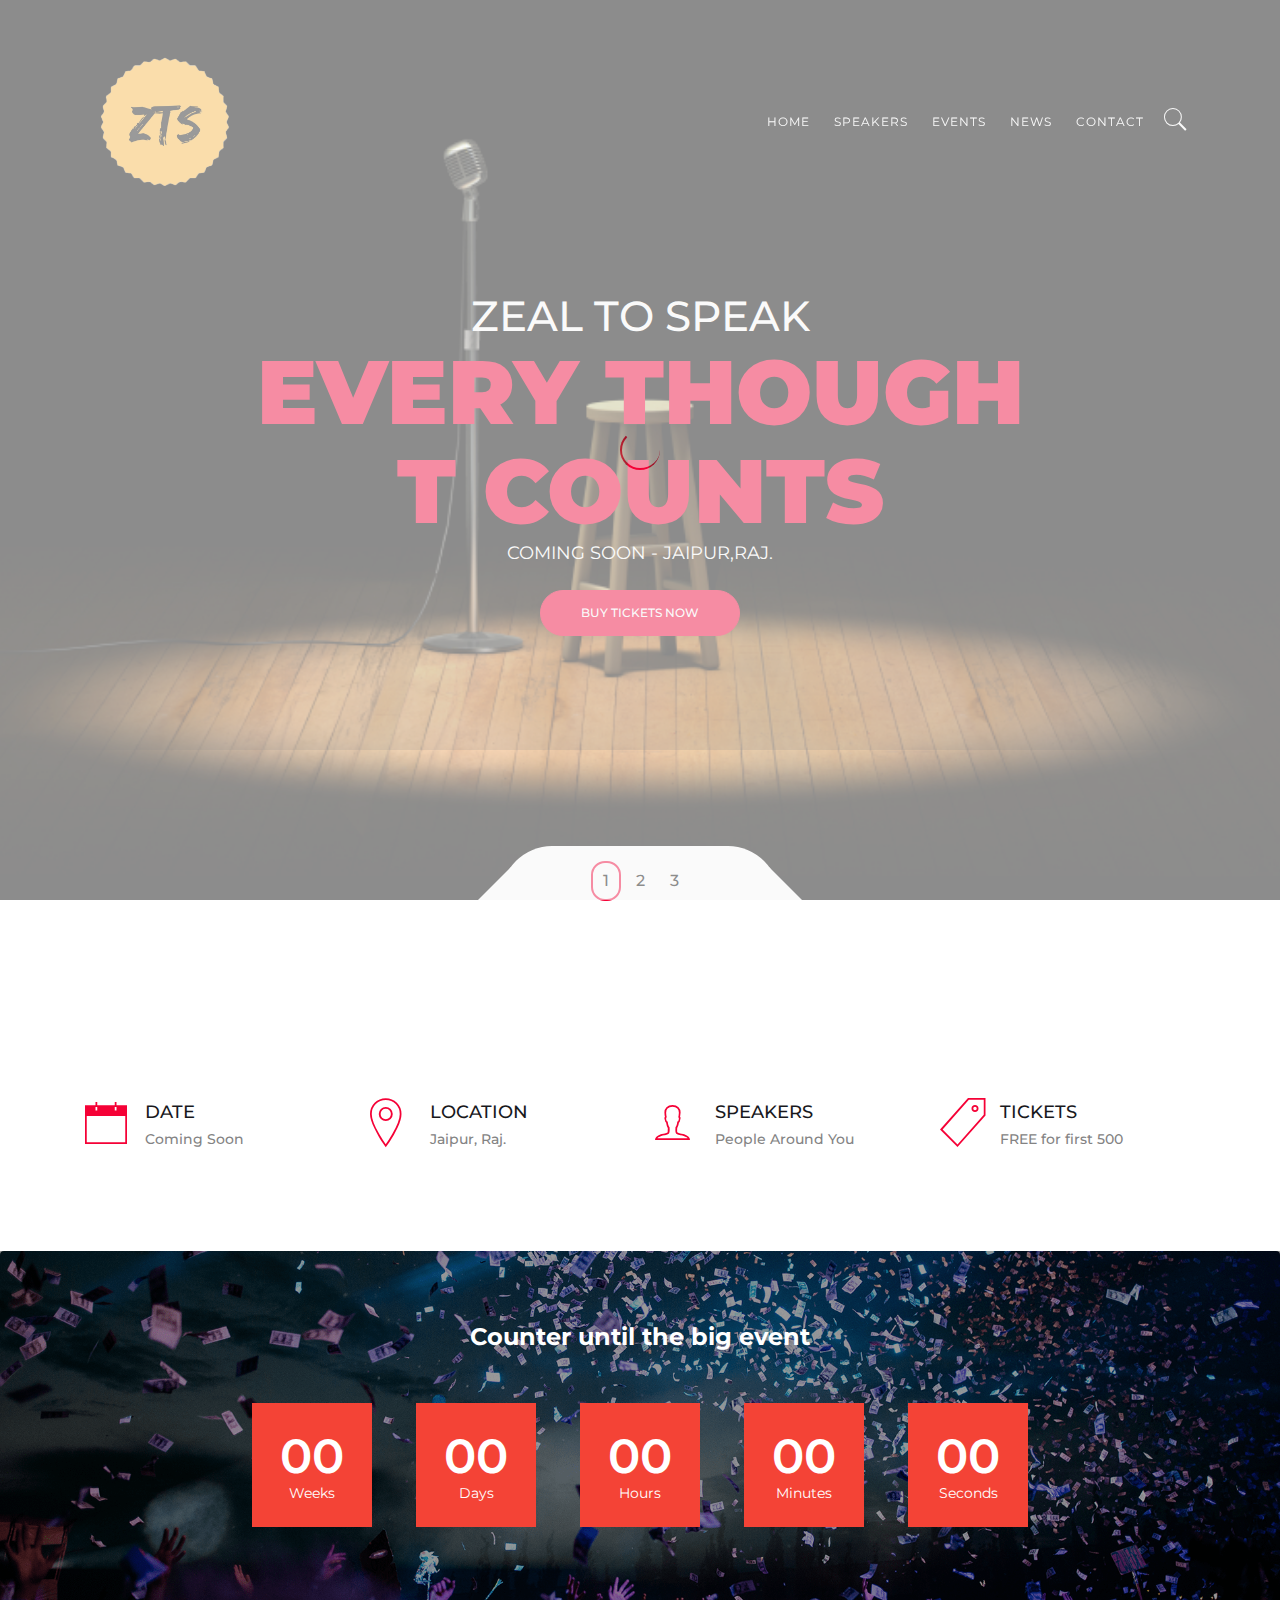
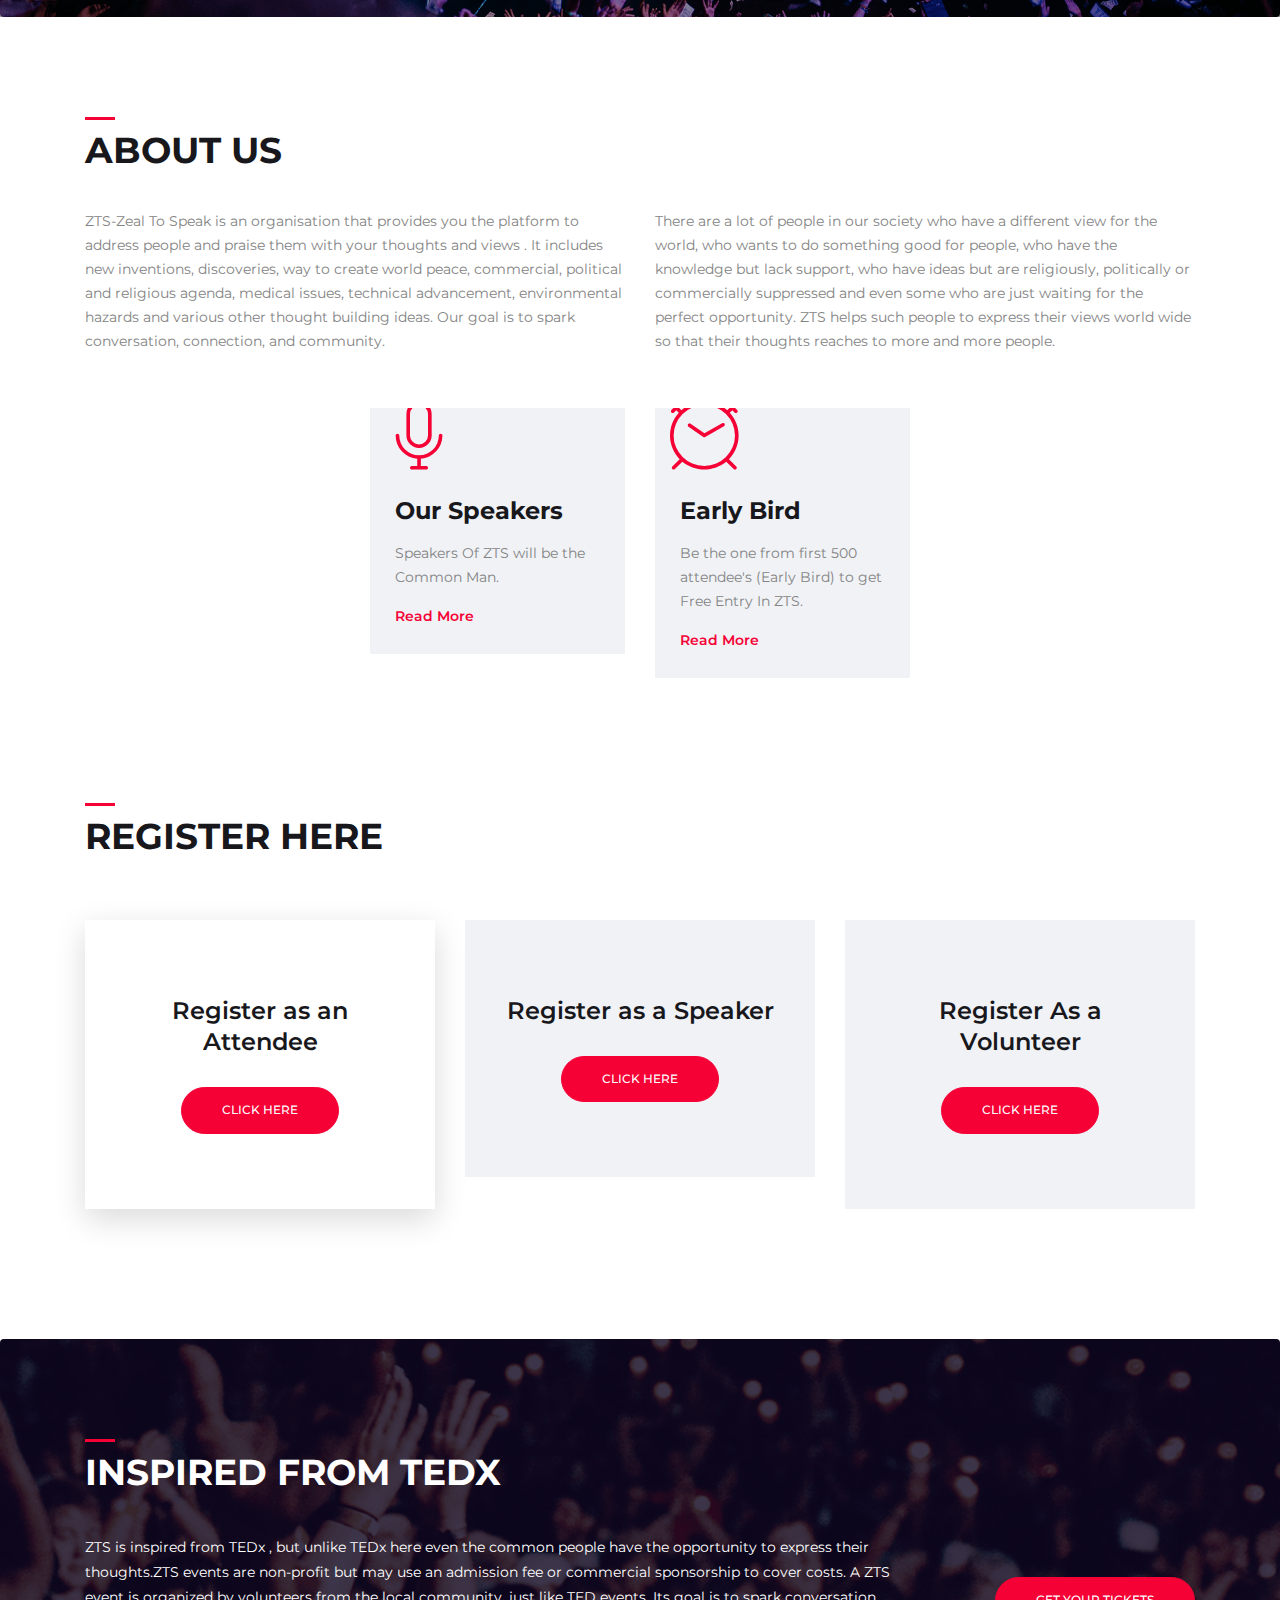
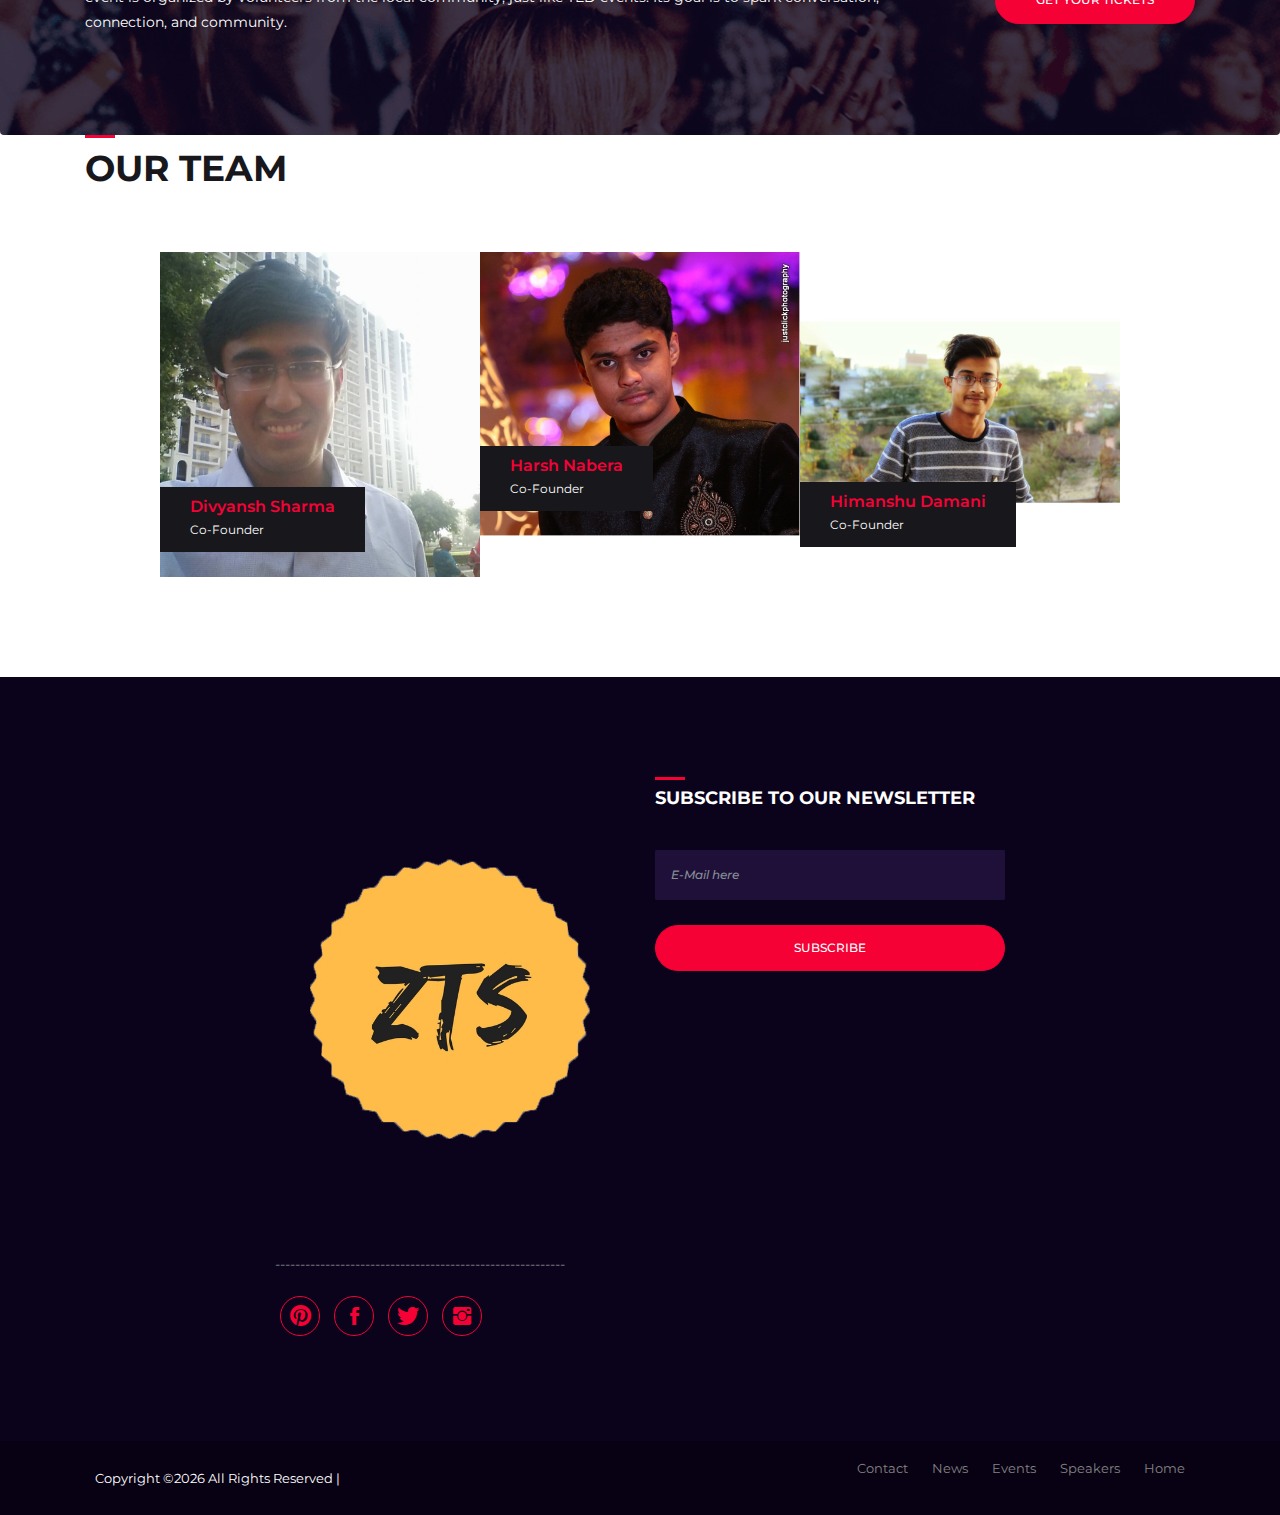
<file: index.html>
<!DOCTYPE html>
<html lang="en">
<head>
    <!-- ========== Meta Tags ========== -->
    <meta charset="UTF-8">
    <meta name="description" content="Zeal To Speak">
    <meta name="keywords" content="ZTS, ZealToSpeak">
    <meta name="author" content="Himashu">
    <meta name="viewport" content="width=device-width, initial-scale=1, maximum-scale=1">
    <!-- ========== Title ========== -->
    <title> Zeal To Speak</title>
    <!-- ========== Favicon Ico ========== -->
    <!--<link rel="icon" href="fav.ico">-->
    <!-- ========== STYLESHEETS ========== -->
    <!-- Bootstrap CSS -->
    <link href="assets/css/bootstrap.min.css" rel="stylesheet">
    <!-- Fonts Icon CSS -->
    <link href="assets/css/font-awesome.min.css" rel="stylesheet">
    <link href="assets/css/et-line.css" rel="stylesheet">
    <link href="assets/css/ionicons.min.css" rel="stylesheet">
    <!-- Carousel CSS -->
    <link href="assets/css/owl.carousel.min.css" rel="stylesheet">
    <link href="assets/css/owl.theme.default.min.css" rel="stylesheet">
    <!-- Animate CSS -->
    <link rel="stylesheet" href="assets/css/animate.min.css">
    <!-- Custom styles for this template -->
    <link href="assets/css/main.css" rel="stylesheet">
    <link rel="icon" href="/assets/img/fevicon.ico" type="image/png/x-icon">


</head>
<body>
<div class="loader">
    <div class="loader-outter"></div>
    <div class="loader-inner"></div>
</div>

<!--header start here -->
<header class="header navbar fixed-top navbar-expand-md">
    <div class="container">
        <a class="navbar-brand logo" href="#">
            <img src="assets/img/LOG.png" alt="ZTS"/>
        </a>
        <button class="navbar-toggler" type="button" data-toggle="collapse" data-target="#headernav" aria-expanded="false" aria-label="Toggle navigation">
            <span class="lnr lnr-text-align-right"></span>
        </button>
        <div class="collapse navbar-collapse flex-sm-row-reverse" id="headernav">
            <ul class=" nav navbar-nav menu">
                <li class="nav-item">
                    <a class="nav-link active" href="#">Home</a>
                </li>
                <li class="nav-item">
                    <a class="nav-link " href="#">Speakers</a>
                </li>
                <li class="nav-item">
                    <a class="nav-link " href="#">Events</a>
                </li>
                <li class="nav-item">
                    <a class="nav-link " href="#">News</a>
                </li>
                <li class="nav-item">
                    <a class="nav-link " href="#">Contact</a>
                </li>
                <li class="search_btn">
                    <a  href="#">
                       <i class="ion-ios-search"></i>
                    </a>
                </li>
            </ul>
        </div>
    </div>
</header>
<!--header end here-->

<!--cover section slider -->
<section id="home" class="home-cover">
    <div class="cover_slider owl-carousel owl-theme">
        <div class="cover_item" style="background: url('assets/img/ZTS.jpg');">
             <div class="slider_content">
                <div class="slider-content-inner">
                    <div class="container">
                        <div class="slider-content-center">
                            <h2 class="cover-title">
                                Zeal To Speak
                            </h2>
                            <strong class="cover-xl-text">Every Thought Counts</strong>
                            <p class="cover-date">
                               Coming Soon  - Jaipur,Raj.
                            </p>
                            <a href="#" class=" btn btn-primary btn-rounded" >
                                Buy Tickets Now
                            </a>
                        </div>
                    </div>
                </div>
            </div>
        </div>
        <div class="cover_item" style="background: url('assets/img/ZTS.jpg');">
            <div class="slider_content">
                <div class="slider-content-inner">
                    <div class="container">
                        <div class="slider-content-left">
                            <h2 class="cover-title">
                                 Zeal To Speak
                            </h2>
                            <strong class="cover-xl-text">Every Thought Counts</strong>
                            <p class="cover-date">
                                Coming Soon  - Jaipur,Raj.
                            </p>
                            <a href="#" class=" btn btn-primary btn-rounded" >
                                Buy Tickets Now
                            </a>
                        </div>
                    </div>
                </div>
            </div>
        </div>
        <div class="cover_item" style="background: url('assets/img/ZTS.jpg');">
            <div class="slider_content">
                <div class="slider-content-inner">
                    <div class="container">
                        <div class="slider-content-center">
                            <h2 class="cover-title">
                               Zeal To Speak
                            </h2>
                            <strong class="cover-xl-text">Every Thought Counts</strong>
                            <p class="cover-date">
                                Coming Soon  - Jaipur,Raj.
                            </p>
                            <a href="#" class=" btn btn-primary btn-rounded" >
                                Buy Tickets Now
                            </a>
                        </div>
                    </div>
                </div>
            </div>
        </div>
    </div>
    <div class="cover_nav">
        <ul class="cover_dots">
            <li class="active" data="0"><span>1</span></li>
            <li  data="1"><span>2</span></li>
            <li  data="2"><span>3</span></li>
        </ul>
    </div>
</section>
<!--cover section slider end -->

<!--event info -->
<section class="pt100 pb100">
    <div class="container">
        <div class="row justify-content-center">
            <div class="col-6 col-md-3  ">
                <div class="icon_box_two">
                    <i class="ion-ios-calendar-outline"></i>
                    <div class="content">
                        <h5 class="box_title">
                            DATE
                        </h5>
                        <p>
                           Coming Soon
                        </p>
                    </div>
                </div>
            </div>

            <div class="col-6 col-md-3  ">
                <div class="icon_box_two">
                    <i class="ion-ios-location-outline"></i>
                    <div class="content">
                        <h5 class="box_title">
                            location
                        </h5>
                        <p>
                            Jaipur, Raj.
                        </p>
                    </div>
                </div>
            </div>

            <div class="col-6 col-md-3  ">
                <div class="icon_box_two">
                    <i class="ion-ios-person-outline"></i>
                    <div class="content">
                        <h5 class="box_title">
                            speakers
                        </h5>
                        <p>
                            People Around You
                        </p>
                    </div>
                </div>
            </div>

            <div class="col-6 col-md-3  ">
                <div class="icon_box_two">
                    <i class="ion-ios-pricetag-outline"></i>
                    <div class="content">
                        <h5 class="box_title">
                            tickets
                        </h5>
                        <p>
                            FREE for first 500
                        </p>
                    </div>
                </div>
            </div>
        </div>
    </div>
</section>
<!--event info end -->


<!--event countdown -->
<section class="bg-img pt70 pb70" style="background-image: url('assets/img/bg/bg-img.png');">
    <div class="overlay_dark"></div>
    <div class="container">
        <div class="row justify-content-center">
            <div class="col-12 col-md-10">
                <h4 class="mb30 text-center color-light">Counter until the big event</h4>
                <div class="countdown"></div>
            </div>
        </div>
    </div>
</section>
<!--event count down end-->


<!--about the event -->
<section class="pt100 pb100">
    <div class="container">
        <div class="section_title">
            <h3 class="title">
                About Us
            </h3>
        </div>
        <div class="row justify-content-center">
            <div class="col-12 col-md-6">
                <p>
                    ZTS-Zeal To Speak is an organisation that provides you the platform to address people and praise them with your thoughts and views . It includes new inventions, discoveries, way to create world peace, commercial, political and religious agenda, medical issues, technical advancement, environmental hazards and various other thought building ideas.  
Our goal is to spark conversation, connection, and community.
                </p>
            </div>
            <div class="col-12 col-md-6">
                <p>

                  There are a lot of people in our society who have a different view for the world, who wants to do something good for people, who have the knowledge but lack support, who have ideas but are religiously, politically or commercially suppressed and even some who are just waiting for the perfect opportunity. ZTS helps such people to express their views world wide so that their thoughts reaches to more and more people.

                  </p>
            </div>
        </div>

        <!--event features-->
        <div class="row justify-content-center mt30">
            <div class="col-12 col-md-6 col-lg-3">
                <div class="icon_box_one">
                    <i class="lnr lnr-mic"></i>
                    <div class="content">
                        <h4>Our Speakers</h4>
                        <p>
                        Speakers Of ZTS will be the Common Man.
                        </p>
                        <a href="#">read more</a>
                    </div>
                </div>
            </div>
<!--
            <div class="col-12 col-md-6 col-lg-3">
                <div class="icon_box_one">
                    <i class="lnr lnr-rocket"></i>
                    <div class="content">
                        <h4>--</h4>
                        <p>
                            ---
                        </p>
                        <a href="#">read more</a>
                    </div>
                </div>
            </div>

            <div class="col-12 col-md-6 col-lg-3">
                <div class="icon_box_one">
                    <i class="lnr lnr-bullhorn"></i>
                    <div class="content">
                        <h4>--</h4>
                        <p>
                            ---
                        </p>
                        <a href="#">read more</a>
                    </div>
                </div>
            </div>
-->
            <div class="col-12 col-md-6 col-lg-3">
                <div class="icon_box_one">
                    <i class="lnr lnr-clock"></i>
                    <div class="content">
                        <h4>Early Bird</h4>
                        <p>
                            Be the one from first 500 attendee's (Early Bird) to get Free Entry In ZTS.
                        </p>
                        <a href="#">read more</a>
                    </div>
                </div>
            </div>
        </div>
        <!--event features end-->
    </div>
</section>
<!--about the event end -->


<!--speaker section
<section class="pb100">
    <div class="container">
        <div class="section_title mb50">
            <h3 class="title">
               our speakers
            </h3>
        </div>
    </div>
    <div class="row justify-content-center no-gutters">
        <div class="col-md-3 col-sm-6">
            <div class="speaker_box">
                <div class="speaker_img">
                    <img src="assets/img/speakers/s1.png" alt="speaker name">
                    <div class="info_box">
                        <h5 class="name">Patricia Stone</h5>
                        <p class="position">CEO Company</p>
                    </div>
                </div>
            </div>
        </div>
        <div class="col-md-3 col-sm-6">
            <div class="speaker_box">
                <div class="speaker_img">
                    <img src="assets/img/speakers/s2.png" alt="speaker name">
                    <div class="info_box">
                        <h5 class="name">James Oliver</h5>
                        <p class="position">CEO Company</p>
                    </div>
                </div>
            </div>

        </div>
        <div class="col-md-3 col-sm-6">
            <div class="speaker_box">
                <div class="speaker_img">
                    <img src="assets/img/speakers/s3.png" alt="speaker name">
                    <div class="info_box">
                        <h5 class="name">Carla Banks</h5>
                        <p class="position">CEO Company</p>
                    </div>
                </div>
            </div>
        </div>
        <div class="col-md-3 col-sm-6">
            <div class="speaker_box">
                <div class="speaker_img">
                    <img src="assets/img/speakers/s4.png" alt="speaker name">
                    <div class="info_box">
                        <h5 class="name">William Smith</h5>
                        <p class="position">CEO Company</p>
                    </div>
                </div>
            </div>
        </div>
        <div class="col-md-3 col-sm-6">
            <div class="speaker_box">
                <div class="speaker_img">
                    <img src="assets/img/speakers/s5.png" alt="speaker name">
                    <div class="info_box">
                        <h5 class="name">Jessica Black</h5>
                        <p class="position">CEO Company</p>
                    </div>
                </div>
            </div>
        </div>
        <div class="col-md-3 col-sm-6">
            <div class="speaker_box">
                <div class="speaker_img">
                    <img src="assets/img/speakers/s6.png" alt="speaker name">
                    <div class="info_box">
                        <h5 class="name">Patricia Stone</h5>
                        <p class="position">CEO Company</p>
                    </div>
                </div>
            </div>
        </div>
        <div class="col-md-3 col-sm-6">
            <div class="speaker_box">
                <div class="speaker_img">
                    <img src="assets/img/speakers/s7.png" alt="speaker name">
                    <div class="info_box">
                        <h5 class="name">Duncan Stan</h5>
                        <p class="position">CEO Company</p>
                    </div>
                </div>
            </div>
        </div>
        <div class="col-md-3 col-sm-6">
            <div class="speaker_box">
                <div class="speaker_img">
                    <img src="assets/img/speakers/s8.png" alt="speaker name">
                    <div class="info_box">
                        <h5 class="name">Patricia Stone</h5>
                        <p class="position">CEO Company</p>
                    </div>
                </div>
            </div>
        </div>
    </div>
</section>
<!--speaker section end -->

<!--Price section-->
<section class="pb100">
    <div class="container">
        <div class="section_title mb50">
            <h3 class="title">
                Register Here
            </h3>
        </div>

        <div class="row justify-content-center">
            <div class="col-md-4 col-12">
                <div class="price_box active">
                    
                   <div class="price_header">
                       <h4>Register as an Attendee</h4>
                    </div>
                    <!--<div class="price_tag">
                        FREE <sup>$</sup>
                    </div>
                    <div class="price_features">
                        <ul>
                            <li>
                                Free Entrance
                            </li>
                            <li>
                                Front seat
                            </li>
                            <li>
                                Complementary Drinks
                            </li>
                            <li>
                                Promo Gift
                            </li>
                        </ul>
                    </div>-->
                    <div class="price_footer">
                        <a href="#" class="btn btn-primary btn-rounded">Click Here</a>
                    </div>
                </div>
            </div>
            <div class="col-md-4 col-12">
                <div class="price_box">
                    <div class="price_header">
                        <h4>
                            Register as a Speaker
                        </h4>
                    </div>
              <!--      <div class="price_tag">
                        FREE <sup>$</sup>
                    </div>
                    <div class="price_features">
                        <ul>
                            <li>
                                for 150 first Speakers
                            </li>
                            <li>
                                Stage For You To Convey your Story
                            </li>
                            <li>
                                Inspire Everyone
                            </li>
                            <li>
                                Share Your Thoughts
                            </li>
                        </ul>
                    </div> -->
                    <div class="price_footer">
                        <a href="#" class="btn btn-primary btn-rounded">Click Here</a>
                    </div>
                </div>
            </div>
            
            <div class="col-md-4 col-12">
                <div class="price_box">
                    <div class="price_header">
                        <h4>
                            Register As a Volunteer
                        </h4>
                       
                    </div>
               <!--     <div class="price_tag">
                        95 <sup>$</sup>
                    </div>
                    <div class="price_features">
                        <ul>
                            <li>
                                Early Entrance
                            </li>
                            <li>
                                Front seat
                            </li>
                            <li>
                                Complementary Drinks
                            </li>
                            <li>
                                Promo Gift
                            </li>
                        </ul>
                    </div>-->
                    <div class="price_footer">
                        <a href="#" class="btn btn-primary btn-rounded">Click Here</a>
                    </div>
                </div>
            </div>
        </div>
    </div>
</section>

<!price section end -->

<!--event calender-->
<!--<section class="pb100">
    <div class="container">
        <div class="table-responsive">
            <table class="event_calender table">
                <thead class="event_title">
                <tr>
                    <th>
                        <i class="ion-ios-calendar-outline"></i>
                        <span>our events calendar</span>
                    </th>
                    <th></th>
                    <th></th>
                    <th></th>
                    <th></th>
                </tr>
                </thead>
                <tbody>
                <tr>
                    <td>
                        <img src="assets/img/cleander/c1.png" alt="event">
                    </td>
                    <td class="event_date">
                        --
                        <span>--</span>
                    </td>
                    <td>
                        <div class="event_place">
                            <h5>ZTS in --</h5>
                            <h6>--</h6>
                            <p>Speakers: --</p>
                        </div>
                    </td>
                    <td>
                        <a href="#" class="btn btn-primary btn-rounded">Read More</a>
                    </td>
                    <td class="buy_link">
                        <a href="#">buy now</a>
                    </td>
                </tr>
                <tr>
                    <td>
                        <img src="assets/img/cleander/c2.png" alt="event">
                    </td>
                    <td class="event_date">
                        --
                        <span>--</span>
                    </td>
                    <td>
                        <div class="event_place">
                            <h5>ZTS in --</h5>
                            <h6>--</h6>
                            <p>Speakers: --</p>
                        </div>
                    </td>
                    <td>
                        <a href="#" class="btn btn-primary btn-rounded">Read More</a>
                    </td>
                    <td class="buy_link">
                        <a href="#">buy now</a>
                    </td>
                </tr>
                <tr>
                    <td>
                        <img src="assets/img/cleander/c3.png" alt="event">
                    </td>
                    <td class="event_date">
                        --
                        <span>--</span>
                    </td>
                    <td>
                        <div class="event_place">
                            <h5>ZTS in </h5>
                            <h6></h6>
                            <p>Speakers: --</p>
                        </div>
                    </td>
                    <td>
                        <a href="#" class="btn btn-primary btn-rounded">Read More</a>
                    </td>
                    <td class="buy_link">
                        <a href="#">buy now</a>
                    </td>
                </tr>
                </tbody>
            </table>
        </div>
    </div>
</section>-->
<!--event calender end -->

<!--brands section -->
<!--<section class="bg-gray pt100 pb100">
    <div class="container">
        <div class="section_title mb50">
            <h3 class="title">
                our partners
            </h3>
        </div>
        <div class="brand_carousel owl-carousel">
            <div class="brand_item text-center">
                <img src="assets/img/brands/b1.png" alt="brand">
            </div>
            <div class="brand_item text-center">
                <img src="assets/img/brands/b2.png" alt="brand">
            </div>

            <div class="brand_item text-center">
                <img src="assets/img/brands/b3.png" alt="brand">
            </div>
            <div class="brand_item text-center">
                <img src="assets/img/brands/b4.png" alt="brand">
            </div>
            <div class="brand_item text-center">
                <img src="assets/img/brands/b5.png" alt="brand">
            </div>
        </div>
    </div>
</section>-->
<!--brands section end-->

<!--get tickets section -->
<section class="bg-img pt100 pb100" style="background-image: url('assets/img/bg/tickets.png');">
    <div class="container">
        <div class="section_title mb30">
            <h3 class="title color-light">
                Inspired From TEDx
            </h3>
        </div>
        <div class="row justify-content-center align-items-center">
            <div class="col-md-9 text-md-left text-center color-light">
            ZTS is inspired from TEDx , but unlike TEDx here even the common people have the opportunity to express their thoughts.ZTS events are non-profit but may use an admission fee or commercial sponsorship to cover costs. A ZTS event is organized by volunteers from the local community, just like TED events. Its goal is to spark conversation, connection, and community.

            </div>
            <div class="col-md-3 text-md-right text-center">
                <a href="#" class="btn btn-primary btn-rounded mt30">Get your tickets</a>
            </div>
        </div>
    </div>
</section>
<!--get tickets section end-->
<section class="pb100">
    <div class="container">
        <div class="section_title mb50">
            <h3 class="title">
               our team
            </h3>
        </div>
    </div>
    <div class="row justify-content-center no-gutters">
        <div class="col-md-3 col-sm-6">
            <div class="speaker_box">
                <div class="speaker_img">
                    <img src="14938200_903059069825821_197950271241793214_n.jpg" alt="speaker name">
                    <div class="info_box">
                        <h5 class="name">Divyansh Sharma</h5>
                        <p class="position">Co-Founder</p>
                    </div>
                </div>
            </div>
        </div>
        <div class="col-md-3 col-sm-6">
            <div class="speaker_box">
                <div class="speaker_img">
                    <img src="harsh.JPG" style:"height:190.25;" alt="speaker name">
                    <div class="info_box">
                        <h5 class="name">Harsh Nabera</h5>
                        <p class="position">Co-Founder</p>
                    </div>
                </div>
            </div>

        </div>
        <div class="col-md-3 col-sm-6">
            <div class="speaker_box">
                <div class="speaker_img">
                    <img src="25586941_1509125065804158_1944959556388719148_o.jpg" alt="speaker name">
                    <div class="info_box">
                        <h5 class="name">Himanshu Damani</h5>
                        <p class="position">Co-Founder</p>
                    </div>
                </div>
            </div>
        </div>
      </div>
    </div>
</section>
<!--footer start -->
<footer>
    <div class="container">
        <div class="row justify-content-center">

            <div class="col-md-4 col-12">
                <div class="footer_box">
                    <div class="footer_header">
                        <div class="footer_logo">
                            <img src="assets/img/LOG.png" alt="ZTS">
                        </div>
                    </div>
                    <div class="footer_box_body">
                        <p>
                            ----------------------------------------------------------
                        </p>
                        <ul class="footer_social">
                            <li>
                                <a href="#"><i class="ion-social-pinterest"></i></a>
                            </li>
                            <li>
                                <a href="#"><i class="ion-social-facebook"></i></a>
                            </li>
                            <li>
                                <a href="#"><i class="ion-social-twitter"></i></a>
                            </li>
                            
                            <li>
                                <a href="#"><i class="ion-social-instagram"></i></a>
                            </li>
                        </ul>
                    </div>
                </div>
            </div>

     <!--       <div class="col-12 col-md-4">
                <div class="footer_box">
                    <div class="footer_header">
                        <h4 class="footer_title">
                            instagram
                        </h4>
                    </div>
                    <div class="footer_box_body">
                        <ul class="instagram_list">
                            <li>
                                <a href="#">
                                    <img src="assets/img/cleander/c1.png" alt="instagram">
                                </a>
                            </li>
                            <li>
                                <a href="#">
                                    <img src="assets/img/cleander/c2.png" alt="instagram">
                                </a>
                            </li>
                            <li>
                                <a href="#">
                                    <img src="assets/img/cleander/c3.png" alt="instagram">
                                </a>
                            </li>
                            <li>
                                <a href="#">
                                    <img src="assets/img/cleander/c3.png" alt="instagram">
                                </a>
                            </li>
                            <li>
                                <a href="#">
                                    <img src="assets/img/cleander/c2.png" alt="instagram">
                                </a>
                            </li>
                            <li>
                                <a href="#">
                                    <img src="assets/img/cleander/c1.png" alt="instagram">
                                </a>
                            </li>
                        </ul>
                    </div>
                </div>
            </div>
-->
            <div class="col-12 col-md-4">
                <div class="footer_box">
                    <div class="footer_header">
                        <h4 class="footer_title">
                            subscribe to our newsletter
                        </h4>
                    </div>
                    <div class="footer_box_body">
                        <div class="newsletter_form">
                            <input type="email" class="form-control" placeholder="E-Mail here">
                            <button class="btn btn-rounded btn-block btn-primary">SUBSCRIBE</button>
                        </div>
                    </div>
                </div>
            </div>
        </div>
    </div>
</footer>
<div class="copyright_footer">
    <div class="container">
        <div class="row justify-content-center">
            <div class="col-md-6 col-12">
                <p><!-- Link back to Colorlib can't be removed. Template is licensed under CC BY 3.0. -->
Copyright &copy;<script>document.write(new Date().getFullYear());</script> All rights reserved |
<!-- Link back to Colorlib can't be removed. Template is licensed under CC BY 3.0. --></p>
            </div>
            <div class="col-12 col-md-6 ">
                <ul class="footer_menu">
                    <li>
                        <a href="#">Home</a>
                    </li>
                    <li>
                        <a href="#">Speakers</a>
                    </li>
                    <li>
                        <a href="#">Events</a>
                    </li>
                    <li>
                        <a href="#">News</a>
                    </li>
                    <li>
                        <a href="#">Contact</a>
                    </li>
                </ul>
            </div>
        </div>
    </div>
</div>
<!--footer end -->

<!-- jquery -->
<script src="assets/js/jquery.min.js"></script>
<!-- bootstrap -->
<script src="assets/js/popper.js"></script>
<script src="assets/js/bootstrap.min.js"></script>
<script src="assets/js/waypoints.min.js"></script>
<!--slick carousel -->
<script src="assets/js/owl.carousel.min.js"></script>
<!--parallax -->
<script src="assets/js/parallax.min.js"></script>
<!--Counter up -->
<script src="assets/js/jquery.counterup.min.js"></script>
<!--Counter down -->
<script src="assets/js/jquery.countdown.min.js"></script>
<!-- WOW JS -->
<script src="assets/js/wow.min.js"></script>
<!-- Custom js -->
<script src="assets/js/main.js"></script>
</body>
</html>
</file>
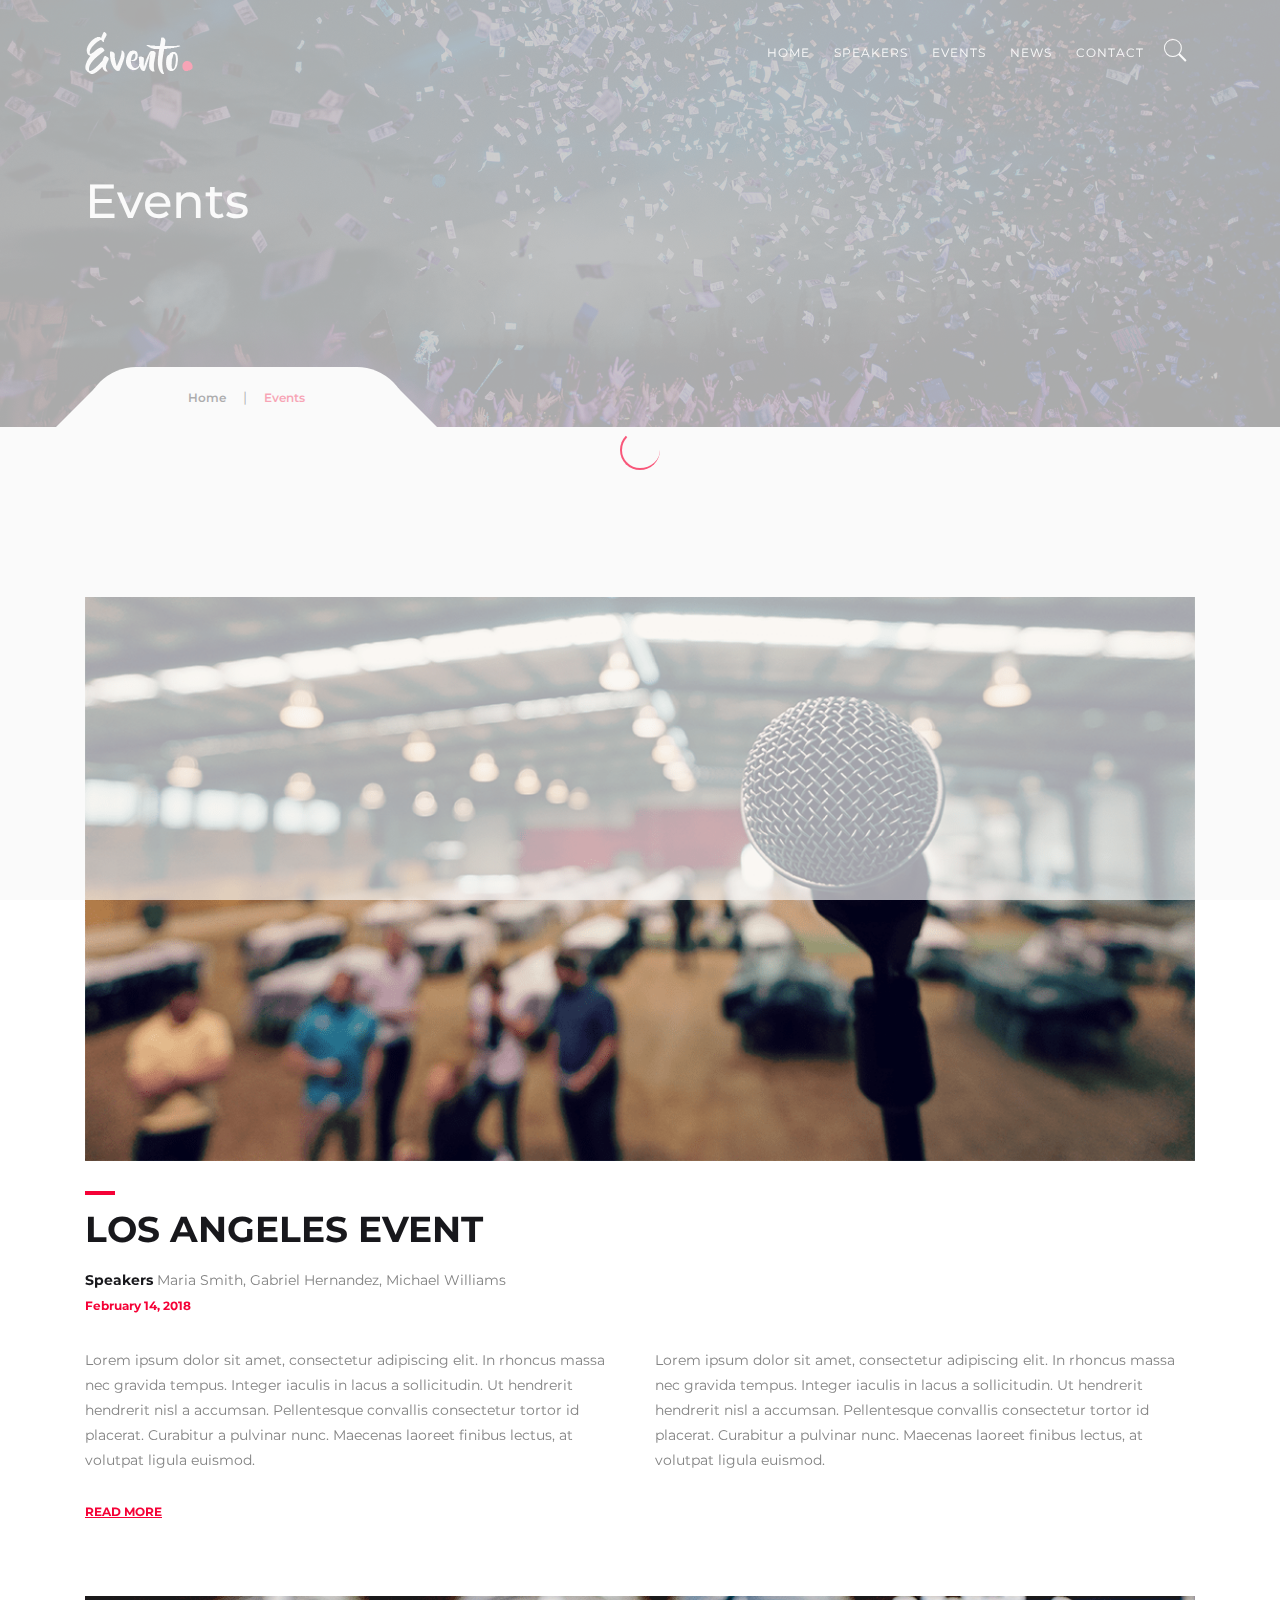
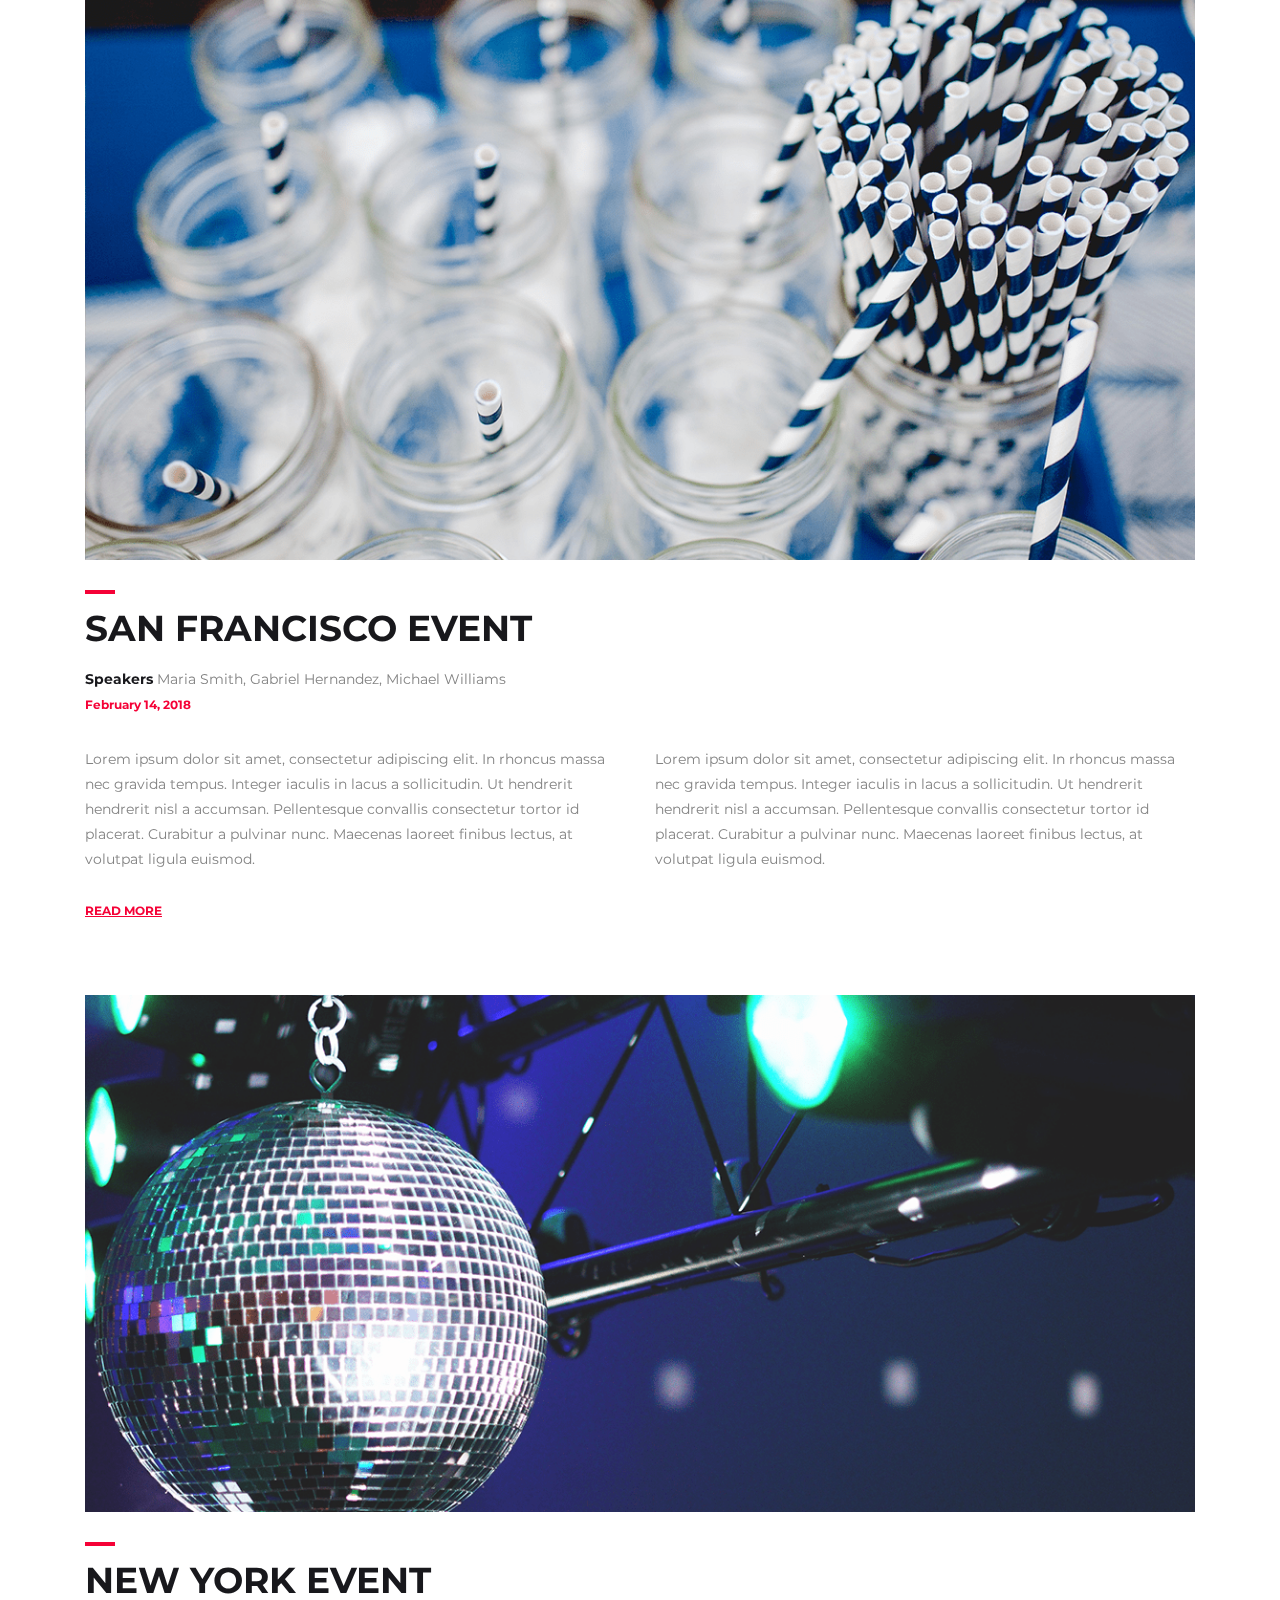
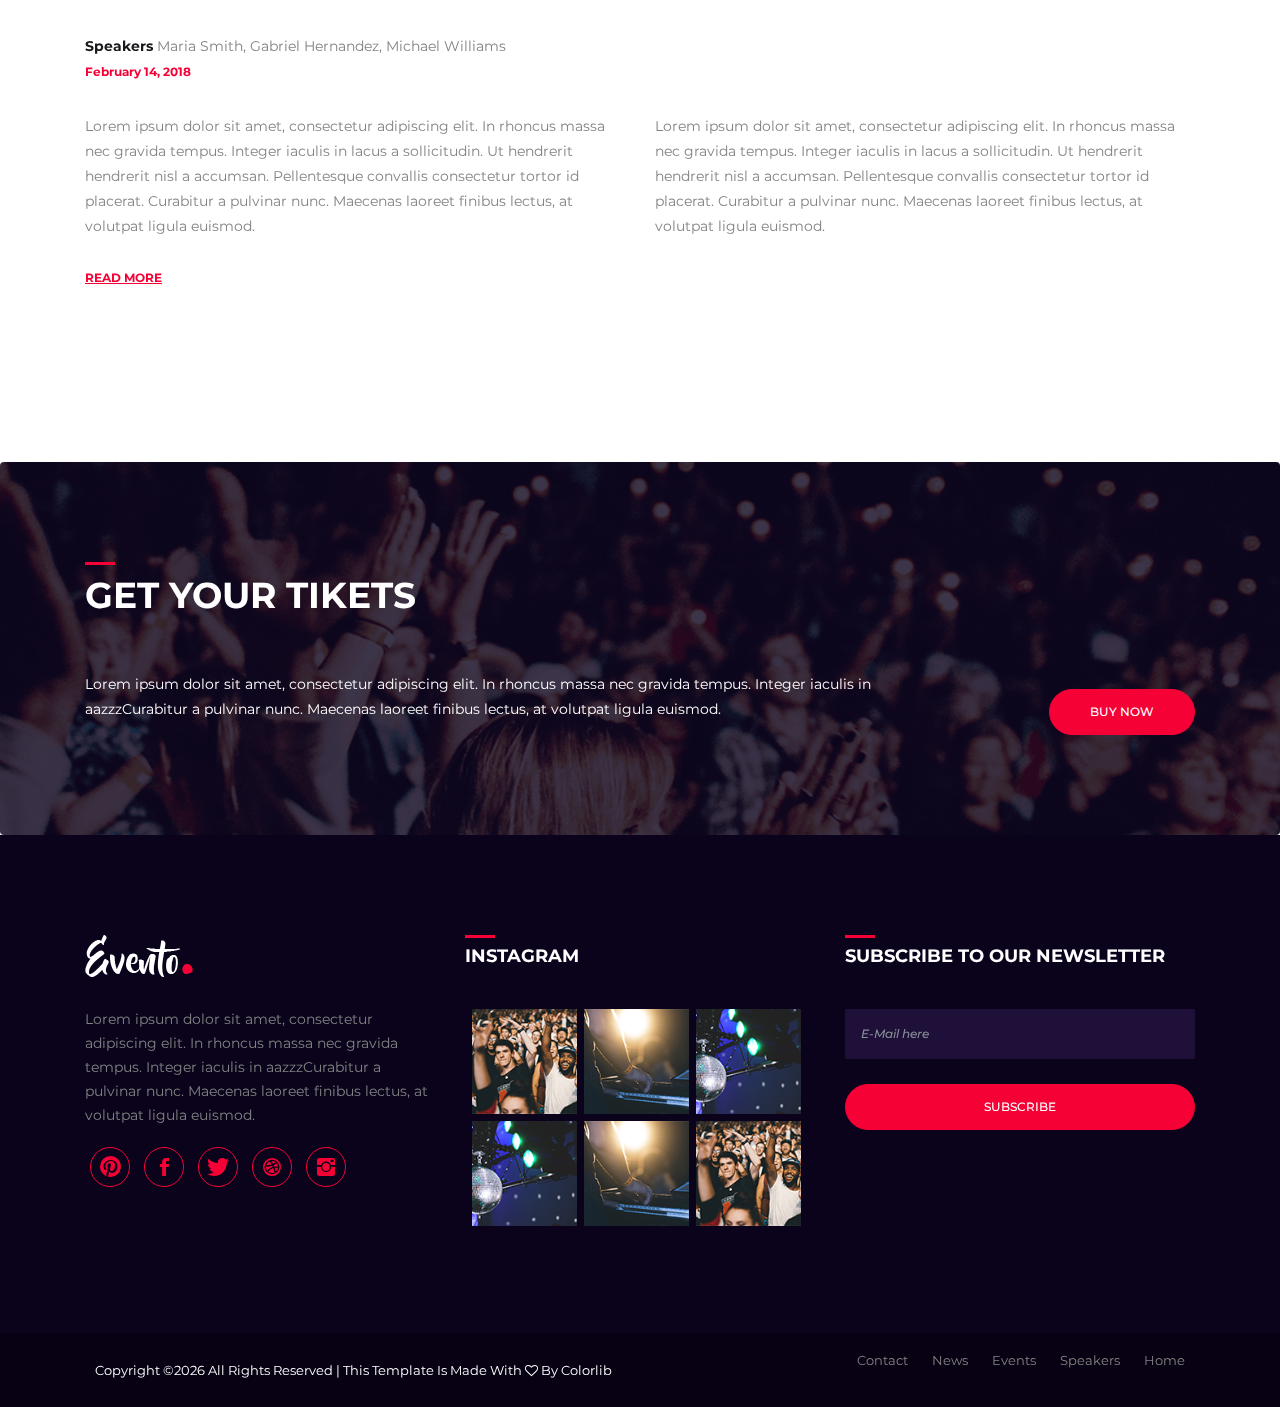
<file: events.html>
<!DOCTYPE html>
<html lang="en">
<head>
    <!-- ========== Meta Tags ========== -->
    <meta charset="UTF-8">
    <meta name="description" content="Evento -Event Html Template">
    <meta name="keywords" content="Evento , Event , Html, Template">
    <meta name="author" content="ColorLib">
    <meta name="viewport" content="width=device-width, initial-scale=1, maximum-scale=1">
    <!-- ========== Title ========== -->
    <title> Evento - Event Html Template</title>
    <!-- ========== Favicon Ico ========== -->
    <!--<link rel="icon" href="fav.ico">-->
    <!-- ========== STYLESHEETS ========== -->
    <!-- Bootstrap CSS -->
    <link href="assets/css/bootstrap.min.css" rel="stylesheet">
    <!-- Fonts Icon CSS -->
    <link href="assets/css/font-awesome.min.css" rel="stylesheet">
    <link href="assets/css/et-line.css" rel="stylesheet">
    <link href="assets/css/ionicons.min.css" rel="stylesheet">
    <!-- Carousel CSS -->
    <link href="assets/css/owl.carousel.min.css" rel="stylesheet">
    <link href="assets/css/owl.theme.default.min.css" rel="stylesheet">
    <!-- Animate CSS -->
    <link rel="stylesheet" href="assets/css/animate.min.css">
    <!-- Custom styles for this template -->
    <link href="assets/css/main.css" rel="stylesheet">
</head>
<body>
<div class="loader">
    <div class="loader-outter"></div>
    <div class="loader-inner"></div>
</div>

<!--header start here -->
<header class="header navbar fixed-top navbar-expand-md">
    <div class="container">
        <a class="navbar-brand logo" href="#">
            <img src="assets/img/logo.png" alt="Evento"/>
        </a>
        <button class="navbar-toggler" type="button" data-toggle="collapse" data-target="#headernav" aria-expanded="false" aria-label="Toggle navigation">
            <span class="lnr lnr-text-align-right"></span>
        </button>
        <div class="collapse navbar-collapse flex-sm-row-reverse" id="headernav">
            <ul class=" nav navbar-nav menu">
                <li class="nav-item">
                    <a class="nav-link active" href="#">Home</a>
                </li>
                <li class="nav-item">
                    <a class="nav-link " href="#">Speakers</a>
                </li>
                <li class="nav-item">
                    <a class="nav-link " href="#">Events</a>
                </li>
                <li class="nav-item">
                    <a class="nav-link " href="#">News</a>
                </li>
                <li class="nav-item">
                    <a class="nav-link " href="#">Contact</a>
                </li>
                <li class="search_btn">
                    <a  href="#">
                        <i class="ion-ios-search"></i>
                    </a>
                </li>
            </ul>
        </div>
    </div>
</header>
<!--header end here-->

<!--page title section-->
<section class="inner_cover parallax-window" data-parallax="scroll" data-image-src="assets/img/bg/bg-img.png">
    <div class="overlay_dark"></div>
    <div class="container">
        <div class="row justify-content-center align-items-center">
            <div class="col-12">
                <div class="inner_cover_content">
                    <h3>
                       Events
                    </h3>
                </div>
            </div>
        </div>

        <div class="breadcrumbs">
            <ul>
                <li><a href="#">Home</a>  |   </li>
                <li><span>Events</span></li>
            </ul>
        </div>
    </div>
</section>
<!--page title section end-->


<!--events section -->
<section class="pt100 pb100">
    <div class="container">

        <div class="event_box">
            <img src="assets/img/events/event1.png" alt="event">
            <div class="event_info">
                <div class="event_title">
                    Los Angeles Event
                </div>
                <div class="speakers">
                    <strong>Speakers</strong>
                    <span>Maria Smith,  Gabriel Hernandez,  Michael Williams</span>
                </div>
                <div class="event_date">
                    February 14, 2018
                </div>
            </div>
            <div class="event_word">
                <div class="row justify-content-center">
                    <div class="col-md-6 col-12">
                        Lorem ipsum dolor sit amet, consectetur adipiscing elit. In rhoncus massa nec gravida tempus. Integer iaculis in lacus a sollicitudin. Ut hendrerit hendrerit nisl a accumsan. Pellentesque convallis consectetur tortor id placerat. Curabitur a pulvinar nunc. Maecenas laoreet finibus lectus, at volutpat ligula euismod.
                    </div>
                    <div class="col-md-6 col-12">
                        Lorem ipsum dolor sit amet, consectetur adipiscing elit. In rhoncus massa nec gravida tempus. Integer iaculis in lacus a sollicitudin. Ut hendrerit hendrerit nisl a accumsan. Pellentesque convallis consectetur tortor id placerat. Curabitur a pulvinar nunc. Maecenas laoreet finibus lectus, at volutpat ligula euismod.
                    </div>
                </div>
            </div>
            <a href="#" class="readmore_btn">read more</a>
        </div>

        <div class="event_box">
            <img src="assets/img/events/event2.png" alt="event">
            <div class="event_info">
                <div class="event_title">
                    san francisco Event
                </div>
                <div class="speakers">
                    <strong>Speakers</strong>
                    <span>Maria Smith,  Gabriel Hernandez,  Michael Williams</span>
                </div>
                <div class="event_date">
                    February 14, 2018
                </div>
            </div>
            <div class="event_word">
                <div class="row justify-content-center">
                    <div class="col-md-6 col-12">
                        Lorem ipsum dolor sit amet, consectetur adipiscing elit. In rhoncus massa nec gravida tempus. Integer iaculis in lacus a sollicitudin. Ut hendrerit hendrerit nisl a accumsan. Pellentesque convallis consectetur tortor id placerat. Curabitur a pulvinar nunc. Maecenas laoreet finibus lectus, at volutpat ligula euismod.
                    </div>
                    <div class="col-md-6 col-12">
                        Lorem ipsum dolor sit amet, consectetur adipiscing elit. In rhoncus massa nec gravida tempus. Integer iaculis in lacus a sollicitudin. Ut hendrerit hendrerit nisl a accumsan. Pellentesque convallis consectetur tortor id placerat. Curabitur a pulvinar nunc. Maecenas laoreet finibus lectus, at volutpat ligula euismod.
                    </div>
                </div>
            </div>
            <a href="#" class="readmore_btn">read more</a>
        </div>

        <div class="event_box">
            <img src="assets/img/events/event3.png" alt="event">
            <div class="event_info">
                <h5 class="event_title">
                    New york Event
                </h5>
                <div class="speakers">
                    <strong>Speakers</strong>
                    <span>Maria Smith,  Gabriel Hernandez,  Michael Williams</span>
                </div>
                <div class="event_date">
                    February 14, 2018
                </div>
            </div>
            <div class="event_word">
                <div class="row justify-content-center">
                    <div class="col-md-6 col-12">
                        Lorem ipsum dolor sit amet, consectetur adipiscing elit. In rhoncus massa nec gravida tempus. Integer iaculis in lacus a sollicitudin. Ut hendrerit hendrerit nisl a accumsan. Pellentesque convallis consectetur tortor id placerat. Curabitur a pulvinar nunc. Maecenas laoreet finibus lectus, at volutpat ligula euismod.
                    </div>
                    <div class="col-md-6 col-12">
                        Lorem ipsum dolor sit amet, consectetur adipiscing elit. In rhoncus massa nec gravida tempus. Integer iaculis in lacus a sollicitudin. Ut hendrerit hendrerit nisl a accumsan. Pellentesque convallis consectetur tortor id placerat. Curabitur a pulvinar nunc. Maecenas laoreet finibus lectus, at volutpat ligula euismod.
                    </div>
                </div>
            </div>
            <a href="#" class="readmore_btn">read more</a>
        </div>

    </div>
</section>
<!--event section end -->



<!--get tickets section -->
<section class="bg-img pt100 pb100" style="background-image: url('assets/img/bg/tickets.png');">
    <div class="container">
        <div class="section_title mb30">
            <h3 class="title color-light">
                GEt your tikets
            </h3>
        </div>
        <div class="row justify-content-center align-items-center">
            <div class="col-md-9 text-md-left text-center color-light">
                Lorem ipsum dolor sit amet, consectetur adipiscing elit. In rhoncus massa nec gravida tempus. Integer iaculis in aazzzCurabitur a pulvinar nunc. Maecenas laoreet finibus lectus, at volutpat ligula euismod.
            </div>
            <div class="col-md-3 text-md-right text-center">
                <a href="#" class="btn btn-primary btn-rounded mt30">buy now</a>
            </div>
        </div>
    </div>
</section>
<!--get tickets section end-->

<!--footer start -->
<footer>
    <div class="container">
        <div class="row justify-content-center">

            <div class="col-md-4 col-12">
                <div class="footer_box">
                    <div class="footer_header">
                        <div class="footer_logo">
                            <img src="assets/img/logo.png" alt="evento">
                        </div>
                    </div>
                    <div class="footer_box_body">
                        <p>
                            Lorem ipsum dolor sit amet, consectetur adipiscing elit. In rhoncus massa nec gravida tempus. Integer iaculis in aazzzCurabitur a pulvinar nunc. Maecenas laoreet finibus lectus, at volutpat ligula euismod.
                        </p>
                        <ul class="footer_social">
                            <li>
                                <a href="#"><i class="ion-social-pinterest"></i></a>
                            </li>
                            <li>
                                <a href="#"><i class="ion-social-facebook"></i></a>
                            </li>
                            <li>
                                <a href="#"><i class="ion-social-twitter"></i></a>
                            </li>
                            <li>
                                <a href="#"><i class="ion-social-dribbble"></i></a>
                            </li>
                            <li>
                                <a href="#"><i class="ion-social-instagram"></i></a>
                            </li>
                        </ul>
                    </div>
                </div>
            </div>

            <div class="col-12 col-md-4">
                <div class="footer_box">
                    <div class="footer_header">
                        <h4 class="footer_title">
                            instagram
                        </h4>
                    </div>
                    <div class="footer_box_body">
                        <ul class="instagram_list">
                            <li>
                                <a href="#">
                                    <img src="assets/img/cleander/c1.png" alt="instagram">
                                </a>
                            </li>
                            <li>
                                <a href="#">
                                    <img src="assets/img/cleander/c2.png" alt="instagram">
                                </a>
                            </li>
                            <li>
                                <a href="#">
                                    <img src="assets/img/cleander/c3.png" alt="instagram">
                                </a>
                            </li>
                            <li>
                                <a href="#">
                                    <img src="assets/img/cleander/c3.png" alt="instagram">
                                </a>
                            </li>
                            <li>
                                <a href="#">
                                    <img src="assets/img/cleander/c2.png" alt="instagram">
                                </a>
                            </li>
                            <li>
                                <a href="#">
                                    <img src="assets/img/cleander/c1.png" alt="instagram">
                                </a>
                            </li>
                        </ul>
                    </div>
                </div>
            </div>

            <div class="col-12 col-md-4">
                <div class="footer_box">
                    <div class="footer_header">
                        <h4 class="footer_title">
                            subscribe to our newsletter
                        </h4>
                    </div>
                    <div class="footer_box_body">
                        <div class="newsletter_form">
                            <input type="email" class="form-control" placeholder="E-Mail here">
                            <button class="btn btn-rounded btn-block btn-primary">SUBSCRIBE</button>
                        </div>
                    </div>
                </div>
            </div>
        </div>
    </div>
</footer>
<div class="copyright_footer">
    <div class="container">
        <div class="row justify-content-center">
            <div class="col-md-6 col-12">
                <p><!-- Link back to Colorlib can't be removed. Template is licensed under CC BY 3.0. -->
Copyright &copy;<script>document.write(new Date().getFullYear());</script> All rights reserved | This template is made with <i class="fa fa-heart-o" aria-hidden="true"></i> by <a href="https://colorlib.com" target="_blank">Colorlib</a>
<!-- Link back to Colorlib can't be removed. Template is licensed under CC BY 3.0. --></p>
            </div>
            <div class="col-12 col-md-6 ">
                <ul class="footer_menu">
                    <li>
                        <a href="#">Home</a>
                    </li>
                    <li>
                        <a href="#">Speakers</a>
                    </li>
                    <li>
                        <a href="#">Events</a>
                    </li>
                    <li>
                        <a href="#">News</a>
                    </li>
                    <li>
                        <a href="#">Contact</a>
                    </li>
                </ul>
            </div>
        </div>
    </div>
</div>
<!--footer end -->

<!-- jquery -->
<script src="assets/js/jquery.min.js"></script>
<!-- bootstrap -->
<script src="assets/js/popper.js"></script>
<script src="assets/js/bootstrap.min.js"></script>
<script src="assets/js/waypoints.min.js"></script>
<!--slick carousel -->
<script src="assets/js/owl.carousel.min.js"></script>
<!--parallax -->
<script src="assets/js/parallax.min.js"></script>
<!--Counter up -->
<script src="assets/js/jquery.counterup.min.js"></script>
<!--Counter down -->
<script src="assets/js/jquery.countdown.min.js"></script>
<!-- WOW JS -->
<script src="assets/js/wow.min.js"></script>
<!-- Custom js -->
<script src="assets/js/main.js"></script>
</body>
</html>
</file>
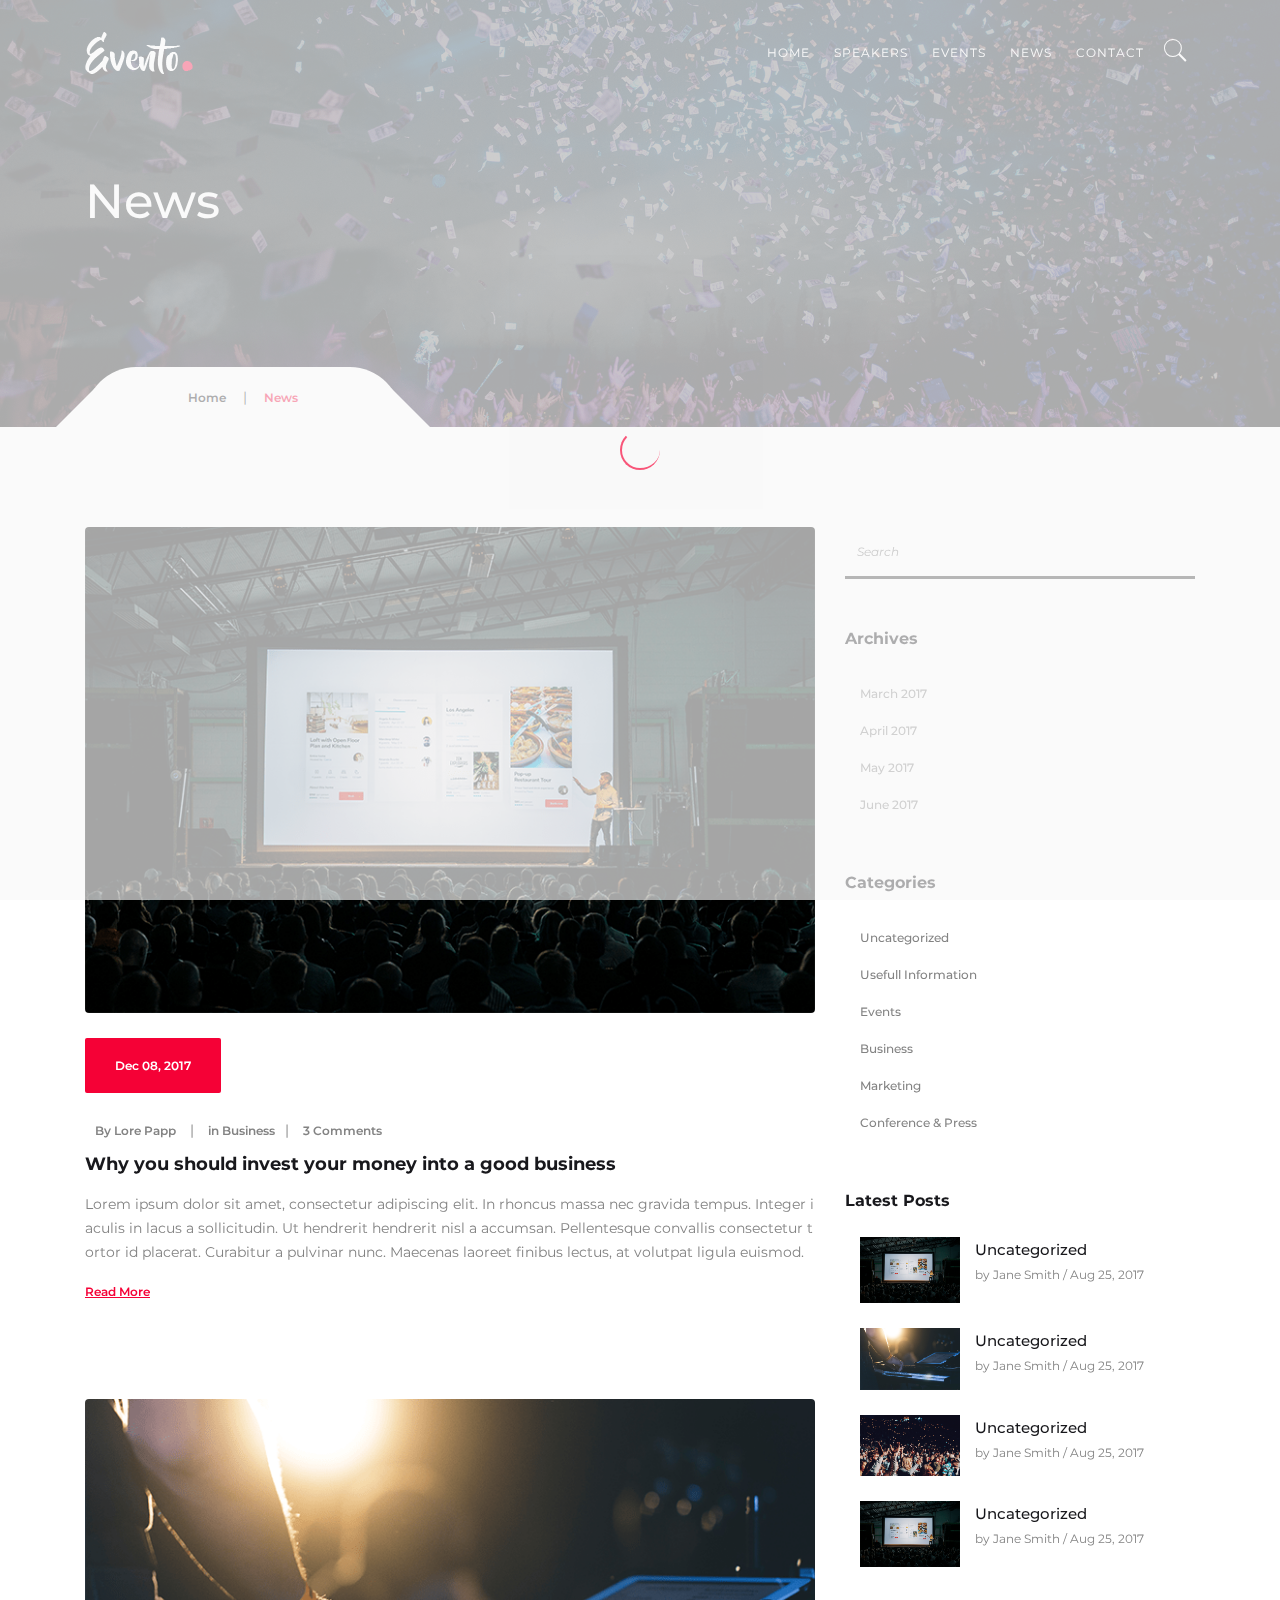
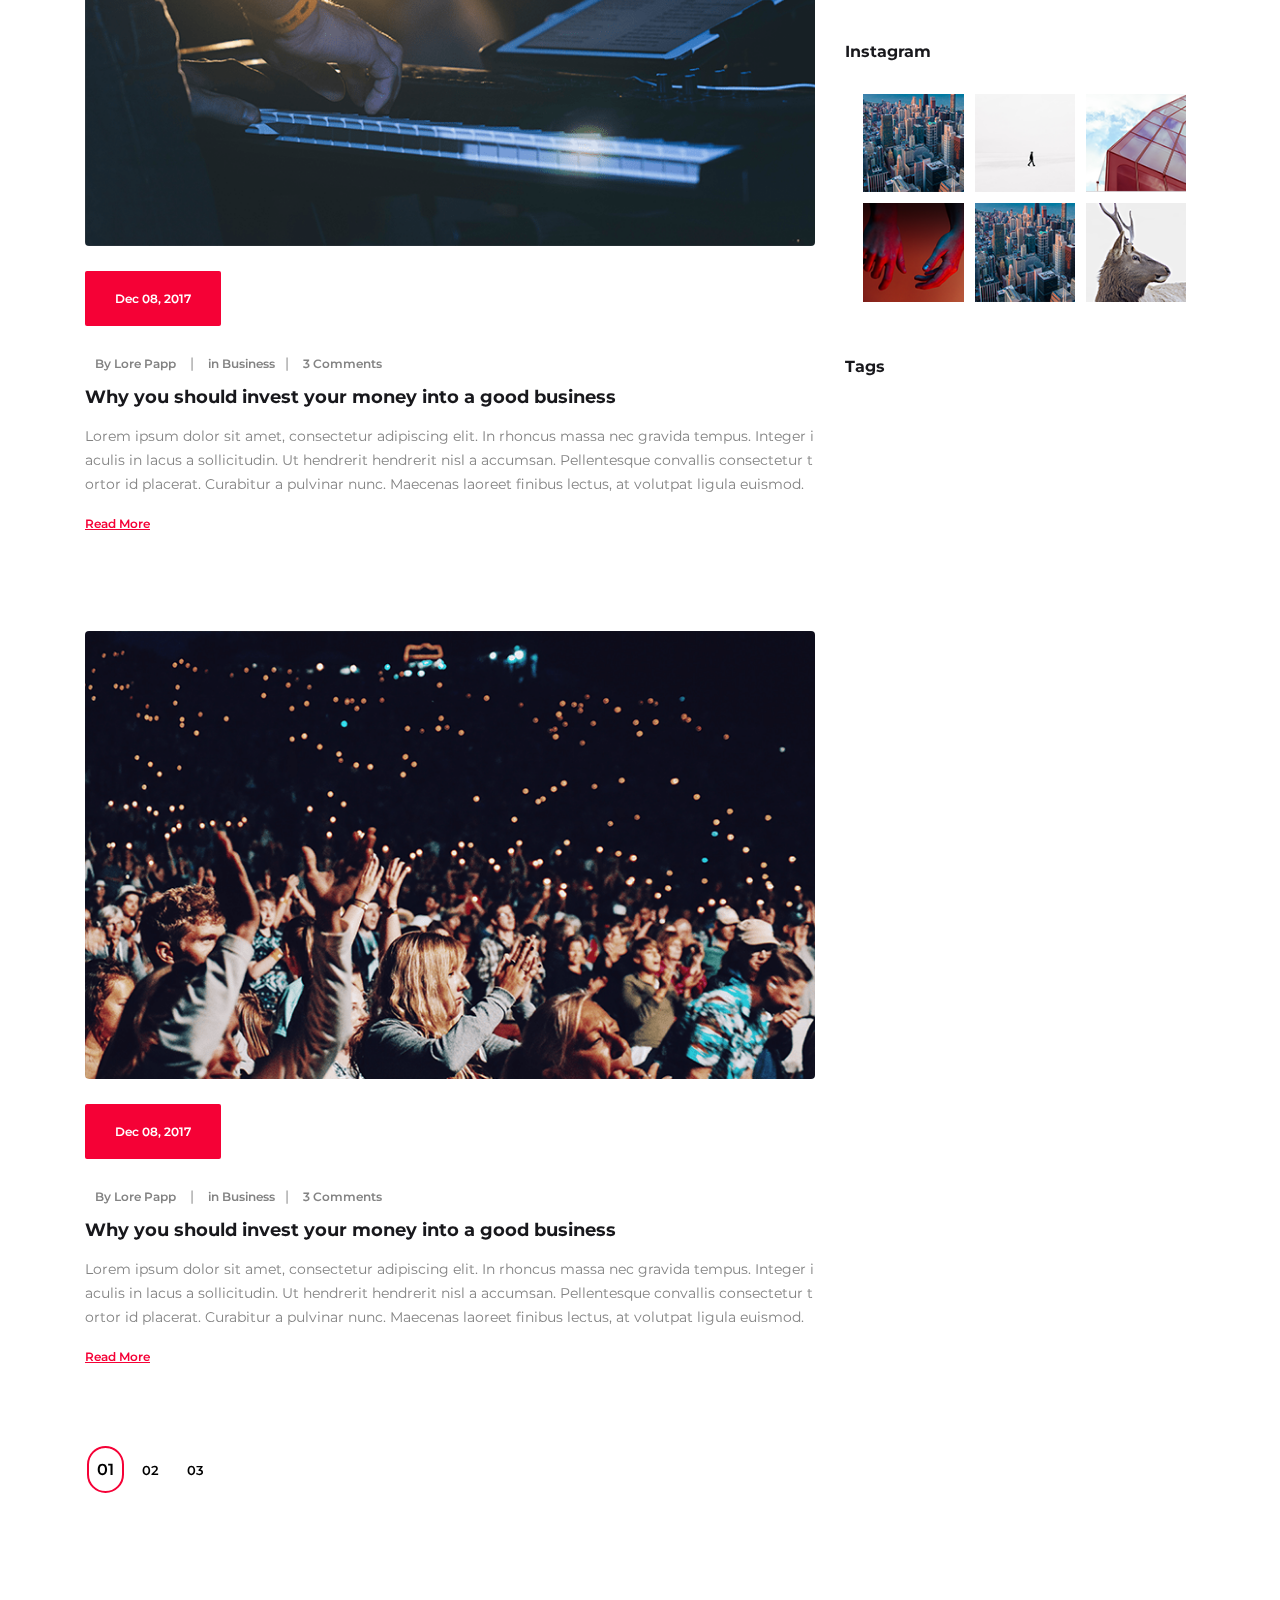
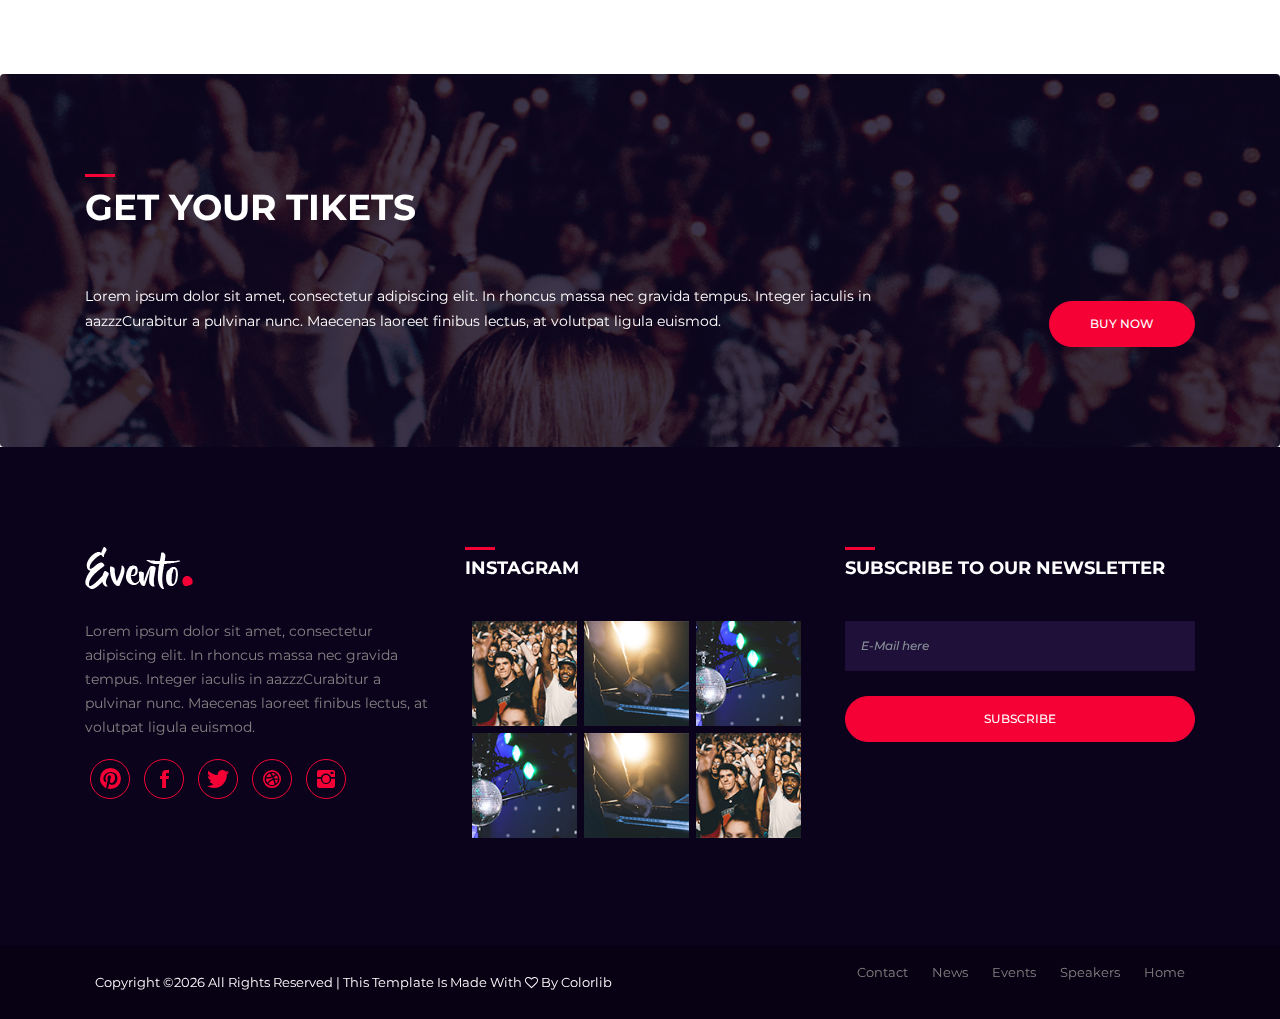
<file: news.html>
<!DOCTYPE html>
<html lang="en">
<head>
    <!-- ========== Meta Tags ========== -->
    <meta charset="UTF-8">
    <meta name="description" content="Evento -Event Html Template">
    <meta name="keywords" content="Evento , Event , Html, Template">
    <meta name="author" content="ColorLib">
    <meta name="viewport" content="width=device-width, initial-scale=1, maximum-scale=1">
    <!-- ========== Title ========== -->
    <title> Evento - Event Html Template</title>
    <!-- ========== Favicon Ico ========== -->
    <!--<link rel="icon" href="fav.ico">-->
    <!-- ========== STYLESHEETS ========== -->
    <!-- Bootstrap CSS -->
    <link href="assets/css/bootstrap.min.css" rel="stylesheet">
    <!-- Fonts Icon CSS -->
    <link href="assets/css/font-awesome.min.css" rel="stylesheet">
    <link href="assets/css/et-line.css" rel="stylesheet">
    <link href="assets/css/ionicons.min.css" rel="stylesheet">
    <!-- Carousel CSS -->
    <link href="assets/css/owl.carousel.min.css" rel="stylesheet">
    <link href="assets/css/owl.theme.default.min.css" rel="stylesheet">
    <!-- Animate CSS -->
    <link rel="stylesheet" href="assets/css/animate.min.css">
    <!-- Custom styles for this template -->
    <link href="assets/css/main.css" rel="stylesheet">
</head>
<body>
<div class="loader">
    <div class="loader-outter"></div>
    <div class="loader-inner"></div>
</div>

<!--header start here -->
<header class="header navbar fixed-top navbar-expand-md">
    <div class="container">
        <a class="navbar-brand logo" href="#">
            <img src="assets/img/logo.png" alt="Evento"/>
        </a>
        <button class="navbar-toggler" type="button" data-toggle="collapse" data-target="#headernav" aria-expanded="false" aria-label="Toggle navigation">
            <span class="lnr lnr-text-align-right"></span>
        </button>
        <div class="collapse navbar-collapse flex-sm-row-reverse" id="headernav">
            <ul class=" nav navbar-nav menu">
                <li class="nav-item">
                    <a class="nav-link active" href="#">Home</a>
                </li>
                <li class="nav-item">
                    <a class="nav-link " href="#">Speakers</a>
                </li>
                <li class="nav-item">
                    <a class="nav-link " href="#">Events</a>
                </li>
                <li class="nav-item">
                    <a class="nav-link " href="#">News</a>
                </li>
                <li class="nav-item">
                    <a class="nav-link " href="#">Contact</a>
                </li>
                <li class="search_btn">
                    <a  href="#">
                        <i class="ion-ios-search"></i>
                    </a>
                </li>
            </ul>
        </div>
    </div>
</header>
<!--header end here-->

<!--page title section-->
<section class="inner_cover parallax-window" data-parallax="scroll" data-image-src="assets/img/bg/bg-img.png">
    <div class="overlay_dark"></div>
    <div class="container">
        <div class="row justify-content-center align-items-center">
            <div class="col-12">
                <div class="inner_cover_content">
                    <h3>
                        News
                    </h3>
                </div>
            </div>
        </div>

        <div class="breadcrumbs">
            <ul>
                <li><a href="#">Home</a>   |  </li>
                <li><span>News</span></li>
            </ul>
        </div>
    </div>
</section>
<!--page title section end-->


<!--events section -->
<section class="pt100 pb100">
    <div class="container">
        <div class="row justify-content-center">
            <!--blog section start -->
            <div class="col-12 col-md-8">
                <div class="blog_card">
                    <img src="assets/img/blog/blog1.png" alt="blog News ">
                    <div class="blog_box_data">
                        <span class="blog_date">
                            Dec 08, 2017
                        </span>
                        <div class="blog_meta">
                            <span><a href="#">By Lore Papp</a></span>  | <span><a href="#">  in Business   </a></span>|  <span><a href="#">3 Comments</a></span>
                        </div>
                        <h5>
                            Why you should invest your money into a good business
                        </h5>
                        <p class="blog_word">
                            Lorem ipsum dolor sit amet, consectetur adipiscing elit. In rhoncus massa nec gravida tempus. Integer iaculis in lacus a sollicitudin. Ut hendrerit hendrerit nisl a accumsan. Pellentesque convallis consectetur tortor id placerat. Curabitur a pulvinar nunc. Maecenas laoreet finibus lectus, at volutpat ligula euismod.
                        </p>
                        <a href="#" class="readmore_btn">Read More</a>
                    </div>
                </div>

                <div class="blog_card">
                    <img src="assets/img/blog/blog2.png" alt="blog News ">
                    <div class="blog_box_data">
                        <span class="blog_date">
                            Dec 08, 2017
                        </span>
                        <div class="blog_meta">
                            <span><a href="#">By Lore Papp</a></span>  | <span><a href="#">  in Business   </a></span>|  <span><a href="#">3 Comments</a></span>
                        </div>
                        <h5>
                            Why you should invest your money into a good business
                        </h5>
                        <p class="blog_word">
                            Lorem ipsum dolor sit amet, consectetur adipiscing elit. In rhoncus massa nec gravida tempus. Integer iaculis in lacus a sollicitudin. Ut hendrerit hendrerit nisl a accumsan. Pellentesque convallis consectetur tortor id placerat. Curabitur a pulvinar nunc. Maecenas laoreet finibus lectus, at volutpat ligula euismod.
                        </p>
                        <a href="#" class="readmore_btn">Read More</a>
                    </div>
                </div>

                <div class="blog_card">
                    <img src="assets/img/blog/blog3.png" alt="blog News ">
                    <div class="blog_box_data">
                        <span class="blog_date">
                            Dec 08, 2017
                        </span>
                        <div class="blog_meta">
                            <span><a href="#">By Lore Papp</a></span>  | <span><a href="#">  in Business   </a></span>|  <span><a href="#">3 Comments</a></span>
                        </div>
                        <h5>
                            Why you should invest your money into a good business
                        </h5>
                        <p class="blog_word">
                            Lorem ipsum dolor sit amet, consectetur adipiscing elit. In rhoncus massa nec gravida tempus. Integer iaculis in lacus a sollicitudin. Ut hendrerit hendrerit nisl a accumsan. Pellentesque convallis consectetur tortor id placerat. Curabitur a pulvinar nunc. Maecenas laoreet finibus lectus, at volutpat ligula euismod.
                        </p>
                        <a href="#" class="readmore_btn">Read More</a>
                    </div>
                </div>


                <!--pagenition menu-->
                <div class="mt70 mb70">
                    <ul class="nav_menu">
                        <li class="active"><span>01</span></li>
                        <li><a href="#">02</a></li>
                        <li><a href="#">03</a></li>
                    </ul>
                </div>
                <!--pageintion -->

            </div>
            <!--blog section end-->

            <!--sidebar section -->
            <div class="col-12 col-md-4">
                <div class="sidebar">
                    <div class="widget widget_search">
                        <div class="search-form">
                            <input type="text" class="search-field" placeholder="Search">
                        </div>
                    </div>
                    <div class="widget widget_categories">
                        <h4 class="widget-title">
                            Archives
                        </h4>
                        <ul>
                            <li><a href="#">March 2017</a></li>
                            <li><a href="#">April 2017</a></li>
                            <li><a href="#">May 2017</a></li>
                            <li><a href="#">June 2017</a></li>
                        </ul>
                    </div>
                    <div class="widget widget_categories">
                        <h4 class="widget-title">
                            Categories
                        </h4>
                        <ul>
                            <li><a href="#">Uncategorized</a></li>
                            <li><a href="#">Usefull Information</a></li>
                            <li><a href="#">Events</a></li>
                            <li><a href="#">Business</a></li>
                            <li><a href="#">Marketing</a></li>
                            <li><a href="#">Conference & Press</a></li>
                        </ul>
                    </div>

                    <div class="widget widget_latest_post">
                        <h4 class="widget-title">
                            Latest Posts
                        </h4>
                        <ul>
                            <li>
                                <div class="widget_recent_posts">
                                    <img src="assets/img/blog/blog1.png" alt="news">
                                    <div class="content">
                                        <a href="#">Uncategorized</a>
                                        <p>by Jane Smith / Aug 25, 2017</p>
                                    </div>
                                </div>
                            </li>
                            <li>
                                <div class="widget_recent_posts">
                                    <img src="assets/img/blog/blog2.png" alt="news">
                                    <div class="content">
                                        <a href="#">Uncategorized</a>
                                        <p>by Jane Smith / Aug 25, 2017</p>
                                    </div>
                                </div>
                            </li>
                            <li>
                                <div class="widget_recent_posts">
                                    <img src="assets/img/blog/blog3.png" alt="news">
                                    <div class="content">
                                        <a href="#">Uncategorized</a>
                                        <p>by Jane Smith / Aug 25, 2017</p>
                                    </div>
                                </div>
                            </li>
                            <li>
                                <div class="widget_recent_posts">
                                    <img src="assets/img/blog/blog1.png" alt="news">
                                    <div class="content">
                                        <a href="#">Uncategorized</a>
                                        <p>by Jane Smith / Aug 25, 2017</p>
                                    </div>
                                </div>
                            </li>
                        </ul>
                    </div>

                    <div class="widget widget_instagram">
                        <h4 class="widget-title">
                            Instagram
                        </h4>
                        <ul>
                            <li><a href="#"><img src="assets/img/blog/instagram/inst5.png" alt="instagram"></a></li>
                            <li><a href="#"><img src="assets/img/blog/instagram/inst2.png" alt="instagram"></a></li>
                            <li><a href="#"><img src="assets/img/blog/instagram/inst3.png" alt="instagram"></a></li>
                            <li><a href="#"><img src="assets/img/blog/instagram/inst4.png" alt="instagram"></a></li>
                            <li><a href="#"><img src="assets/img/blog/instagram/inst5.png" alt="instagram"></a></li>
                            <li><a href="#"><img src="assets/img/blog/instagram/inst6.png" alt="instagram"></a></li>
                        </ul>
                    </div>
                    <div class="widget widget_tags">
                        <h4 class="widget-title">
                            Tags
                        </h4>
<!--                         <ul>
                            <li><a href="#">branding</a></li>
                            <li><a href="#">identity</a></li>
                            <li><a href="#">design</a></li>
                            <li><a href="#">inspiration</a></li>
                            <li><a href="#">web design</a></li>
                            <li><a href="#">video</a></li>
                            <li><a href="#">photography</a></li>
                        </ul> -->
                    </div>
                </div>
            </div>
            <!--sidebar section end -->

        </div>
    </div>
</section>
<!--event section end -->



<!--get tickets section -->
<section class="bg-img pt100 pb100" style="background-image: url('assets/img/bg/tickets.png');">
    <div class="container">
        <div class="section_title mb30">
            <h3 class="title color-light">
                GEt your tikets
            </h3>
        </div>
        <div class="row justify-content-center align-items-center">
            <div class="col-md-9 text-md-left text-center color-light">
                Lorem ipsum dolor sit amet, consectetur adipiscing elit. In rhoncus massa nec gravida tempus. Integer iaculis in aazzzCurabitur a pulvinar nunc. Maecenas laoreet finibus lectus, at volutpat ligula euismod.
            </div>
            <div class="col-md-3 text-md-right text-center">
                <a href="#" class="btn btn-primary btn-rounded mt30">buy now</a>
            </div>
        </div>
    </div>
</section>
<!--get tickets section end-->

<!--footer start -->
<footer>
    <div class="container">
        <div class="row justify-content-center">

            <div class="col-md-4 col-12">
                <div class="footer_box">
                    <div class="footer_header">
                        <div class="footer_logo">
                            <img src="assets/img/logo.png" alt="evento">
                        </div>
                    </div>
                    <div class="footer_box_body">
                        <p>
                            Lorem ipsum dolor sit amet, consectetur adipiscing elit. In rhoncus massa nec gravida tempus. Integer iaculis in aazzzCurabitur a pulvinar nunc. Maecenas laoreet finibus lectus, at volutpat ligula euismod.
                        </p>
                        <ul class="footer_social">
                            <li>
                                <a href="#"><i class="ion-social-pinterest"></i></a>
                            </li>
                            <li>
                                <a href="#"><i class="ion-social-facebook"></i></a>
                            </li>
                            <li>
                                <a href="#"><i class="ion-social-twitter"></i></a>
                            </li>
                            <li>
                                <a href="#"><i class="ion-social-dribbble"></i></a>
                            </li>
                            <li>
                                <a href="#"><i class="ion-social-instagram"></i></a>
                            </li>
                        </ul>
                    </div>
                </div>
            </div>

            <div class="col-12 col-md-4">
                <div class="footer_box">
                    <div class="footer_header">
                        <h4 class="footer_title">
                            instagram
                        </h4>
                    </div>
                    <div class="footer_box_body">
                        <ul class="instagram_list">
                            <li>
                                <a href="#">
                                    <img src="assets/img/cleander/c1.png" alt="instagram">
                                </a>
                            </li>
                            <li>
                                <a href="#">
                                    <img src="assets/img/cleander/c2.png" alt="instagram">
                                </a>
                            </li>
                            <li>
                                <a href="#">
                                    <img src="assets/img/cleander/c3.png" alt="instagram">
                                </a>
                            </li>
                            <li>
                                <a href="#">
                                    <img src="assets/img/cleander/c3.png" alt="instagram">
                                </a>
                            </li>
                            <li>
                                <a href="#">
                                    <img src="assets/img/cleander/c2.png" alt="instagram">
                                </a>
                            </li>
                            <li>
                                <a href="#">
                                    <img src="assets/img/cleander/c1.png" alt="instagram">
                                </a>
                            </li>
                        </ul>
                    </div>
                </div>
            </div>

            <div class="col-12 col-md-4">
                <div class="footer_box">
                    <div class="footer_header">
                        <h4 class="footer_title">
                            subscribe to our newsletter
                        </h4>
                    </div>
                    <div class="footer_box_body">
                        <div class="newsletter_form">
                            <input type="email" class="form-control" placeholder="E-Mail here">
                            <button class="btn btn-rounded btn-block btn-primary">SUBSCRIBE</button>
                        </div>
                    </div>
                </div>
            </div>
        </div>
    </div>
</footer>
<div class="copyright_footer">
    <div class="container">
        <div class="row justify-content-center">
            <div class="col-md-6 col-12">
                <p><!-- Link back to Colorlib can't be removed. Template is licensed under CC BY 3.0. -->
Copyright &copy;<script>document.write(new Date().getFullYear());</script> All rights reserved | This template is made with <i class="fa fa-heart-o" aria-hidden="true"></i> by <a href="https://colorlib.com" target="_blank">Colorlib</a>
<!-- Link back to Colorlib can't be removed. Template is licensed under CC BY 3.0. --></p>
            </div>
            <div class="col-12 col-md-6 ">
                <ul class="footer_menu">
                    <li>
                        <a href="#">Home</a>
                    </li>
                    <li>
                        <a href="#">Speakers</a>
                    </li>
                    <li>
                        <a href="#">Events</a>
                    </li>
                    <li>
                        <a href="#">News</a>
                    </li>
                    <li>
                        <a href="#">Contact</a>
                    </li>
                </ul>
            </div>
        </div>
    </div>
</div>
<!--footer end -->

<!-- jquery -->
<script src="assets/js/jquery.min.js"></script>
<!-- bootstrap -->
<script src="assets/js/popper.js"></script>
<script src="assets/js/bootstrap.min.js"></script>
<script src="assets/js/waypoints.min.js"></script>
<!--slick carousel -->
<script src="assets/js/owl.carousel.min.js"></script>
<!--parallax -->
<script src="assets/js/parallax.min.js"></script>
<!--Counter up -->
<script src="assets/js/jquery.counterup.min.js"></script>
<!--Counter down -->
<script src="assets/js/jquery.countdown.min.js"></script>
<!-- WOW JS -->
<script src="assets/js/wow.min.js"></script>
<!-- Custom js -->
<script src="assets/js/main.js"></script>
</body>
</html>
</file>
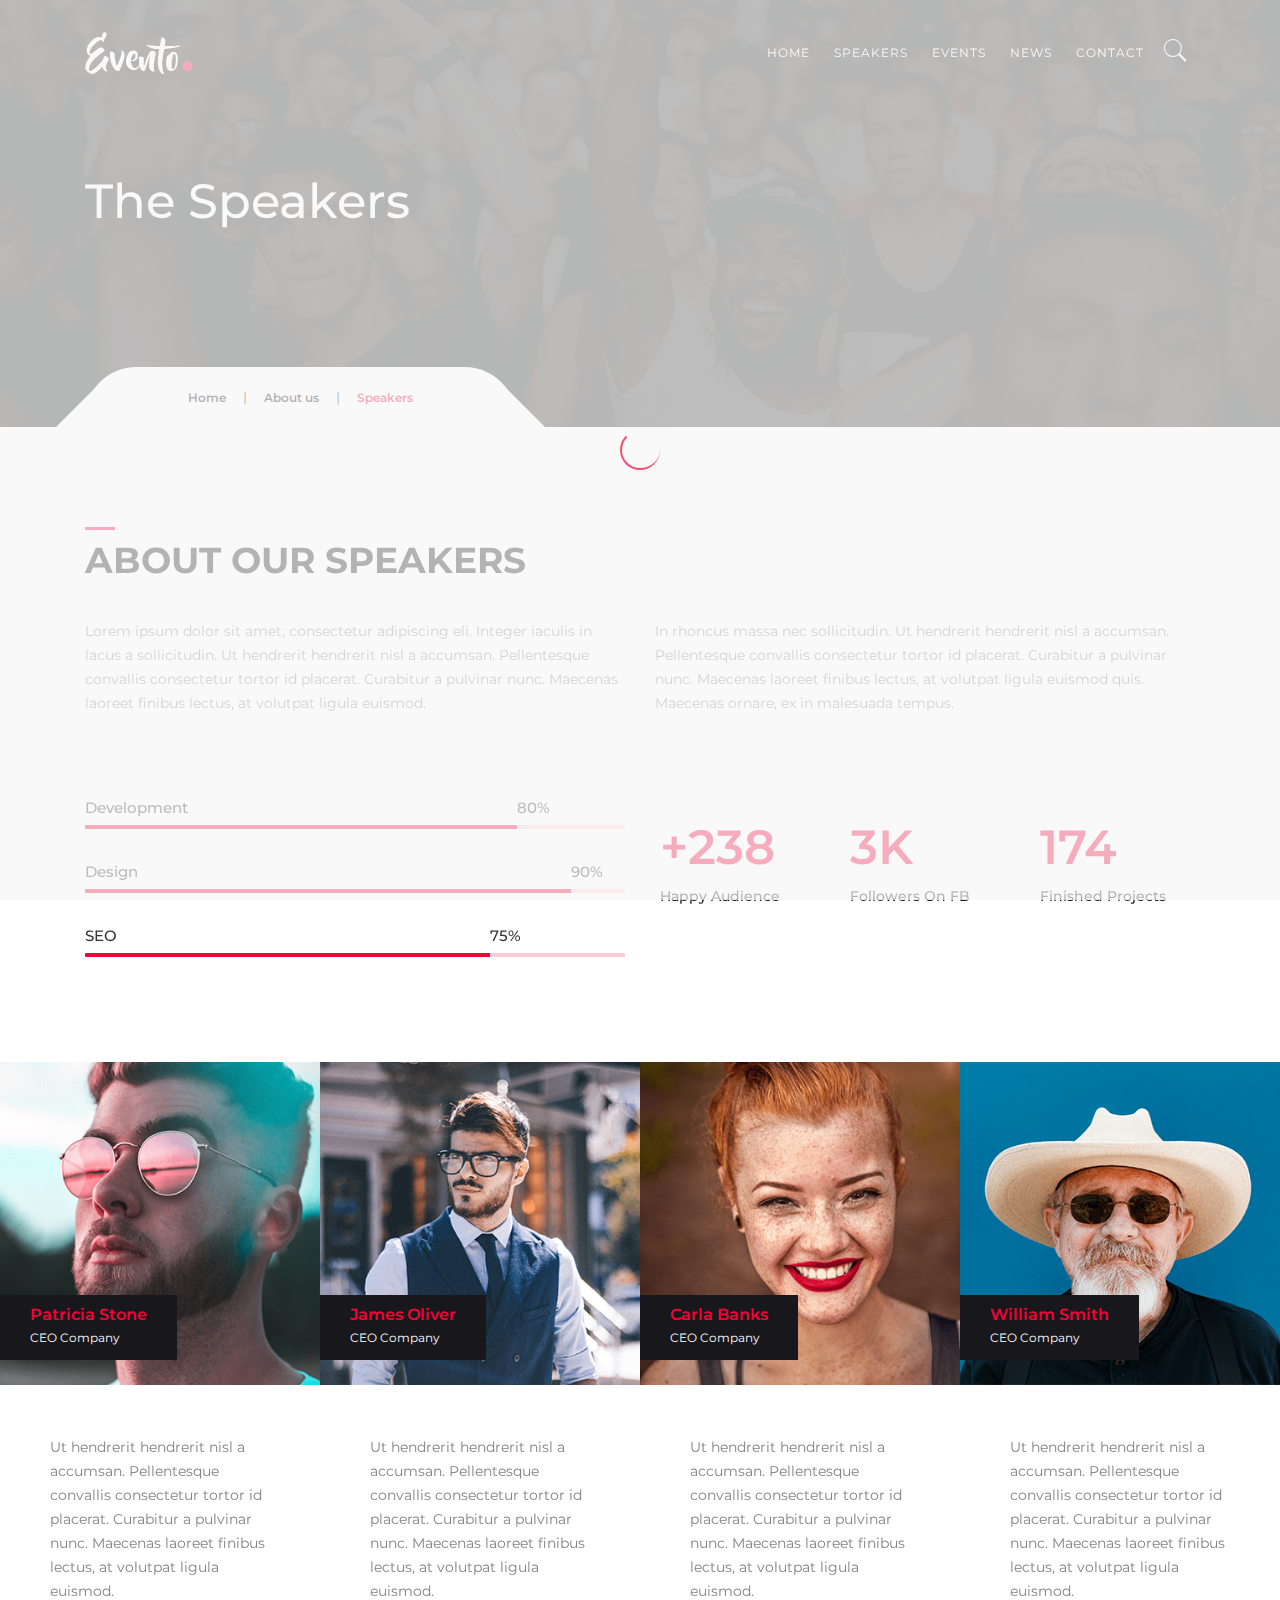
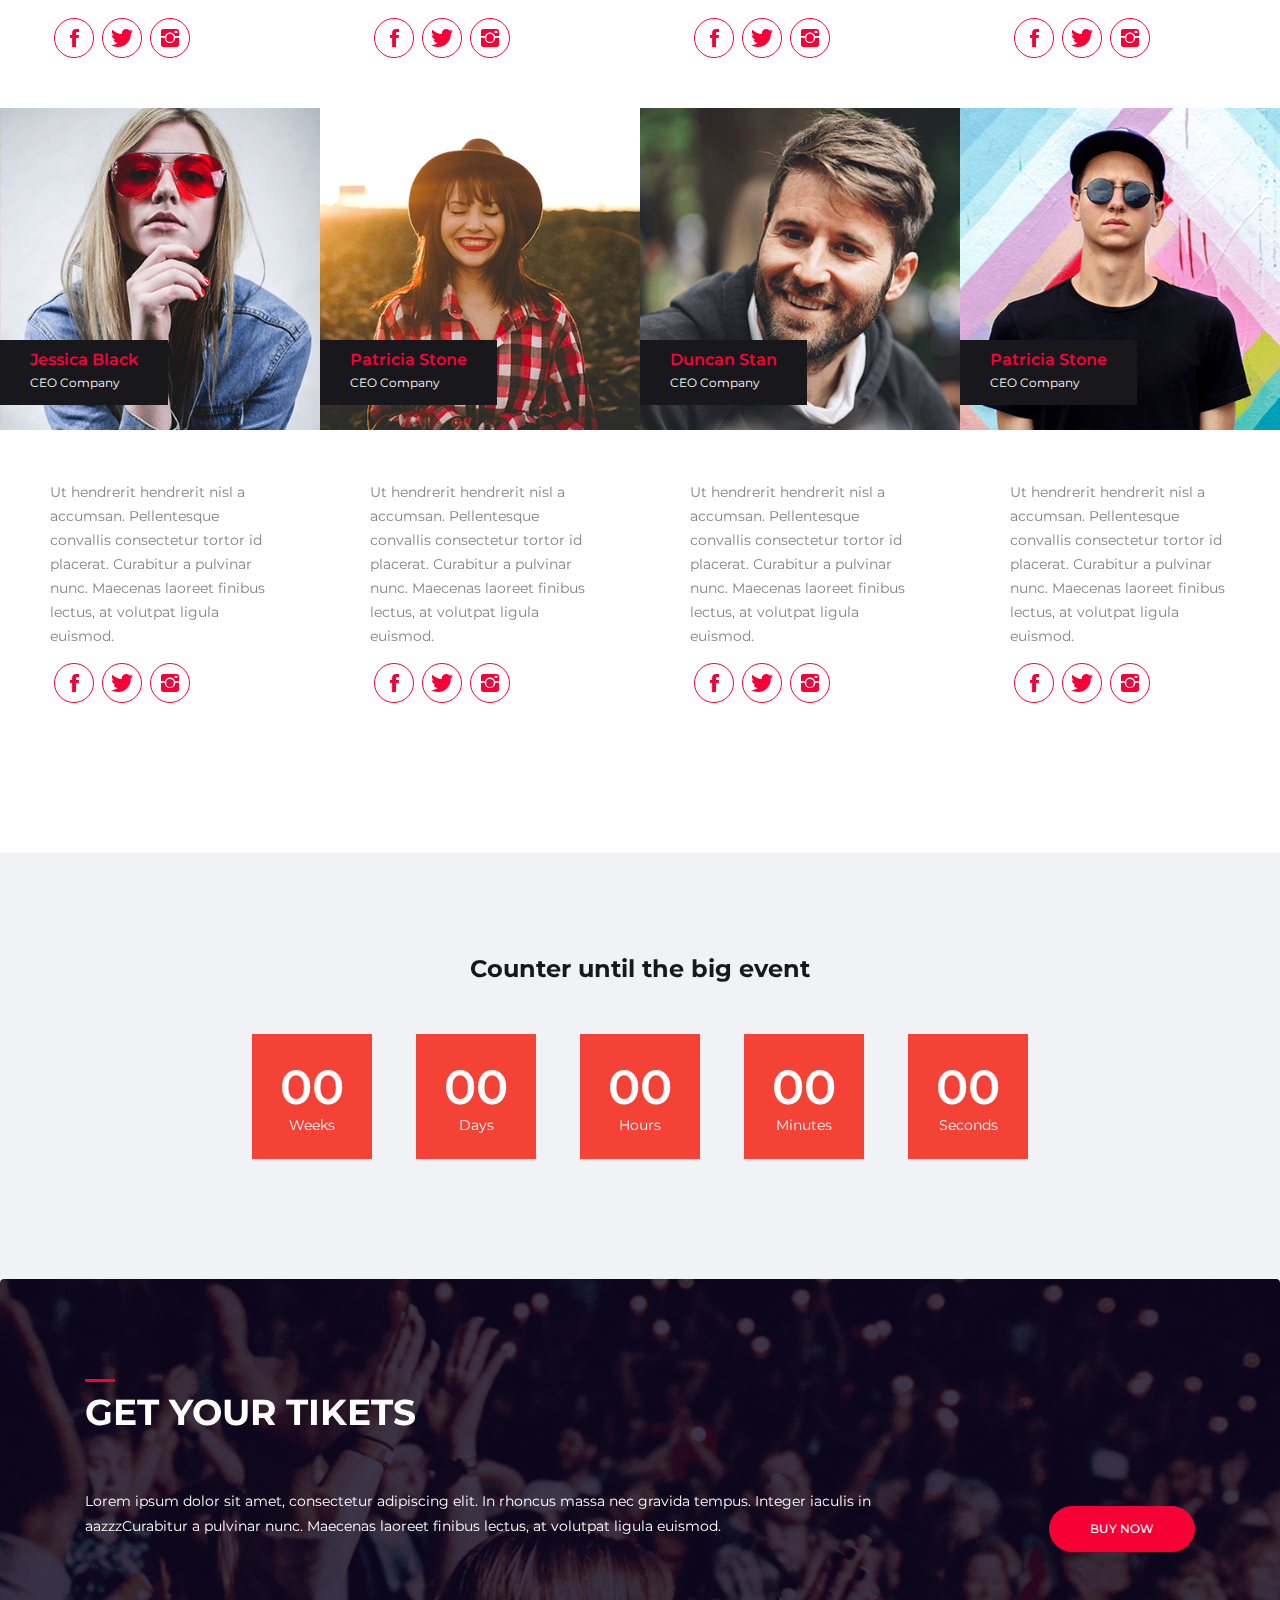
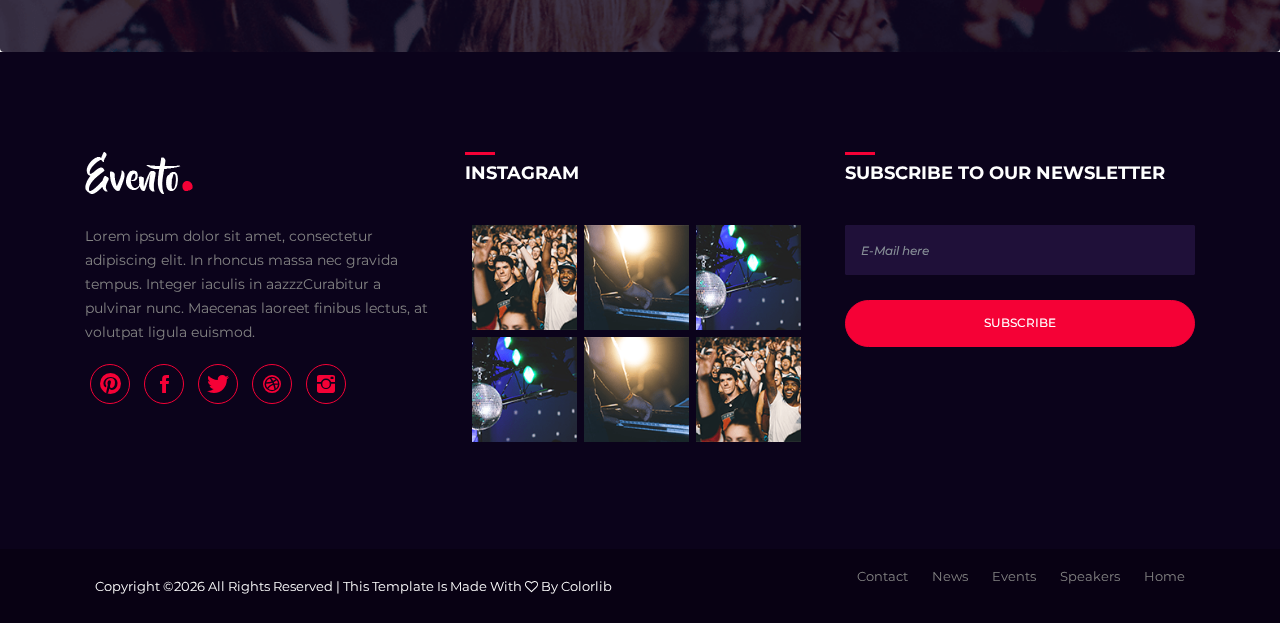
<file: speakers.html>
<!DOCTYPE html>
<html lang="en">
<head>
    <!-- ========== Meta Tags ========== -->
    <meta charset="UTF-8">
    <meta name="description" content="Evento -Event Html Template">
    <meta name="keywords" content="Evento , Event , Html, Template">
    <meta name="author" content="ColorLib">
    <meta name="viewport" content="width=device-width, initial-scale=1, maximum-scale=1">
    <!-- ========== Title ========== -->
    <title> Evento - Event Html Template</title>
    <!-- ========== Favicon Ico ========== -->
    <!--<link rel="icon" href="fav.ico">-->
    <!-- ========== STYLESHEETS ========== -->
    <!-- Bootstrap CSS -->
    <link href="assets/css/bootstrap.min.css" rel="stylesheet">
    <!-- Fonts Icon CSS -->
    <link href="assets/css/font-awesome.min.css" rel="stylesheet">
    <link href="assets/css/et-line.css" rel="stylesheet">
    <link href="assets/css/ionicons.min.css" rel="stylesheet">
    <!-- Carousel CSS -->
    <link href="assets/css/owl.carousel.min.css" rel="stylesheet">
    <link href="assets/css/owl.theme.default.min.css" rel="stylesheet">
    <!-- Animate CSS -->
    <link rel="stylesheet" href="assets/css/animate.min.css">
    <!-- Custom styles for this template -->
    <link href="assets/css/main.css" rel="stylesheet">
</head>
<body>
<div class="loader">
    <div class="loader-outter"></div>
    <div class="loader-inner"></div>
</div>

<!--header start here -->
<header class="header navbar fixed-top navbar-expand-md">
    <div class="container">
        <a class="navbar-brand logo" href="#">
            <img src="assets/img/logo.png" alt="Evento"/>
        </a>
        <button class="navbar-toggler" type="button" data-toggle="collapse" data-target="#headernav" aria-expanded="false" aria-label="Toggle navigation">
            <span class="lnr lnr-text-align-right"></span>
        </button>
        <div class="collapse navbar-collapse flex-sm-row-reverse" id="headernav">
            <ul class=" nav navbar-nav menu">
                <li class="nav-item">
                    <a class="nav-link active" href="#">Home</a>
                </li>
                <li class="nav-item">
                    <a class="nav-link " href="#">Speakers</a>
                </li>
                <li class="nav-item">
                    <a class="nav-link " href="#">Events</a>
                </li>
                <li class="nav-item">
                    <a class="nav-link " href="#">News</a>
                </li>
                <li class="nav-item">
                    <a class="nav-link " href="#">Contact</a>
                </li>
                <li class="search_btn">
                    <a  href="#">
                        <i class="ion-ios-search"></i>
                    </a>
                </li>
            </ul>
        </div>
    </div>
</header>
<!--header end here-->

<!--page title section-->
<section class="inner_cover parallax-window" data-parallax="scroll" data-image-src="assets/img/bg/inner_cover.png">
    <div class="overlay_dark"></div>
    <div class="container">
        <div class="row justify-content-center align-items-center">
            <div class="col-12">
                <div class="inner_cover_content">
                    <h3>
                        The Speakers
                    </h3>
                </div>
            </div>
        </div>

        <div class="breadcrumbs">
            <ul>
                <li><a href="#">Home</a>  |  </li>
                <li><a href="#">About us</a> |  </li>
                <li><span>Speakers</span></li>
            </ul>
        </div>
    </div>
</section>
<!--page title section end-->

<!--about section -->
<section class="pt100 pb100">
    <div class="container">
        <div class="section_title">
            <h3 class="title">
                About Our Speakers
            </h3>
        </div>

        <div class="row justify-content-center">
            <div class="col-12 col-md-6">
                <p>
                    Lorem ipsum dolor sit amet, consectetur adipiscing eli. Integer iaculis in lacus a sollicitudin. Ut hendrerit hendrerit nisl a accumsan. Pellentesque convallis consectetur tortor id placerat. Curabitur a pulvinar nunc. Maecenas laoreet finibus lectus, at volutpat ligula euismod.
                </p>
            </div>
            <div class="col-12 col-md-6">
                <p>
                    In rhoncus massa nec  sollicitudin. Ut hendrerit hendrerit nisl a accumsan. Pellentesque convallis consectetur tortor id placerat. Curabitur a pulvinar nunc. Maecenas laoreet finibus lectus, at volutpat ligula euismod quis. Maecenas ornare, ex in malesuada tempus.
                </p>
            </div>
        </div>
        <div class="row justify-content-center mt50">
            <div class="col-12 col-md-6">
                <div class="progress_container">

                    <div class="single_progressbar">
                        <div class="progress_text">
                            <span>Development</span>
                            <span class="progress_num" style="left:80%;">80%</span>
                        </div>
                        <div class="progress">
                            <div class="progress-bar" role="progressbar" data-transitiongoal="80" aria-valuenow="80" style="width: 80%;"></div>
                        </div>
                    </div>

                    <div class="single_progressbar">
                        <div class="progress_text">
                            <span>Design</span>
                            <span class="progress_num" style="left:90%;">90%</span>
                        </div>
                        <div class="progress">
                            <div class="progress-bar" role="progressbar" data-transitiongoal="90" aria-valuenow="90" style="width: 90%;"></div>
                        </div>
                    </div>

                    <div class="single_progressbar">
                        <div class="progress_text">
                            <span>SEO</span>
                            <span class="progress_num" style="left:75%;">75%</span>
                        </div>
                        <div class="progress">
                            <div class="progress-bar" role="progressbar" data-transitiongoal="75" aria-valuenow="75" style="width: 75%;"></div>
                        </div>
                    </div>


                </div>
            </div>
            <div class="col-12 col-md-6">
                <div class="row justify-content-center mt30">
                    <div class="col-12 col-md-4">
                        <div class="counter_box">
                           <span>+</span><span class="counter">1000</span>
                            <h5>Happy Audience</h5>
                        </div>
                    </div>
                    <div class="col-12 col-md-4">
                        <div class="counter_box">
                            <span class="counter">14</span><span>K</span>
                            <h5>Followers on FB</h5>
                        </div>
                    </div>
                    <div class="col-12 col-md-4">
                        <div class="counter_box">
                            <span class="counter">732</span>
                            <h5>Finished Projects</h5>
                        </div>
                    </div>
                </div>
            </div>
        </div>
    </div>
</section>
<!--about section end -->

<!--speaker section-->
<section class="pb100">
    <div class="row justify-content-center no-gutters">
        <div class="col-md-3 col-sm-6">
            <div class="speaker_box">
                <div class="speaker_img">
                    <img src="assets/img/speakers/s1.png" alt="speaker name">
                    <div class="info_box">
                        <h5 class="name">Patricia Stone</h5>
                        <p class="position">CEO Company</p>
                    </div>
                </div>
                <div class="speaker_social">
                    <p>
                        Ut hendrerit hendrerit nisl a accumsan. Pellentesque convallis consectetur tortor id placerat. Curabitur a pulvinar nunc. Maecenas laoreet finibus lectus, at volutpat ligula euismod.
                    </p>
                    <ul>
                        <li>
                            <a href="#"><i class="ion-social-facebook"></i></a>
                        </li>
                        <li>
                            <a href="#"><i class="ion-social-twitter"></i></a>
                        </li>
                        <li>
                            <a href="#"><i class="ion-social-instagram"></i></a>
                        </li>
                    </ul>
                </div>
            </div>
        </div>
        <div class="col-md-3 col-sm-6">
            <div class="speaker_box">
                <div class="speaker_img">
                    <img src="assets/img/speakers/s2.png" alt="speaker name">
                    <div class="info_box">
                        <h5 class="name">James Oliver</h5>
                        <p class="position">CEO Company</p>
                    </div>
                </div>
                <div class="speaker_social">
                    <p>
                        Ut hendrerit hendrerit nisl a accumsan. Pellentesque convallis consectetur tortor id placerat. Curabitur a pulvinar nunc. Maecenas laoreet finibus lectus, at volutpat ligula euismod.
                    </p>
                    <ul>
                        <li>
                            <a href="#"><i class="ion-social-facebook"></i></a>
                        </li>
                        <li>
                            <a href="#"><i class="ion-social-twitter"></i></a>
                        </li>
                        <li>
                            <a href="#"><i class="ion-social-instagram"></i></a>
                        </li>
                    </ul>
                </div>
            </div>

        </div>
        <div class="col-md-3 col-sm-6">
            <div class="speaker_box">
                <div class="speaker_img">
                    <img src="assets/img/speakers/s3.png" alt="speaker name">
                    <div class="info_box">
                        <h5 class="name">Carla Banks</h5>
                        <p class="position">CEO Company</p>
                    </div>
                </div>
                <div class="speaker_social">
                    <p>
                        Ut hendrerit hendrerit nisl a accumsan. Pellentesque convallis consectetur tortor id placerat. Curabitur a pulvinar nunc. Maecenas laoreet finibus lectus, at volutpat ligula euismod.
                    </p>
                    <ul>
                        <li>
                            <a href="#"><i class="ion-social-facebook"></i></a>
                        </li>
                        <li>
                            <a href="#"><i class="ion-social-twitter"></i></a>
                        </li>
                        <li>
                            <a href="#"><i class="ion-social-instagram"></i></a>
                        </li>
                    </ul>
                </div>
            </div>
        </div>
        <div class="col-md-3 col-sm-6">
            <div class="speaker_box">
                 <div class="speaker_img">
                    <img src="assets/img/speakers/s4.png" alt="speaker name">
                    <div class="info_box">
                        <h5 class="name">William Smith</h5>
                        <p class="position">CEO Company</p>
                    </div>
                 </div>
                <div class="speaker_social">
                    <p>
                        Ut hendrerit hendrerit nisl a accumsan. Pellentesque convallis consectetur tortor id placerat. Curabitur a pulvinar nunc. Maecenas laoreet finibus lectus, at volutpat ligula euismod.
                    </p>
                    <ul>
                        <li>
                            <a href="#"><i class="ion-social-facebook"></i></a>
                        </li>
                        <li>
                            <a href="#"><i class="ion-social-twitter"></i></a>
                        </li>
                        <li>
                            <a href="#"><i class="ion-social-instagram"></i></a>
                        </li>
                    </ul>
                </div>
            </div>
        </div>
        <div class="col-md-3 col-sm-6">
            <div class="speaker_box">
                 <div class="speaker_img">
                <img src="assets/img/speakers/s5.png" alt="speaker name">
                <div class="info_box">
                    <h5 class="name">Jessica Black</h5>
                    <p class="position">CEO Company</p>
                </div>
            </div>
                <div class="speaker_social">
                    <p>
                        Ut hendrerit hendrerit nisl a accumsan. Pellentesque convallis consectetur tortor id placerat. Curabitur a pulvinar nunc. Maecenas laoreet finibus lectus, at volutpat ligula euismod.
                    </p>
                    <ul>
                        <li>
                            <a href="#"><i class="ion-social-facebook"></i></a>
                        </li>
                        <li>
                            <a href="#"><i class="ion-social-twitter"></i></a>
                        </li>
                        <li>
                            <a href="#"><i class="ion-social-instagram"></i></a>
                        </li>
                    </ul>
                </div>
            </div>
        </div>
        <div class="col-md-3 col-sm-6">
            <div class="speaker_box">
                <div class="speaker_img">
                <img src="assets/img/speakers/s6.png" alt="speaker name">
                <div class="info_box">
                    <h5 class="name">Patricia Stone</h5>
                    <p class="position">CEO Company</p>
                </div>
            </div>
                <div class="speaker_social">
                    <p>
                        Ut hendrerit hendrerit nisl a accumsan. Pellentesque convallis consectetur tortor id placerat. Curabitur a pulvinar nunc. Maecenas laoreet finibus lectus, at volutpat ligula euismod.
                    </p>
                    <ul>
                        <li>
                            <a href="#"><i class="ion-social-facebook"></i></a>
                        </li>
                        <li>
                            <a href="#"><i class="ion-social-twitter"></i></a>
                        </li>
                        <li>
                            <a href="#"><i class="ion-social-instagram"></i></a>
                        </li>
                    </ul>
                </div>
            </div>
        </div>
        <div class="col-md-3 col-sm-6">
            <div class="speaker_box">
                <div class="speaker_img">
                <img src="assets/img/speakers/s7.png" alt="speaker name">
                <div class="info_box">
                    <h5 class="name">Duncan Stan</h5>
                    <p class="position">CEO Company</p>
                </div>
            </div>
                <div class="speaker_social">
                    <p>
                        Ut hendrerit hendrerit nisl a accumsan. Pellentesque convallis consectetur tortor id placerat. Curabitur a pulvinar nunc. Maecenas laoreet finibus lectus, at volutpat ligula euismod.
                    </p>
                    <ul>
                        <li>
                            <a href="#"><i class="ion-social-facebook"></i></a>
                        </li>
                        <li>
                            <a href="#"><i class="ion-social-twitter"></i></a>
                        </li>
                        <li>
                            <a href="#"><i class="ion-social-instagram"></i></a>
                        </li>
                    </ul>
                </div>
            </div>
        </div>
        <div class="col-md-3 col-sm-6">
            <div class="speaker_box">
                <div class="speaker_img">
                <img src="assets/img/speakers/s8.png" alt="speaker name">
                <div class="info_box">
                    <h5 class="name">Patricia Stone</h5>
                    <p class="position">CEO Company</p>
                </div>
            </div>
                <div class="speaker_social">
                    <p>
                        Ut hendrerit hendrerit nisl a accumsan. Pellentesque convallis consectetur tortor id placerat. Curabitur a pulvinar nunc. Maecenas laoreet finibus lectus, at volutpat ligula euismod.
                    </p>
                    <ul>
                        <li>
                            <a href="#"><i class="ion-social-facebook"></i></a>
                        </li>
                        <li>
                            <a href="#"><i class="ion-social-twitter"></i></a>
                        </li>
                        <li>
                            <a href="#"><i class="ion-social-instagram"></i></a>
                        </li>
                    </ul>
                </div>
            </div>
        </div>
    </div>
</section>
<!--speaker section end -->


<!--event countdown-->
<section class="bg-gray pt100 pb100">
    <div class="container">
        <div class="row justify-content-center">
            <div class="col-12 col-md-10">
                <h4 class="mb30 text-center">Counter until the big event</h4>
                <div class="countdown"></div>
            </div>
        </div>
    </div>
</section>
<!--evernt countdown end-->

<!--get tickets section -->
<section class="bg-img pt100 pb100" style="background-image: url('assets/img/bg/tickets.png');">
    <div class="container">
        <div class="section_title mb30">
            <h3 class="title color-light">
                GEt your tikets
            </h3>
        </div>
        <div class="row justify-content-center align-items-center">
            <div class="col-md-9 text-md-left text-center color-light">
                Lorem ipsum dolor sit amet, consectetur adipiscing elit. In rhoncus massa nec gravida tempus. Integer iaculis in aazzzCurabitur a pulvinar nunc. Maecenas laoreet finibus lectus, at volutpat ligula euismod.
            </div>
            <div class="col-md-3 text-md-right text-center">
                <a href="#" class="btn btn-primary btn-rounded mt30">buy now</a>
            </div>
        </div>
    </div>
</section>
<!--get tickets section end-->

<!--footer start -->
<footer>
    <div class="container">
        <div class="row justify-content-center">

            <div class="col-md-4 col-12">
                <div class="footer_box">
                    <div class="footer_header">
                        <div class="footer_logo">
                            <img src="assets/img/logo.png" alt="evento">
                        </div>
                    </div>
                    <div class="footer_box_body">
                        <p>
                            Lorem ipsum dolor sit amet, consectetur adipiscing elit. In rhoncus massa nec gravida tempus. Integer iaculis in aazzzCurabitur a pulvinar nunc. Maecenas laoreet finibus lectus, at volutpat ligula euismod.
                        </p>
                        <ul class="footer_social">
                            <li>
                                <a href="#"><i class="ion-social-pinterest"></i></a>
                            </li>
                            <li>
                                <a href="#"><i class="ion-social-facebook"></i></a>
                            </li>
                            <li>
                                <a href="#"><i class="ion-social-twitter"></i></a>
                            </li>
                            <li>
                                <a href="#"><i class="ion-social-dribbble"></i></a>
                            </li>
                            <li>
                                <a href="#"><i class="ion-social-instagram"></i></a>
                            </li>
                        </ul>
                    </div>
                </div>
            </div>

            <div class="col-12 col-md-4">
                <div class="footer_box">
                    <div class="footer_header">
                        <h4 class="footer_title">
                            instagram
                        </h4>
                    </div>
                    <div class="footer_box_body">
                        <ul class="instagram_list">
                            <li>
                                <a href="#">
                                    <img src="assets/img/cleander/c1.png" alt="instagram">
                                </a>
                            </li>
                            <li>
                                <a href="#">
                                    <img src="assets/img/cleander/c2.png" alt="instagram">
                                </a>
                            </li>
                            <li>
                                <a href="#">
                                    <img src="assets/img/cleander/c3.png" alt="instagram">
                                </a>
                            </li>
                            <li>
                                <a href="#">
                                    <img src="assets/img/cleander/c3.png" alt="instagram">
                                </a>
                            </li>
                            <li>
                                <a href="#">
                                    <img src="assets/img/cleander/c2.png" alt="instagram">
                                </a>
                            </li>
                            <li>
                                <a href="#">
                                    <img src="assets/img/cleander/c1.png" alt="instagram">
                                </a>
                            </li>
                        </ul>
                    </div>
                </div>
            </div>

            <div class="col-12 col-md-4">
                <div class="footer_box">
                    <div class="footer_header">
                        <h4 class="footer_title">
                            subscribe to our newsletter
                        </h4>
                    </div>
                    <div class="footer_box_body">
                        <div class="newsletter_form">
                            <input type="email" class="form-control" placeholder="E-Mail here">
                            <button class="btn btn-rounded btn-block btn-primary">SUBSCRIBE</button>
                        </div>
                    </div>
                </div>
            </div>
        </div>
    </div>
</footer>
<div class="copyright_footer">
    <div class="container">
        <div class="row justify-content-center">
            <div class="col-md-6 col-12">
                <p><!-- Link back to Colorlib can't be removed. Template is licensed under CC BY 3.0. -->
Copyright &copy;<script>document.write(new Date().getFullYear());</script> All rights reserved | This template is made with <i class="fa fa-heart-o" aria-hidden="true"></i> by <a href="https://colorlib.com" target="_blank">Colorlib</a>
<!-- Link back to Colorlib can't be removed. Template is licensed under CC BY 3.0. --></p>
            </div>
            <div class="col-12 col-md-6 ">
                <ul class="footer_menu">
                    <li>
                        <a href="#">Home</a>
                    </li>
                    <li>
                        <a href="#">Speakers</a>
                    </li>
                    <li>
                        <a href="#">Events</a>
                    </li>
                    <li>
                        <a href="#">News</a>
                    </li>
                    <li>
                        <a href="#">Contact</a>
                    </li>
                </ul>
            </div>
        </div>
    </div>
</div>
<!--footer end -->

<!-- jquery -->
<script src="assets/js/jquery.min.js"></script>
<!-- bootstrap -->
<script src="assets/js/popper.js"></script>
<script src="assets/js/bootstrap.min.js"></script>
<script src="assets/js/waypoints.min.js"></script>
<!--slick carousel -->
<script src="assets/js/owl.carousel.min.js"></script>
<!--parallax -->
<script src="assets/js/parallax.min.js"></script>
<!--Counter up -->
<script src="assets/js/jquery.counterup.min.js"></script>
<!--Counter down -->
<script src="assets/js/jquery.countdown.min.js"></script>
<!-- WOW JS -->
<script src="assets/js/wow.min.js"></script>
<!-- Custom js -->
<script src="assets/js/main.js"></script>
</body>
</html>
</file>
<file: assets/css/et-line.css>
@font-face{font-family:et-line;src:url(../fonts/et-line.eot);src:url(../fonts/et-line.eot?#iefix) format('embedded-opentype'),url(../fonts/et-line.woff) format('woff'),url(../fonts/et-line.ttf) format('truetype'),url(../fonts/et-line.svg#et-line) format('svg');font-weight:400;font-style:normal}[data-icon]:before{font-family:et-line;content:attr(data-icon);speak:none;font-weight:400;font-variant:normal;text-transform:none;line-height:1;-webkit-font-smoothing:antialiased;-moz-osx-font-smoothing:grayscale;display:inline-block}.icon-adjustments,.icon-alarmclock,.icon-anchor,.icon-aperture,.icon-attachment,.icon-bargraph,.icon-basket,.icon-beaker,.icon-bike,.icon-book-open,.icon-briefcase,.icon-browser,.icon-calendar,.icon-camera,.icon-caution,.icon-chat,.icon-circle-compass,.icon-clipboard,.icon-clock,.icon-cloud,.icon-compass,.icon-desktop,.icon-dial,.icon-document,.icon-documents,.icon-download,.icon-dribbble,.icon-edit,.icon-envelope,.icon-expand,.icon-facebook,.icon-flag,.icon-focus,.icon-gears,.icon-genius,.icon-gift,.icon-global,.icon-globe,.icon-googleplus,.icon-grid,.icon-happy,.icon-hazardous,.icon-heart,.icon-hotairballoon,.icon-hourglass,.icon-key,.icon-laptop,.icon-layers,.icon-lifesaver,.icon-lightbulb,.icon-linegraph,.icon-linkedin,.icon-lock,.icon-magnifying-glass,.icon-map,.icon-map-pin,.icon-megaphone,.icon-mic,.icon-mobile,.icon-newspaper,.icon-notebook,.icon-paintbrush,.icon-paperclip,.icon-pencil,.icon-phone,.icon-picture,.icon-pictures,.icon-piechart,.icon-presentation,.icon-pricetags,.icon-printer,.icon-profile-female,.icon-profile-male,.icon-puzzle,.icon-quote,.icon-recycle,.icon-refresh,.icon-ribbon,.icon-rss,.icon-sad,.icon-scissors,.icon-scope,.icon-search,.icon-shield,.icon-speedometer,.icon-strategy,.icon-streetsign,.icon-tablet,.icon-target,.icon-telescope,.icon-toolbox,.icon-tools,.icon-tools-2,.icon-trophy,.icon-tumblr,.icon-twitter,.icon-upload,.icon-video,.icon-wallet,.icon-wine{font-family:et-line;speak:none;font-style:normal;font-weight:400;font-variant:normal;text-transform:none;line-height:1;-webkit-font-smoothing:antialiased;-moz-osx-font-smoothing:grayscale;display:inline-block}.icon-mobile:before{content:"\e000"}.icon-laptop:before{content:"\e001"}.icon-desktop:before{content:"\e002"}.icon-tablet:before{content:"\e003"}.icon-phone:before{content:"\e004"}.icon-document:before{content:"\e005"}.icon-documents:before{content:"\e006"}.icon-search:before{content:"\e007"}.icon-clipboard:before{content:"\e008"}.icon-newspaper:before{content:"\e009"}.icon-notebook:before{content:"\e00a"}.icon-book-open:before{content:"\e00b"}.icon-browser:before{content:"\e00c"}.icon-calendar:before{content:"\e00d"}.icon-presentation:before{content:"\e00e"}.icon-picture:before{content:"\e00f"}.icon-pictures:before{content:"\e010"}.icon-video:before{content:"\e011"}.icon-camera:before{content:"\e012"}.icon-printer:before{content:"\e013"}.icon-toolbox:before{content:"\e014"}.icon-briefcase:before{content:"\e015"}.icon-wallet:before{content:"\e016"}.icon-gift:before{content:"\e017"}.icon-bargraph:before{content:"\e018"}.icon-grid:before{content:"\e019"}.icon-expand:before{content:"\e01a"}.icon-focus:before{content:"\e01b"}.icon-edit:before{content:"\e01c"}.icon-adjustments:before{content:"\e01d"}.icon-ribbon:before{content:"\e01e"}.icon-hourglass:before{content:"\e01f"}.icon-lock:before{content:"\e020"}.icon-megaphone:before{content:"\e021"}.icon-shield:before{content:"\e022"}.icon-trophy:before{content:"\e023"}.icon-flag:before{content:"\e024"}.icon-map:before{content:"\e025"}.icon-puzzle:before{content:"\e026"}.icon-basket:before{content:"\e027"}.icon-envelope:before{content:"\e028"}.icon-streetsign:before{content:"\e029"}.icon-telescope:before{content:"\e02a"}.icon-gears:before{content:"\e02b"}.icon-key:before{content:"\e02c"}.icon-paperclip:before{content:"\e02d"}.icon-attachment:before{content:"\e02e"}.icon-pricetags:before{content:"\e02f"}.icon-lightbulb:before{content:"\e030"}.icon-layers:before{content:"\e031"}.icon-pencil:before{content:"\e032"}.icon-tools:before{content:"\e033"}.icon-tools-2:before{content:"\e034"}.icon-scissors:before{content:"\e035"}.icon-paintbrush:before{content:"\e036"}.icon-magnifying-glass:before{content:"\e037"}.icon-circle-compass:before{content:"\e038"}.icon-linegraph:before{content:"\e039"}.icon-mic:before{content:"\e03a"}.icon-strategy:before{content:"\e03b"}.icon-beaker:before{content:"\e03c"}.icon-caution:before{content:"\e03d"}.icon-recycle:before{content:"\e03e"}.icon-anchor:before{content:"\e03f"}.icon-profile-male:before{content:"\e040"}.icon-profile-female:before{content:"\e041"}.icon-bike:before{content:"\e042"}.icon-wine:before{content:"\e043"}.icon-hotairballoon:before{content:"\e044"}.icon-globe:before{content:"\e045"}.icon-genius:before{content:"\e046"}.icon-map-pin:before{content:"\e047"}.icon-dial:before{content:"\e048"}.icon-chat:before{content:"\e049"}.icon-heart:before{content:"\e04a"}.icon-cloud:before{content:"\e04b"}.icon-upload:before{content:"\e04c"}.icon-download:before{content:"\e04d"}.icon-target:before{content:"\e04e"}.icon-hazardous:before{content:"\e04f"}.icon-piechart:before{content:"\e050"}.icon-speedometer:before{content:"\e051"}.icon-global:before{content:"\e052"}.icon-compass:before{content:"\e053"}.icon-lifesaver:before{content:"\e054"}.icon-clock:before{content:"\e055"}.icon-aperture:before{content:"\e056"}.icon-quote:before{content:"\e057"}.icon-scope:before{content:"\e058"}.icon-alarmclock:before{content:"\e059"}.icon-refresh:before{content:"\e05a"}.icon-happy:before{content:"\e05b"}.icon-sad:before{content:"\e05c"}.icon-facebook:before{content:"\e05d"}.icon-twitter:before{content:"\e05e"}.icon-googleplus:before{content:"\e05f"}.icon-rss:before{content:"\e060"}.icon-tumblr:before{content:"\e061"}.icon-linkedin:before{content:"\e062"}.icon-dribbble:before{content:"\e063"}
</file>
<file: assets/css/main.css>
/*
 * Evento -  Event html  Template
 * Build Date: jan 2018
 * Author: colorlib
 * Copyright (C) 2018 colorlib
 */
/* ------------------------------------- */
/* TABLE OF CONTENTS
/* -------------------------------------
    . GENERAL
    . Header
    . Footer
    . BUTTONS
    . ICON BOXES
    . PROJECTS SECTION (PORTFOLIO)
    . BLOG  SECTION
    . COUNTER SECTION
    . Testimonial SECTION
	. Contact Section
	.PROGRESSBAR
	.SINGLE POST (COMMENTS SIDEBAR TAGS LIST)
	------------------------------------- */
/*  ----------------------------------------------------
1. GENERAL
-------------------------------------------------------- */
/* ----------------IMPORT GOOGLE FONTS ------------------- */
@import url("https://fonts.googleapis.com/css?family=Montserrat:400,500,700,900");
/* ----------------Text Fonts ------------------- */
body {
  font-size: 14px;
  line-height: 25px;
  font-weight: 400;
  font-family: "Montserrat", sans-serif;
  color: #838383;
  font-style: normal;
  overflow-x: hidden;
}

h1, h2, h3, h4, h5, h6 {
  font-family: "Montserrat", sans-serif;
  font-weight: 700;
  color: #18181c;
  line-height: 1.3;
}

h1, .h1 {
  font-size: 48px;
  margin-bottom: 25px;
}

h2, .h2 {
  font-size: 42px;
  margin-bottom: 25px;
}

h3, .h3 {
  font-size: 36px;
  margin-bottom: 25px;
}

h4, .h4 {
  font-size: 24px;
  margin-bottom: 15px;
}

h5, .h5 {
  font-size: 18px;
  margin-bottom: 15px;
}

h6, .h6 {
  font-size: 14px;
  margin-bottom: 10px;
}

p {
  font-size: 14px;
  font-family: "Montserrat", sans-serif;
  margin: 0 0 15px;
  line-height: 24px;
  font-weight: 400;
  color: #838383;
}
p:last-child {
  margin-bottom: 0;
}

a {
  color: inherit;
  text-decoration: none;
  cursor: pointer;
  font-size: 13px;
  font-weight: 400;
  -webkit-transition: all 0.4s ease-in-out;
  transition: all 0.4s ease-in-out;
}

a:hover,
a:focus,
a:active {
  text-decoration: none;
  outline: none;
  color: #838383;
  -webkit-transition: all 0.4s ease-in-out;
  transition: all 0.4s ease-in-out;
}

ul.nosyely_list {
  padding: 0;
  margin: 0;
  list-style: none;
}

.section_title {
  position: relative;
  margin-bottom: 25px;
}
.section_title .title {
  text-transform: uppercase;
  padding: 10px 0;
  font-size: 36px;
}
.section_title .title:before {
  width: 30px;
  content: " ";
  position: absolute;
  border-top: solid 3px #f50136;
  left: 0;
  top: 0;
}

.countdown {
  text-align: center;
}
.countdown div {
  margin: 20px;
  display: inline-block;
  padding: 25px;
  min-width: 120px;
  background-color: #F44336;
  color: #ffffff;
  font-size: 48px;
  font-weight: 600;
  text-align: center;
  line-height: 1.2;
}
.countdown div span {
  display: block;
  font-size: 14px;
  font-weight: 400;
}

.bg-img {
  border-radius: 4px;
  background-size: cover;
  background-repeat: no-repeat;
  background-position: center center;
  position: relative;
}
.bg-img .overlay_dark {
  position: absolute;
  top: 0;
  bottom: 0;
  width: 100%;
  background-color: rgba(0, 0, 0, 0.4);
}

.brand_item {
  opacity: 0.3;
  -webkit-transition: all ease-in-out 0.4s;
  transition: all ease-in-out 0.4s;
}
.brand_item img {
  display: block;
  max-width: 130px;
  margin: 0 auto;
}
.brand_item:hover {
  opacity: 1;
  -webkit-transition: all ease-in-out 0.4s;
  transition: all ease-in-out 0.4s;
}

.icon_list {
  list-style: none;
  padding: 0;
  margin: 0;
}
.icon_list li {
  display: inline-block;
  width: 100%;
  position: relative;
  padding-left: 50px;
  min-height: 50px;
  margin-bottom: 7px;
}
.icon_list li i {
  background-color: #f50136;
  display: block;
  border-radius: 50px;
  padding: 7px 0;
  font-size: 24px;
  color: #ffffff;
  width: 40px;
  height: 40px;
  text-align: center;
  position: absolute;
  left: 0;
}
.icon_list li span {
  color: #333333;
  padding-top: 6px;
  display: inline-block;
}

blockquote {
  padding: 75px 25px 25px;
  font-size: 20px;
  text-align: center;
  margin: 25px 50px;
}
blockquote:before {
  content: open-quote;
  display: block;
  font-size: 134px;
  font-family: Georgia, Verdana, Roboto, serif;
  line-height: 0.2;
  padding: 0;
  opacity: 0.2;
  font-weight: 600;
  margin: 0;
}
blockquote p {
  font-size: 18px;
  text-transform: capitalize;
  font-weight: 400;
  font-style: italic;
}

.text-muted {
  color: #868e96 !important;
  font-size: 14px;
  line-height: 2.1;
}

strong {
  font-weight: 700;
}

.text-xs {
  font-size: 11px;
}

.text-xl {
  font-size: 48px;
  font-weight: 600;
  letter-spacing: 1px;
}

.uppercase {
  text-transform: uppercase;
}

.capitalize {
  text-transform: capitalize;
}

img {
  max-width: 100%;
}

@media (max-width: 768px) {
  h1, .h1 {
    font-size: 28px;
    margin-bottom: 15px;
    font-weight: 700;
  }

  h2, .h2 {
    font-size: 24px;
    margin-bottom: 15px;
  }

  h3, .h3 {
    font-size: 20px;
    margin-bottom: 15px;
  }

  h4, .h4 {
    font-size: 16px;
    margin-bottom: 10px;
  }

  h5, .h5 {
    font-size: 14px;
    margin-bottom: 10px;
  }

  h6, .h6 {
    font-size: 12px;
    margin-bottom: 5px;
  }

  .hide-md {
    display: none !important;
  }
}
/* ----------------Responsive Align ------------------- */
@media all and (max-width: 767px) {
  .text-center-xs {
    text-align: center;
  }

  .text-left-xs {
    text-align: left;
  }

  .text-right-xs {
    text-align: right;
  }
}
.loader {
  position: fixed;
  top: 0;
  bottom: 0;
  width: 100%;
  background-color: #f7f7f7;
  z-index: 999999;
}
.loader .loader-inner {
  position: absolute;
  border: 2px solid #f50136;
  border-radius: 50%;
  width: 40px;
  height: 40px;
  left: calc(50% - 20px);
  top: calc(50% - 20px);
  border-right: 0;
  border-top-color: transparent;
  -webkit-animation: loader-inner 1s cubic-bezier(0.42, 0.61, 0.58, 0.41) infinite;
  animation: loader-inner 1s cubic-bezier(0.42, 0.61, 0.58, 0.41) infinite;
}

@-webkit-keyframes loader-outter {
  0% {
    -webkit-transform: rotate(0deg);
    transform: rotate(0deg);
  }
  100% {
    -webkit-transform: rotate(360deg);
    transform: rotate(360deg);
  }
}
@keyframes loader-outter {
  0% {
    -webkit-transform: rotate(0deg);
    transform: rotate(0deg);
  }
  100% {
    -webkit-transform: rotate(360deg);
    transform: rotate(360deg);
  }
}
@-webkit-keyframes loader-inner {
  0% {
    -webkit-transform: rotate(0deg);
    transform: rotate(0deg);
  }
  100% {
    -webkit-transform: rotate(-360deg);
    transform: rotate(-360deg);
  }
}
@keyframes loader-inner {
  0% {
    -webkit-transform: rotate(0deg);
    transform: rotate(0deg);
  }
  100% {
    -webkit-transform: rotate(-360deg);
    transform: rotate(-360deg);
  }
}
/* ----------------colors------------------- */
.color-gray {
  color: #f0f2f6 !important;
}

.color-dark-gray {
  color: #838383 !important;
}

.color-dark {
  color: #333333 !important;
}

.color-black {
  color: #18181c !important;
}

.color-light {
  color: #ffffff !important;
}

.color-green {
  color: #6cc47f !important;
}

.color-blue {
  color: #0652fd !important;
}

.color-red {
  color: #f97794 !important;
}

.color-orange {
  color: #f79257 !important;
}

.color-yellow {
  color: #ffbf00 !important;
}

.color-purple {
  color: #926cc4 !important;
}

.bg-grad-purple {
  background: #8C66CA;
  background: linear-gradient(135deg, #E25574 0%, #8C66CA 100%);
}

.bg-macaroni {
  background: -webkit-gradient(linear, left top, right top, from(#ff5f6d), to(#ffc371));
  background: linear-gradient(90deg, #ff5f6d 0%, #ffc371 100%);
}

.bg-light {
  background-color: #ffffff !important;
}

.bg-gray {
  background-color: #f0f2f6 !important;
}

.bg-black {
  background-color: #18181c !important;
}

.bg-blue {
  background-color: #0652fd !important;
}

.bg-purple {
  background-color: #926cc4 !important;
}

/* --------------PADDING STYLE-------------- */
.p0 {
  padding: 0 !important;
}

.p5 {
  padding: 5px !important;
}

.p10 {
  padding: 10px !important;
}

.p15 {
  padding: 15px !important;
}

.p20 {
  padding: 20px !important;
}

.p25 {
  padding: 25px !important;
}

.p30 {
  padding: 30px !important;
}

.p35 {
  padding: 35px !important;
}

.p40 {
  padding: 40px !important;
}

.p45 {
  padding: 45px !important;
}

.p50 {
  padding: 50px !important;
}

.p55 {
  padding: 55px !important;
}

.p60 {
  padding: 60px !important;
}

.p65 {
  padding: 65px !important;
}

.p70 {
  padding: 70px !important;
}

.p75 {
  padding: 75px !important;
}

.p80 {
  padding: 80px !important;
}

.p85 {
  padding: 85px !important;
}

.p90 {
  padding: 90px !important;
}

.p95 {
  padding: 95px !important;
}

.p100 {
  padding: 100px !important;
}

.pt0 {
  padding-top: 0 !important;
}

.pt5 {
  padding-top: 5px !important;
}

.pt10 {
  padding-top: 10px !important;
}

.pt15 {
  padding-top: 15px !important;
}

.pt20 {
  padding-top: 20px !important;
}

.pt25 {
  padding-top: 25px !important;
}

.pt30 {
  padding-top: 30px !important;
}

.pt35 {
  padding-top: 35px !important;
}

.pt40 {
  padding-top: 40px !important;
}

.pt45 {
  padding-top: 45px !important;
}

.pt50 {
  padding-top: 50px !important;
}

.pt55 {
  padding-top: 55px !important;
}

.pt60 {
  padding-top: 60px !important;
}

.pt65 {
  padding-top: 65px !important;
}

.pt70 {
  padding-top: 70px !important;
}

.pt75 {
  padding-top: 75px !important;
}

.pt80 {
  padding-top: 80px !important;
}

.pt85 {
  padding-top: 85px !important;
}

.pt90 {
  padding-top: 90px !important;
}

.pt95 {
  padding-top: 95px !important;
}

.pt100 {
  padding-top: 100px !important;
}

.pt120 {
  padding-top: 120px !important;
}

.pt200 {
  padding-top: 200px !important;
}

.pr0 {
  padding-right: 0 !important;
}

.pr5 {
  padding-right: 5px !important;
}

.pr10 {
  padding-right: 10px !important;
}

.pr15 {
  padding-right: 15px !important;
}

.pr20 {
  padding-right: 20px !important;
}

.pr25 {
  padding-right: 25px !important;
}

.pr30 {
  padding-right: 30px !important;
}

.pr35 {
  padding-right: 35px !important;
}

.pr40 {
  padding-right: 40px !important;
}

.pr45 {
  padding-right: 45px !important;
}

.pr50 {
  padding-right: 50px !important;
}

.pr55 {
  padding-right: 55px !important;
}

.pr60 {
  padding-right: 60px !important;
}

.pr65 {
  padding-right: 65px !important;
}

.pr70 {
  padding-right: 70px !important;
}

.pr75 {
  padding-right: 75px !important;
}

.pr80 {
  padding-right: 80px !important;
}

.pr85 {
  padding-right: 85px !important;
}

.pr90 {
  padding-right: 90px !important;
}

.pr95 {
  padding-right: 95px !important;
}

.pr100 {
  padding-right: 100px !important;
}

.pb0 {
  padding-bottom: 0 !important;
}

.pb5 {
  padding-bottom: 5px !important;
}

.pb10 {
  padding-bottom: 10px !important;
}

.pb15 {
  padding-bottom: 15px !important;
}

.pb20 {
  padding-bottom: 20px !important;
}

.pb25 {
  padding-bottom: 25px !important;
}

.pb30 {
  padding-bottom: 30px !important;
}

.pb35 {
  padding-bottom: 35px !important;
}

.pb40 {
  padding-bottom: 40px !important;
}

.pb45 {
  padding-bottom: 45px !important;
}

.pb50 {
  padding-bottom: 50px !important;
}

.pb55 {
  padding-bottom: 55px !important;
}

.pb60 {
  padding-bottom: 60px !important;
}

.pb65 {
  padding-bottom: 65px !important;
}

.pb70 {
  padding-bottom: 70px !important;
}

.pb75 {
  padding-bottom: 75px !important;
}

.pb80 {
  padding-bottom: 80px !important;
}

.pb85 {
  padding-bottom: 85px !important;
}

.pb90 {
  padding-bottom: 90px !important;
}

.pb95 {
  padding-bottom: 95px !important;
}

.pb100 {
  padding-bottom: 100px !important;
}

.pb120 {
  padding-bottom: 120px !important;
}

.pb200 {
  padding-bottom: 200px !important;
}

.pl0 {
  padding-left: 0;
}

.pl5 {
  padding-left: 5px;
}

.pl10 {
  padding-left: 10px;
}

.pl15 {
  padding-left: 15px;
}

.pl20 {
  padding-left: 20px;
}

.pl25 {
  padding-left: 25px;
}

.pl30 {
  padding-left: 30px;
}

.pl35 {
  padding-left: 35px;
}

.pl40 {
  padding-left: 40px;
}

.pl45 {
  padding-left: 45px;
}

.pl50 {
  padding-left: 50px;
}

.pl55 {
  padding-left: 55px;
}

.pl60 {
  padding-left: 60px;
}

.pl65 {
  padding-left: 65px;
}

.pl70 {
  padding-left: 70px;
}

.pl75 {
  padding-left: 75px;
}

.pl80 {
  padding-left: 80px;
}

.pl85 {
  padding-left: 85px;
}

.pl90 {
  padding-left: 90px;
}

.pl95 {
  padding-left: 95px;
}

.pl100 {
  padding-left: 100px;
}

/*  -----------------MARGIN STYLE----------------------- */
.m0 {
  margin: 0;
}

.m5 {
  margin: 5px;
}

.m10 {
  margin: 10px;
}

.m15 {
  margin: 15px;
}

.m20 {
  margin: 20px;
}

.m25 {
  margin: 25px;
}

.m30 {
  margin: 30px;
}

.m35 {
  margin: 35px;
}

.m40 {
  margin: 40px;
}

.m45 {
  margin: 45px;
}

.m50 {
  margin: 50px;
}

.m55 {
  margin: 55px;
}

.m60 {
  margin: 60px;
}

.m65 {
  margin: 65px;
}

.m70 {
  margin: 70px;
}

.m75 {
  margin: 75px;
}

.m80 {
  margin: 80px;
}

.m85 {
  margin: 85px;
}

.m90 {
  margin: 90px;
}

.m95 {
  margin: 95px;
}

.m100 {
  margin: 100px;
}

.mt0 {
  margin-top: 0 !important;
}

.mt5 {
  margin-top: 5px !important;
}

.mt10 {
  margin-top: 10px !important;
}

.mt15 {
  margin-top: 15px !important;
}

.mt20 {
  margin-top: 20px !important;
}

.mt25 {
  margin-top: 25px !important;
}

.mt30 {
  margin-top: 30px !important;
}

.mt35 {
  margin-top: 35px !important;
}

.mt40 {
  margin-top: 40px !important;
}

.mt45 {
  margin-top: 45px !important;
}

.mt50 {
  margin-top: 50px !important;
}

.mt55 {
  margin-top: 55px !important;
}

.mt60 {
  margin-top: 60px !important;
}

.mt65 {
  margin-top: 65px !important;
}

.mt70 {
  margin-top: 70px !important;
}

.mt75 {
  margin-top: 75px !important;
}

.mt80 {
  margin-top: 80px !important;
}

.mt85 {
  margin-top: 85px !important;
}

.mt90 {
  margin-top: 90px !important;
}

.mt95 {
  margin-top: 95px !important;
}

.mt100 {
  margin-top: 100px !important;
}

.mt110 {
  margin-top: 110px !important;
}

.mt120 {
  margin-top: 120px !important;
}

.mt-75 {
  margin-top: -75px !important;
}

.mr0 {
  margin-right: 0 !important;
}

.mr5 {
  margin-right: 5px !important;
}

.mr10 {
  margin-right: 10px !important;
}

.mr15 {
  margin-right: 15px !important;
}

.mr20 {
  margin-right: 20px !important;
}

.mr25 {
  margin-right: 25px !important;
}

.mr30 {
  margin-right: 30px !important;
}

.mr35 {
  margin-right: 35px !important;
}

.mr40 {
  margin-right: 40px !important;
}

.mr45 {
  margin-right: 45px !important;
}

.mr50 {
  margin-right: 50px !important;
}

.mr55 {
  margin-right: 55px !important;
}

.mr60 {
  margin-right: 60px !important;
}

.mr65 {
  margin-right: 65px !important;
}

.mr70 {
  margin-right: 70px !important;
}

.mr75 {
  margin-right: 75px !important;
}

.mr80 {
  margin-right: 80px !important;
}

.mr85 {
  margin-right: 85px !important;
}

.mr90 {
  margin-right: 90px !important;
}

.mr95 {
  margin-right: 95px !important;
}

.mr100 {
  margin-right: 100px !important;
}

.mb0 {
  margin-bottom: 0 !important;
}

.mb5 {
  margin-bottom: 5px !important;
}

.mb10 {
  margin-bottom: 10px !important;
}

.mb15 {
  margin-bottom: 15px !important;
}

.mb20 {
  margin-bottom: 20px !important;
}

.mb25 {
  margin-bottom: 25px !important;
}

.mb30 {
  margin-bottom: 30px !important;
}

.mb35 {
  margin-bottom: 35px !important;
}

.mb40 {
  margin-bottom: 40px !important;
}

.mb45 {
  margin-bottom: 45px !important;
}

.mb50 {
  margin-bottom: 50px !important;
}

.mb55 {
  margin-bottom: 55px !important;
}

.mb60 {
  margin-bottom: 60px !important;
}

.mb65 {
  margin-bottom: 65px !important;
}

.mb70 {
  margin-bottom: 70px !important;
}

.mb75 {
  margin-bottom: 75px !important;
}

.mb80 {
  margin-bottom: 80px !important;
}

.mb85 {
  margin-bottom: 85px !important;
}

.mb90 {
  margin-bottom: 90px !important;
}

.mb95 {
  margin-bottom: 95px !important;
}

.mb100 {
  margin-bottom: 100px !important;
}

.ml0 {
  margin-left: 0 !important;
}

.ml5 {
  margin-left: 5px !important;
}

.ml10 {
  margin-left: 10px !important;
}

.ml15 {
  margin-left: 15px !important;
}

.ml20 {
  margin-left: 20px !important;
}

.ml25 {
  margin-left: 25px !important;
}

.ml30 {
  margin-left: 30px !important;
}

.ml35 {
  margin-left: 35px !important;
}

.ml40 {
  margin-left: 40px !important;
}

.ml45 {
  margin-left: 45px !important;
}

.ml50 {
  margin-left: 50px !important;
}

.ml55 {
  margin-left: 55px !important;
}

.ml60 {
  margin-left: 60px !important;
}

.ml65 {
  margin-left: 65px !important;
}

.ml70 {
  margin-left: 70px !important;
}

.ml75 {
  margin-left: 75px !important;
}

.ml80 {
  margin-left: 80px !important;
}

.ml85 {
  margin-left: 85px !important;
}

.ml90 {
  margin-left: 90px !important;
}

.ml95 {
  margin-left: 95px !important;
}

.ml100 {
  margin-left: 100px !important;
}

/*  --------------MARGIN STYLE MINUS----------------------------- */
.mt-5 {
  margin-top: -5px;
}

.mt-10 {
  margin-top: -10px;
}

.mt-15 {
  margin-top: -15px;
}

.mt-20 {
  margin-top: -20px;
}

.mt-25 {
  margin-top: -25px;
}

.mt-30 {
  margin-top: -30px;
}

.mt-35 {
  margin-top: -35px;
}

.mt-40 {
  margin-top: -40px;
}

.mt-45 {
  margin-top: -45px;
}

.mt-50 {
  margin-top: -50px;
}

.mt-55 {
  margin-top: -55px;
}

.mt-60 {
  margin-top: -60px;
}

.mt-65 {
  margin-top: -65px;
}

.mt-70 {
  margin-top: -70px;
}

.mt-75 {
  margin-top: -75px;
}

.mt-80 {
  margin-top: -80px;
}

.mt-85 {
  margin-top: -85px;
}

.mt-90 {
  margin-top: -90px;
}

.mt-95 {
  margin-top: -95px;
}

.mt-100 {
  margin-top: -100px;
}

.mt-110 {
  margin-top: -110px;
}

.mt-120 {
  margin-top: -120px;
}

.mt-130 {
  margin-top: -130px;
}

.mt-140 {
  margin-top: -140px;
}

.mt-150 {
  margin-top: -150px;
}

.ml-5 {
  margin-left: -5px;
}

.ml-10 {
  margin-left: -10px;
}

.ml-15 {
  margin-left: -15px;
}

.ml-20 {
  margin-left: -20px;
}

.ml-25 {
  margin-left: -25px;
}

.ml-30 {
  margin-left: -30px;
}

.ml-35 {
  margin-left: -35px;
}

.ml-40 {
  margin-left: -40px;
}

.ml-45 {
  margin-left: -45px;
}

.ml-50 {
  margin-left: -50px;
}

.ml-55 {
  margin-left: -55px;
}

.ml-60 {
  margin-left: -60px;
}

.ml-65 {
  margin-left: -65px;
}

.ml-70 {
  margin-left: -70px;
}

.ml-75 {
  margin-left: -75px;
}

.ml-80 {
  margin-left: -80px;
}

.ml-85 {
  margin-left: -85px;
}

.ml-90 {
  margin-left: -90px;
}

.ml-95 {
  margin-left: -95px;
}

.ml-100 {
  margin-left: -100px;
}

.ml-110 {
  margin-left: -110px;
}

.ml-120 {
  margin-left: -120px;
}

.ml-130 {
  margin-left: -130px;
}

.ml-140 {
  margin-left: -140px;
}

.ml-150 {
  margin-left: -150px;
}

.mb-5 {
  margin-bottom: -5px;
}

.mb-10 {
  margin-bottom: -10px;
}

.mb-15 {
  margin-bottom: -15px;
}

.mb-20 {
  margin-bottom: -20px;
}

.mb-25 {
  margin-bottom: -25px;
}

.mb-30 {
  margin-bottom: -30px;
}

.mb-35 {
  margin-bottom: -35px;
}

.mb-40 {
  margin-bottom: -40px;
}

.mb-45 {
  margin-bottom: -45px;
}

.mb-50 {
  margin-bottom: -50px;
}

.mb-55 {
  margin-bottom: -55px;
}

.mb-60 {
  margin-bottom: -60px;
}

.mb-65 {
  margin-bottom: -65px;
}

.mb-70 {
  margin-bottom: -70px;
}

.mb-75 {
  margin-bottom: -75px;
}

.mb-80 {
  margin-bottom: -80px;
}

.mb-85 {
  margin-bottom: -85px;
}

.mb-90 {
  margin-bottom: -90px;
}

.mb-95 {
  margin-bottom: -95px;
}

.mb-100 {
  margin-bottom: -100px;
}

.mb-110 {
  margin-bottom: -110px;
}

.mb-120 {
  margin-bottom: -120px;
}

.mb-130 {
  margin-bottom: -130px;
}

.mb-140 {
  margin-bottom: -140px;
}

.mb-150 {
  margin-bottom: -150px;
}

/*  ----------------------------------------------------
2. HEADER
-------------------------------------------------------- */
header {
  min-height: 50px;
  padding: 0;
  margin: 0;
  margin-top: 20px;
  -webkit-transition: all ease-in-out 0.4s;
  transition: all ease-in-out 0.4s;
}
header .menu {
  position: relative;
}
header .logo {
  padding-top: 0;
  padding-bottom: 0;
}
header .logo img {
  float: left;
  max-width: 160px;
  margin-right: 3px;
}
header ul.menu li a.nav-link {
  padding: 20px 12px !important;
  font-size: 12px;
  letter-spacing: 1px;
  font-weight: 400;
  display: block;
  text-transform: uppercase;
  color: #ffffff;
}
header ul.menu li a.nav-link:hover {
  color: #f50136;
}
header ul.menu .search_btn {
  padding: 16px 8px !important;
  color: #ffffff;
}
header ul.menu .search_btn a {
  font-size: 30px;
}
header li ul {
  display: none;
  visibility: hidden;
}
header li ul.sub_menu {
  position: absolute;
  background: #333333;
  min-width: 250px;
  padding: 10px;
  border-radius: 3px;
  -webkit-box-shadow: 1px 1px 42px rgba(0, 0, 0, 0.08);
          box-shadow: 1px 1px 42px rgba(0, 0, 0, 0.08);
}
header li ul.sub_menu li {
  display: block;
}
header li ul.sub_menu li a {
  color: #999999 !important;
  padding: 7px 10px;
  display: block;
  margin-left: 0;
  line-height: 22px;
  word-break: break-word;
}
header li ul.sub_menu li a:hover {
  color: #ffffff !important;
  transform: translate3d(2px, 0, 0);
  -webkit-transform: translate3d(2px, 0, 0);
}

.navbar {
  padding: 0;
}

header.sticky_header {
  background-color: #18181c;
  margin: 0;
  padding: 5px;
  -webkit-box-shadow: 0 0 42px rgba(0, 0, 0, 0.08);
  box-shadow: 0 0 42px rgba(0, 0, 0, 0.08);
  -webkit-transition: all ease-in-out 0.4s;
  transition: all ease-in-out 0.4s;
}

.navbar-toggler {
  border: 1px solid #ffffff;
  color: #ffffff;
  padding: 5px 10px;
  font-size: 22px;
  outline: 0 !important;
  -webkit-box-shadow: 0 0 0 !important;
          box-shadow: 0 0 0 !important;
  cursor: pointer;
  border-radius: 2px;
}

@media (min-width: 767px) {
  header li:hover > ul {
    display: block;
    visibility: visible;
  }
}
@media (max-width: 767px) {
  header {
    background-color: #18181c;
    margin: 0;
    -webkit-box-shadow: 0 0 42px rgba(0, 0, 0, 0.08);
    box-shadow: 0 0 42px rgba(0, 0, 0, 0.08);
    -webkit-transition: all ease-in-out 0.4s;
    transition: all ease-in-out 0.4s;
  }
  header .container {
    padding: 15px !important;
  }

  header li > ul {
    position: static;
    visibility: visible;
    width: 100%;
  }
}
/*  ----------------------------------------------------
3 Footer
-------------------------------------------------------- */
footer {
  padding: 50px 0 100px;
  background-color: #0b031b;
}
footer .footer_box {
  position: relative;
  margin-top: 50px;
}
footer .footer_box h4.footer_title {
  text-transform: uppercase;
  padding: 10px 0;
  font-size: 18px;
  color: #ffffff;
}
footer .footer_box h4.footer_title:before {
  width: 30px;
  content: " ";
  position: absolute;
  border-top: solid 3px #f50136;
  left: 0;
  top: 0;
}
footer .footer_header {
  margin-bottom: 30px;
}
footer .footer_social {
  list-style: none;
  padding: 0;
  margin: 0;
}
footer .footer_social li {
  display: inline-block;
  margin: 5px;
}
footer .footer_social li a {
  border: solid 1px #f50136;
  display: block;
  border-radius: 50px;
  padding: 7px 0;
  font-size: 24px;
  color: #f50136;
  width: 40px;
  height: 40px;
  text-align: center;
}
footer .footer_social li a:hover {
  background-color: #f50136;
  color: #ffffff;
}
footer ul.instagram_list {
  padding: 0;
  margin: 0;
  list-style: none;
}
footer ul.instagram_list li {
  display: inline-block;
  width: 30%;
  margin: 0 0 2% 2%;
  float: left;
}
footer .newsletter_form .form-control {
  background-color: #1f1039;
  border: solid 1px #1f1039;
  font-weight: 500;
  color: #ffffff;
}

.copyright_footer {
  background-color: #080113;
  padding: 15px;
}
.copyright_footer p {
  font-size: 13px;
  padding: 10px;
  text-transform: capitalize;
  color: #ffffff;
}
.copyright_footer ul.footer_menu {
  padding: 0;
  margin: 0;
  list-style: none;
  direction: rtl;
}
.copyright_footer ul.footer_menu li {
  display: inline-block;
}
.copyright_footer ul.footer_menu li a {
  padding: 10px;
  text-transform: capitalize;
  color: #838383;
}
.copyright_footer ul.footer_menu li a:hover {
  color: #ffffff;
}

@media (max-width: 767px) {
  .copyright_footer {
    text-align: center;
  }
}
/*  ----------------------------------------------------
4 buttons
-------------------------------------------------------- */
.btn {
  font-size: 12px;
  line-height: 1.7;
  text-transform: uppercase;
  color: #fff;
  font-weight: 500;
  padding: 12px 40px;
  border-radius: 0;
  outline: 0 !important;
  border: none;
  cursor: pointer;
  background-color: #18181c;
  -webkit-transition: all 300ms ease-in-out;
  transition: all 300ms ease-in-out;
}
.btn:hover {
  color: #18181c;
  background-color: #fff;
  -webkit-transition: all 300ms ease-in-out;
  transition: all 300ms ease-in-out;
}
.btn:focus {
  outline: 0 !important;
  -webkit-box-shadow: 0 0 0 rgba(0, 0, 0, 0);
          box-shadow: 0 0 0 rgba(0, 0, 0, 0);
}

.btn-sm {
  padding: 10px 20px;
}

.btn-lg {
  padding: 18px 50px;
}

.btn_center {
  margin: 0 auto;
  display: block;
}

.btn.btn-shadow {
  -webkit-box-shadow: 3px 4px 5px 0 rgba(0, 0, 0, 0.09);
  box-shadow: 3px 4px 5px 0 rgba(0, 0, 0, 0.09);
}
.btn.btn-shadow:hover {
  -webkit-box-shadow: 1px 1px 1px 0 rgba(0, 0, 0, 0.09);
  box-shadow: 1px 1px 1px 0 rgba(0, 0, 0, 0.09);
}

.btn-rounded {
  border-radius: 50px;
}

.btn-primary {
  background-color: #f50136;
  border: solid 1px #f50136;
  color: #ffffff;
  -webkit-transition: all 300ms ease-in-out;
  transition: all 300ms ease-in-out;
}
.btn-primary:hover {
  background-color: #18181c;
  color: #ffffff;
  border: solid 1px #18181c;
  -webkit-transition: all 300ms ease-in-out;
  transition: all 300ms ease-in-out;
}

.btn-primary-outline {
  background-color: transparent;
  border: solid 1px #f50136;
  color: #f50136;
  -webkit-transition: all 300ms ease-in-out;
  transition: all 300ms ease-in-out;
}
.btn-primary-outline:hover {
  background-color: #f50136;
  color: #ffffff;
  -webkit-transition: all 300ms ease-in-out;
  transition: all 300ms ease-in-out;
}

.btn-light {
  background-color: #ffffff;
  border: solid 1px #ffffff;
  color: #18181c;
  -webkit-transition: all 300ms ease-in-out;
  transition: all 300ms ease-in-out;
}
.btn-light:hover {
  color: #ffffff;
  border: solid 1px #18181c;
  background-color: #18181c;
  -webkit-transition: all 300ms ease-in-out;
  transition: all 300ms ease-in-out;
}

.btn-dark {
  background-color: #333333;
  border: solid 1px #18181c;
  color: #ffffff;
  -webkit-transition: all 300ms ease-in-out;
  transition: all 300ms ease-in-out;
}
.btn-dark:hover {
  color: #18181c;
  border: solid 1px #ffffff;
  background-color: #ffffff;
  -webkit-transition: all 300ms ease-in-out;
  transition: all 300ms ease-in-out;
}

/*  ----------------------------------------------------
Cover
-------------------------------------------------------- */
.home-cover {
  position: relative;
}

.cover_slider {
  padding: 0;
  margin: 0;
  width: 100%;
  display: block;
  position: relative;
  list-style: none;
  word-break: break-all;
}
.cover_slider .slider-content-center {
  max-width: 800px;
  margin: 0 auto;
  text-align: center;
}
.cover_slider .slider-content-left {
  max-width: 800px;
  text-align: left;
}
.cover_slider .cover_item {
  width: 100%;
  position: relative;
  height: 100vh;
  min-height: 600px;
  padding: 150px 0;
  background-position: center center !important;
  background-size: cover !important;
  background-repeat: no-repeat !important;
}
.cover_slider .cover_item .slider_content {
  display: table;
  background-color: rgba(0, 0, 0, 0.2);
  height: 100%;
  width: 100%;
  position: relative;
  top: 0;
  bottom: 0;
  color: #ffffff;
}
.cover_slider .cover_item .slider_content .slider-content-inner {
  display: table-cell;
  vertical-align: middle;
}
.cover_slider .cover_item .slider_content .slider-content-inner .cover-title {
  margin-top: 25px;
  margin-bottom: 0;
  opacity: 0;
  font-weight: 500;
  color: #ffffff;
  text-transform: uppercase;
  -webkit-transform: translateY(20px);
  transform: translateY(20px);
  -webkit-transition: all 0.4s 600ms ease-in-out;
  transition: all 0.4s 600ms ease-in-out;
}
.cover_slider .cover_item .slider_content .slider-content-inner .cover-xl-text {
  opacity: 0;
  text-transform: uppercase;
  font-size: 90px;
  font-weight: 900;
  line-height: 1.1;
  color: #f50136;
  -webkit-transform: translateY(20px);
  transform: translateY(20px);
  -webkit-transition: all 0.4s 600ms ease-in-out;
  transition: all 0.4s 600ms ease-in-out;
}
.cover_slider .cover_item .slider_content .slider-content-inner .cover-date {
  font-size: 18px;
  color: #ffffff;
  margin-bottom: 25px;
  text-transform: uppercase;
  opacity: 0;
  -webkit-transform: translateY(20px);
  transform: translateY(20px);
  -webkit-transition: all 0.4s 900ms ease-in-out;
  transition: all 0.4s 900ms ease-in-out;
}
.cover_slider .cover_item .slider_content .slider-content-inner a {
  opacity: 0;
  -webkit-transform: translateY(20px);
  transform: translateY(20px);
  -webkit-transition: transform  0.4s 1200ms ease-in-out, opacity 0.4s 1200ms ease-in-out;
  -webkit-transition: opacity 0.4s 1200ms ease-in-out, -webkit-transform  0.4s 1200ms ease-in-out;
  transition: opacity 0.4s 1200ms ease-in-out, -webkit-transform  0.4s 1200ms ease-in-out;
  transition: transform  0.4s 1200ms ease-in-out, opacity 0.4s 1200ms ease-in-out;
  transition: transform  0.4s 1200ms ease-in-out, opacity 0.4s 1200ms ease-in-out, -webkit-transform  0.4s 1200ms ease-in-out;
}
.cover_slider .active .slider_content .slider-content-inner * .cover-title {
  opacity: 1;
  -webkit-transform: translateY(0px);
  transform: translateY(0px);
  -webkit-transition: all 0.4s 300ms ease-in-out;
  transition: all 0.4s 300ms ease-in-out;
}
.cover_slider .active .slider_content .slider-content-inner * .cover-xl-text {
  opacity: 1;
  -webkit-transform: translateY(0px);
  transform: translateY(0px);
  -webkit-transition: all 0.4s 600ms ease-in-out;
  transition: all 0.4s 600ms ease-in-out;
}
.cover_slider .active .slider_content .slider-content-inner * .cover-date {
  opacity: 1;
  -webkit-transform: translateY(0px);
  transform: translateY(0px);
  -webkit-transition: all 0.4s 900ms ease-in-out;
  transition: all 0.4s 900ms ease-in-out;
}
.cover_slider .active .slider_content .slider-content-inner * a {
  opacity: 1;
  -webkit-transform: translateY(0px);
  transform: translateY(0px);
  -webkit-transition: all 0.4s 1200ms ease-in-out, opacity 0.4s 1200ms ease-in-out, color 0.4s ease-in-out, border 0.4s  ease-in-out, background-color 0.4s  ease-in-out;
  -webkit-transition: all 0.4s 1200ms ease-in-out, opacity 0.4s 1200ms ease-in-out, color 0.4s  ease-in-out, border 0.4s  ease-in-out, background-color 0.4s  ease-in-out;
  transition: all 0.4s 1200ms ease-in-out, opacity 0.4s 1200ms ease-in-out, color 0.4s  ease-in-out, border 0.4s  ease-in-out, background-color 0.4s  ease-in-out;
}
.cover_slider .owl-dots {
  bottom: 25px;
  text-align: center;
  position: absolute;
  width: 100%;
}
.cover_slider .owl-dots .owl-dot span {
  width: 15px;
  height: 2px;
  margin: 5px;
  background: rgba(255, 255, 255, 0.5);
  display: block;
  -webkit-backface-visibility: visible;
  -webkit-transition: all 0.4s ease-in-out;
  transition: all 0.4s ease-in-out;
}
.cover_slider .owl-dots .owl-dot.active span {
  background: #ffffff;
  -webkit-transform: scale(1.2);
  transform: scale(1.2);
  -webkit-transition: all 0.4s ease-in-out;
  transition: all 0.4s ease-in-out;
}

.cover_nav {
  position: relative;
  bottom: 0;
  z-index: 999;
  text-align: center;
  padding: 0;
  margin: 0 auto;
  top: -40px;
}
.cover_nav .cover_dots {
  padding: 15px 90px;
  margin: 0 auto;
  text-align: center;
  float: none;
  width: auto;
  display: inline-block;
  list-style: none;
  position: relative;
  background-color: #ffffff;
  top: -14px;
  border-top-left-radius: 51px;
  border-top-right-radius: 51px;
}
.cover_nav .cover_dots li {
  display: inline-block;
  border: solid 2px transparent;
  border-radius: 14px;
  margin: 0;
  width: 30px;
  height: 40px;
  text-align: center;
  font-size: 16px;
  padding: 5px 0;
  font-weight: 500;
  color: #000000;
}
.cover_nav .cover_dots li.active {
  border: solid 2px #f50136;
}
.cover_nav .cover_dots:before {
  content: " ";
  display: block;
  z-index: 99999;
  position: absolute;
  left: -30px;
  bottom: 0;
  top: 21px;
  border-top-left-radius: 0;
  width: 0;
  height: 0;
  border-bottom: 40px solid white;
  border-left: 40px solid transparent;
}
.cover_nav .cover_dots:after {
  content: " ";
  display: block;
  z-index: 99999;
  position: absolute;
  right: -30px;
  bottom: 0;
  top: 21px;
  border-top-left-radius: 0;
  width: 0;
  height: 0;
  border-bottom: 40px solid #ffffff;
  border-right: 40px solid transparent;
}

.inner_cover {
  min-height: 400px;
  position: relative;
  background-position: center center;
  background-size: cover;
}
.inner_cover .overlay_dark {
  position: absolute;
  height: 100%;
  width: 100%;
  top: 0;
  bottom: 0;
  background-color: rgba(31, 31, 32, 0.6);
}
.inner_cover .inner_cover_content {
  padding: 170px 0;
}
.inner_cover .inner_cover_content h3 {
  text-transform: capitalize;
  color: #ffffff;
  font-size: 48px;
  font-weight: 500;
}

.breadcrumbs {
  position: absolute;
  bottom: -1px;
  margin: 0;
}
.breadcrumbs ul {
  padding: 5px 90px;
  margin: 0 auto;
  text-align: center;
  float: none;
  bottom: 0;
  min-height: 50px;
  position: relative;
  width: auto;
  display: inline-block;
  list-style: none;
  background-color: #ffffff;
  color: #18181c;
  border-top-left-radius: 51px;
  border-top-right-radius: 51px;
}
.breadcrumbs ul:before {
  content: " ";
  display: block;
  position: absolute;
  left: -30px;
  bottom: 0;
  top: 21px;
  border-top-left-radius: 0;
  width: 0;
  height: 0;
  border-bottom: 40px solid #ffffff;
  border-left: 40px solid transparent;
}
.breadcrumbs ul:after {
  display: block;
  position: absolute;
  right: -30px;
  bottom: 0;
  top: 21px;
  border-top-left-radius: 0;
  width: 0;
  height: 0;
  border-bottom: 40px solid #ffffff;
  border-right: 40px solid transparent;
  content: " ";
}
.breadcrumbs ul li {
  display: inline-block;
}
.breadcrumbs ul li a {
  padding: 13px;
  font-size: 12px;
  font-weight: 600;
  display: inline-block;
  color: #18181c;
}
.breadcrumbs ul li span {
  padding: 13px;
  font-size: 12px;
  font-weight: 600;
  color: #f50136;
}

@media (max-width: 767px) {
  .cover_slider .cover_item .slider_content .slider-content-inner .cover-title {
    font-size: 18px;
  }
  .cover_slider .cover_item .slider_content .slider-content-inner .cover-xl-text {
    font-size: 46px;
  }
  .cover_slider .cover_item .slider_content .slider-content-inner .cover-date {
    font-size: 14px;
  }

  .breadcrumbs ul {
    padding: 5px 30px;
  }
}
/*  ----------------------------------------------------
5 icon boxes
-------------------------------------------------------- */
.icon-lg {
  font-size: 64px !important;
}

.icon-md {
  font-size: 32px !important;
}

.icon-sm {
  font-size: 16px !important;
}

.icon_box_one {
  background-color: #f0f2f6;
  padding: 0;
  margin: 25px 0;
  position: relative;
  overflow: hidden;
  -webkit-box-shadow: 0 0 0 rgba(0, 0, 0, 0.08);
          box-shadow: 0 0 0 rgba(0, 0, 0, 0.08);
  -webkit-transition: all 0.4s ease-in-out;
  transition: all 0.4s ease-in-out;
}
.icon_box_one i {
  margin-top: -10px;
  padding: 0 15px;
  font-size: 72px;
  color: #f50136;
  vertical-align: middle;
  border-radius: 4px;
  display: block;
  margin-bottom: 15px;
  line-height: 1;
  -webkit-transition: all 0.4s ease-in-out;
  transition: all 0.4s ease-in-out;
}
.icon_box_one .content {
  margin-top: 0;
  padding: 10px 25px 25px;
}
.icon_box_one .content h4 {
  color: #18181c;
  margin-bottom: 15px;
  text-transform: capitalize;
  -webkit-transition: all 0.4s ease-in-out;
  transition: all 0.4s ease-in-out;
}
.icon_box_one .content a {
  color: #f50136;
  font-size: 14px;
  font-weight: 600;
  text-transform: capitalize;
  -webkit-transition: all 0.4s ease-in-out;
  transition: all 0.4s ease-in-out;
}
.icon_box_one .content p {
  -webkit-transition: all 0.4s ease-in-out;
  transition: all 0.4s ease-in-out;
}
.icon_box_one:hover {
  -webkit-box-shadow: 0 10px 32px rgba(0, 0, 0, 0.25);
          box-shadow: 0 10px 32px rgba(0, 0, 0, 0.25);
  background-color: #f50136;
  -webkit-transition: all 0.4s ease-in-out;
  transition: all 0.4s ease-in-out;
}
.icon_box_one:hover i {
  color: #ffffff;
  -webkit-transition: all 0.4s ease-in-out;
  transition: all 0.4s ease-in-out;
}
.icon_box_one:hover .content h4 {
  color: #ffffff;
  -webkit-transition: all 0.4s ease-in-out;
  transition: all 0.4s ease-in-out;
}
.icon_box_one:hover .content p {
  color: #ffffff;
  -webkit-transition: all 0.4s ease-in-out;
  transition: all 0.4s ease-in-out;
}
.icon_box_one:hover .content a {
  color: #ffffff;
  -webkit-transition: all 0.4s ease-in-out;
  transition: all 0.4s ease-in-out;
}

.icon_box_two {
  position: relative;
  padding: 0;
  margin: 25px 0;
}
.icon_box_two i {
  position: absolute;
  left: 0;
  font-size: 56px;
  width: 50px;
  color: #f50136;
  top: 0;
  bottom: auto;
  line-height: 1;
}
.icon_box_two .content {
  margin-left: 60px;
  float: left;
}
.icon_box_two .content .box_title {
  margin-bottom: 3px;
  font-weight: 500;
  text-transform: uppercase;
  margin-top: 6px;
}
.icon_box_two .content p {
  font-weight: 500;
  color: #838383;
}

/*  ----------------------------------------------------
6 speakers
-------------------------------------------------------- */
.speaker_box {
  position: relative;
  overflow: hidden;
}
.speaker_box .speaker_img {
  position: relative;
  overflow: hidden;
}
.speaker_box .speaker_img img {
  width: 100%;
  -webkit-transition: all ease-in-out 0.4s;
  transition: all ease-in-out 0.4s;
}
.speaker_box .speaker_img .info_box {
  position: absolute;
  bottom: 25px;
  background-color: #18181c;
  padding: 10px 30px;
  -webkit-transition: all ease-in-out 0.4s;
  transition: all ease-in-out 0.4s;
}
.speaker_box .speaker_img .info_box .name {
  color: #f50136;
  font-size: 16px;
  margin-bottom: 0;
  font-weight: 600;
  text-transform: capitalize;
  -webkit-transition: all ease-in-out 0.4s;
  transition: all ease-in-out 0.4s;
}
.speaker_box .speaker_img .info_box .position {
  font-size: 12px;
  color: #ffffff;
  text-transform: capitalize;
}
.speaker_box .speaker_social {
  padding: 50px;
}
.speaker_box .speaker_social ul {
  padding: 0;
  margin: 0;
  list-style: none;
}
.speaker_box .speaker_social ul li {
  display: inline-block;
  margin-left: 4px;
}
.speaker_box .speaker_social ul li a {
  border: solid 1px #f50136;
  display: block;
  border-radius: 50px;
  padding: 7px 0;
  font-size: 24px;
  color: #f50136;
  width: 40px;
  height: 40px;
  text-align: center;
}
.speaker_box .speaker_social ul li a:hover {
  color: #ffffff;
  background-color: #f50136;
}
.speaker_box:hover .speaker_img img {
  width: 100%;
  -webkit-transform: scale(1.1);
          transform: scale(1.1);
  -webkit-transition: all ease-in-out 0.4s;
  transition: all ease-in-out 0.4s;
}
.speaker_box:hover .speaker_img .info_box {
  background-color: #f50136;
  -webkit-transition: all ease-in-out 0.4s;
  transition: all ease-in-out 0.4s;
}
.speaker_box:hover .speaker_img .info_box .name {
  color: #ffffff;
  -webkit-transition: all ease-in-out 0.4s;
  transition: all ease-in-out 0.4s;
}
.speaker_box:hover .speaker_img .info_box .position {
  color: #ffffff;
}

/*  ----------------------------------------------------
7 Price box
-------------------------------------------------------- */
.price_box {
  position: relative;
  padding: 75px 30px;
  margin-bottom: 30px;
  text-align: center;
  background-color: #f0f2f6;
  -webkit-transition: all ease-in-out 0.4s;
  transition: all ease-in-out 0.4s;
}
.price_box .price_highlight {
  background-color: #f50136;
  font-weight: 700;
  text-transform: uppercase;
  font-size: 12px;
  position: absolute;
  top: 0;
  left: 0;
  padding: 10px 15px;
  color: #fff;
}
.price_box .price_header h4 {
  font-size: 24px;
  margin-bottom: 5px;
  font-weight: 600;
}
.price_box .price_header h6 {
  font-size: 14px;
  text-transform: capitalize;
  color: #838383;
  font-weight: 400;
}
.price_box .price_tag {
  padding: 15px 0;
  text-transform: capitalize;
  color: #18181c;
  font-size: 48px;
  font-weight: 700;
}
.price_box .price_tag sup {
  font-size: 24px;
  font-weight: 400;
  top: -15px;
  left: -7px;
  color: #838383;
}
.price_box .price_features ul {
  list-style: none;
  padding: 0;
  margin: 0;
}
.price_box .price_features ul li {
  padding: 7px;
  font-size: 14px;
  font-weight: 400;
}
.price_box .price_footer {
  margin-top: 30px;
}
.price_box:hover {
  background-color: #ffffff;
  -webkit-box-shadow: 0 10px 30px rgba(0, 0, 0, 0.15);
          box-shadow: 0 10px 30px rgba(0, 0, 0, 0.15);
  -webkit-transition: all ease-in-out 0.4s;
  transition: all ease-in-out 0.4s;
}

.price_box.active {
  background-color: #ffffff;
  -webkit-box-shadow: 0 10px 30px rgba(0, 0, 0, 0.15);
          box-shadow: 0 10px 30px rgba(0, 0, 0, 0.15);
  -webkit-transition: all ease-in-out 0.4s;
  transition: all ease-in-out 0.4s;
}

/*  ----------------------------------------------------

/*  ----------------------------------------------------
7 Event box
-------------------------------------------------------- */
.event_box {
  margin: 70px 0;
}
.event_box .event_info {
  position: relative;
  margin: 30px 0;
}
.event_box .event_info .event_title {
  font-size: 36px;
  font-weight: 700;
  text-transform: uppercase;
  color: #18181c;
  position: relative;
  padding: 15px 0;
  line-height: 1.3;
}
.event_box .event_info .event_title:before {
  width: 30px;
  content: " ";
  position: absolute;
  border-top: solid 4px #f50136;
  left: 0;
  top: 0;
}
.event_box .event_info .speakers strong {
  font-size: 14px;
  font-weight: 700;
  color: #18181c;
}
.event_box .event_info .speakers span {
  font-size: 14px;
  font-weight: 400;
}
.event_box .event_info .event_date {
  color: #f50136;
  font-size: 12px;
  font-weight: 700;
}
.event_box .readmore_btn {
  margin-top: 25px;
  display: inline-block;
  text-transform: uppercase;
  text-decoration: underline;
  line-height: 28px;
  font-size: 12px;
  font-weight: 700;
  color: #f50136;
}
.event_box .readmore_btn:hover {
  color: #18181c;
}

/*  ----------------------------------------------------

7 counter
-------------------------------------------------------- */
.counter_box {
  text-align: left;
  margin: 25px 0;
  padding: 15px 5px;
}
.counter_box span, .counter_box .counter {
  font-size: 48px;
  display: inline-block;
  margin: 0;
  color: #f50136;
  font-weight: 600;
}
.counter_box h5 {
  font-weight: 500;
  text-transform: capitalize;
  margin: 0;
  font-size: 14px;
  color: #18181c;
  margin-top: 15px;
}

/*  ----------------------------------------------------
8 tabs
-------------------------------------------------------- */
.table.event_calender {
  position: relative;
  min-width: 1000px;
}
.table.event_calender thead.event_title {
  background-color: #f50136;
  color: #ffffff;
  border: 0;
}
.table.event_calender thead.event_title th {
  vertical-align: bottom;
  border: 0;
  font-size: 18px;
  text-transform: capitalize;
  font-weight: 600;
}
.table.event_calender thead.event_title th i {
  font-size: 32px;
  float: left;
  line-height: 1;
}
.table.event_calender thead.event_title th span {
  margin-left: 10px;
  padding: 3px 0;
  display: inline-block;
}
.table.event_calender tbody {
  background-color: #f0f2f6;
}
.table.event_calender tbody td, .table.event_calender tbody th {
  padding: 30px 25px;
  border: 0;
  vertical-align: middle;
  text-align: center;
}
.table.event_calender tbody td img, .table.event_calender tbody th img {
  border-radius: 4px;
  display: block;
  max-width: 100px;
}
.table.event_calender tbody td.event_date {
  font-weight: 600;
  font-size: 30px;
  color: #000;
}
.table.event_calender tbody td.event_date span {
  display: block;
  font-weight: 400;
  font-size: 14px;
}
.table.event_calender tbody td.event_place h5 {
  font-size: 18px;
  margin-bottom: 5px;
  font-weight: 500;
}
.table.event_calender tbody td.event_place h6 {
  font-size: 16px;
  line-height: 24px;
  font-weight: 500;
  margin-bottom: 0;
}
.table.event_calender tbody td.buy_link a {
  text-transform: capitalize;
  font-weight: 600;
  color: #f50136;
  text-decoration: underline;
  line-height: 24px;
  -webkit-transition: all ease-in-out 0.4s;
  transition: all ease-in-out 0.4s;
}
.table.event_calender tbody td.buy_link a:hover {
  color: #18181c;
  -webkit-transition: all ease-in-out 0.4s;
  transition: all ease-in-out 0.4s;
}

/*  ----------------------------------------------------
9 testimonial
-------------------------------------------------------- */
.testimonial_carousel {
  border: solid 2px #f50136;
  padding: 25px;
  position: relative;
  margin: 15px 0;
}
.testimonial_carousel p {
  font-style: italic;
}
.testimonial_carousel .testimonial_author {
  display: inline-block;
  position: relative;
  padding: 15px 60px;
}
.testimonial_carousel .testimonial_author img {
  position: absolute;
  left: 0;
  width: 50px;
  height: 50px;
}
.testimonial_carousel .testimonial_author h5 {
  font-size: 14px;
  text-transform: capitalize;
  margin: 0;
  padding: 0;
  font-weight: 500;
  color: #333333;
  padding-top: 10px;
}
.testimonial_carousel .testimonial_author p {
  margin: 0;
  padding: 0;
  font-size: 12px;
  font-style: normal;
  font-weight: 400;
  text-transform: capitalize;
}
.testimonial_carousel .testimonial_author p span {
  color: #f50136;
}
.testimonial_carousel:before {
  content: "\f347";
  font-family: "Ionicons";
  position: absolute;
  color: #18181c;
  top: -10px;
  background-color: #ffffff;
  padding: 0 35px;
  font-size: 18px;
  left: 15px;
  line-height: 0.8;
}

.testimonial_carousel .slick-dots {
  position: absolute;
  bottom: 50px;
  right: 15px;
  left: auto;
  display: block;
  width: 100%;
  padding: 0;
  margin: 0;
  list-style: none;
  text-align: right;
}
.testimonial_carousel .slick-dots li {
  position: relative;
  display: inline-block;
  width: 11px;
  height: 10px;
  margin: 0 1px;
  padding: 0;
  cursor: pointer;
}
.testimonial_carousel .slick-dots li button {
  position: relative;
  display: inline-block;
  width: 6px;
  height: 6px;
  background-color: #856404;
  border-radius: 50%;
  margin: 0 1px;
  opacity: 0.5;
  padding: 0;
  cursor: pointer;
}
.testimonial_carousel .slick-dots li button:before {
  content: "";
  opacity: 0;
}
.testimonial_carousel .slick-dots li.slick-active button {
  opacity: 1;
}

/*  ----------------------------------------------------
10 blog
-------------------------------------------------------- */
.blog_card {
  margin: 0 0 70px 0;
  position: relative;
}
.blog_card img {
  border-radius: 4px;
}
.blog_card .blog_box_data {
  padding: 25px 0;
}
.blog_card .blog_box_data .blog_date {
  background-color: #f50136;
  padding: 15px 30px;
  border-radius: 2px;
  margin-bottom: 15px;
  display: inline-block;
  color: #ffffff;
  font-size: 12px;
  font-weight: 600;
}
.blog_card .blog_box_data .blog_meta a {
  padding: 10px;
  display: inline-block;
  font-size: 12px;
  font-weight: 600;
  color: #838383;
}
.blog_card .blog_box_data .blog_meta a:hover {
  color: #f50136;
}
.blog_card .blog_box_data .blog_word {
  word-break: break-all;
}
.blog_card .blog_box_data .readmore_btn {
  font-size: 12px;
  font-weight: 600;
  color: #f50136;
  text-decoration: underline;
}
.blog_card .blog_box_data .readmore_btn:hover {
  color: #18181c;
}

.nav_menu {
  padding: 0;
  margin: 0 auto;
  text-align: center;
  float: none;
  width: auto;
  display: inline-block;
  list-style: none;
  position: relative;
  background-color: #ffffff;
  top: -14px;
  border-top-left-radius: 51px;
  border-top-right-radius: 51px;
}
.nav_menu li {
  display: inline-block;
  border: solid 2px transparent;
  border-radius: 14px;
  margin: 0;
  height: 40px;
  text-align: center;
  font-size: 16px;
  padding: 5px 0;
  font-weight: 600;
  color: #000000;
}
.nav_menu li a {
  border-radius: 50px;
  padding: 12px 8px;
  font-weight: 600;
  border: solid 2px transparent;
}
.nav_menu li a:hover {
  border: solid 2px #f50136;
}
.nav_menu li span {
  border-radius: 50px;
  padding: 12px 8px;
  border: solid 2px #f50136;
}

.widget {
  margin-bottom: 50px;
}
.widget .widget-title {
  margin-bottom: 25px;
  font-size: 16px;
  font-weight: bold;
  color: #18181c;
  text-transform: capitalize;
}
.widget ul {
  padding: 0;
  padding-left: 15px;
  list-style: none;
  margin: 0;
}

.widget_recent_posts {
  position: relative;
  display: inline-block;
  width: 100%;
  margin-bottom: 25px;
}
.widget_recent_posts img {
  float: left;
  width: 100px;
}
.widget_recent_posts .content {
  margin-left: 115px;
}
.widget_recent_posts .content a {
  color: #18181c;
  text-transform: capitalize;
  font-weight: 500;
  font-size: 15px;
}
.widget_recent_posts .content a:hover {
  color: #f50136;
}
.widget_recent_posts .content p {
  font-size: 12px;
}

.widget_search {
  position: relative;
  width: 100%;
}
.widget_search input {
  border: 0;
  border-bottom: solid 3px #333333;
  padding: 12px;
  width: 100%;
  outline: 0;
  font-size: 12px;
  font-style: italic;
}

.widget_categories {
  position: relative;
  width: 100%;
}
.widget_categories ul li a {
  padding: 6px 0;
  display: block;
  width: 100%;
  color: #838383;
  font-size: 12px;
  font-weight: 500;
  text-transform: capitalize;
}
.widget_categories ul li a:hover {
  color: #f50136;
}

.widget_instagram {
  position: relative;
  width: 100%;
}
.widget_instagram ul li {
  display: inline-block;
  width: 32%;
  padding: 1%;
  margin: 2px 0;
}
.widget_instagram ul li img {
  width: 100%;
}

.widget_tags {
  position: relative;
  width: 100%;
}
.widget_tags ul li {
  display: inline-block;
  margin: 7px 2px;
}
.widget_tags ul li a {
  display: block;
  padding: 10px 12px;
  background-color: #f0f2f6;
  color: #838383;
  border: solid 1px #f0f2f6;
  font-size: 12px;
  font-weight: 500;
  -webkit-transition: all ease-in-out 0.4s;
  transition: all ease-in-out 0.4s;
}
.widget_tags ul li a:hover {
  background-color: #ffffff;
  border: solid 1px #f50136;
  -webkit-transition: all ease-in-out 0.4s;
  transition: all ease-in-out 0.4s;
}

/*  ----------------------------------------------------
11 contact box
-------------------------------------------------------- */
.contact_box {
  padding: 35px;
  background-color: #ffffff;
  border-radius: 4px;
}
.contact_box label {
  color: #000;
  font-size: 13px;
  text-transform: capitalize;
}

.social_list {
  list-style: none;
  padding: 0;
  margin: 0;
}
.social_list li {
  display: inline-block;
  margin: 5px;
}
.social_list li a {
  border: solid 1px #f50136;
  display: block;
  border-radius: 50px;
  padding: 7px 0;
  font-size: 24px;
  color: #f50136;
  width: 40px;
  height: 40px;
  text-align: center;
}
.social_list li a:hover {
  background-color: #f50136;
  color: #ffffff;
}

.map {
  width: 100%;
  min-height: 400px;
}

.form-control {
  font-size: 12px;
  padding: 12px 15px;
  height: 50px;
  border-radius: 1px;
  background-color: #e2e6f1;
  border: solid 1px #e2e6f1;
  margin-bottom: 25px;
  outline: 0 !important;
  font-style: italic;
  -webkit-transition: all ease-in-out 0.4s;
  transition: all ease-in-out 0.4s;
}
.form-control:focus {
  background-color: #ffffff;
  border-color: #f50136;
  -webkit-transition: all ease-in-out 0.4s;
  transition: all ease-in-out 0.4s;
}

textarea.form-control {
  min-height: 200px;
  resize: vertical;
}

/*  ----------------------------------------------------
12 progressbar
-------------------------------------------------------- */
.single_progressbar {
  position: relative;
  margin-top: 30px;
}
.single_progressbar .progress_text {
  margin-bottom: 5px;
  color: #333333;
  font-weight: 500;
  font-size: 15px;
  text-transform: capitalize;
}
.single_progressbar .progress_text span.progress_bar {
  color: #333333;
}
.single_progressbar .progress_text .progress_num {
  position: absolute;
  left: 90%;
}
.single_progressbar .progress {
  margin-bottom: 5px;
  overflow: hidden;
  background: #f50136;
  /* The Fallback */
  background: rgba(245, 1, 54, 0.2);
  border-radius: 1px;
  -webkit-box-shadow: 0 0 0;
          box-shadow: 0 0 0;
}
.single_progressbar .progress .progress-bar {
  height: 4px;
  font-size: 16px;
  line-height: 16px;
  text-align: center;
  background-color: #f50136;
}

.accordion_card {
  border: solid 1px #f50136;
  border-radius: 0;
  margin: 15px 0;
}
.accordion_card .card-header {
  color: #ffffff;
  border-bottom: 0;
  border-radius: 0 !important;
  padding: 0;
}
.accordion_card .card-header h5 {
  margin: 0;
}
.accordion_card .card-header h5 a {
  background-color: #ffffff;
  color: #f50136;
  display: block;
  padding: 15px;
  border-bottom: solid 1px #f50136;
}
.accordion_card .card-header h5 a.collapsed {
  background-color: #f50136;
  color: #ffffff;
  border-bottom: solid 0 #f50136;
}
.accordion_card .card-body {
  font-size: 16px;
}
</file>
